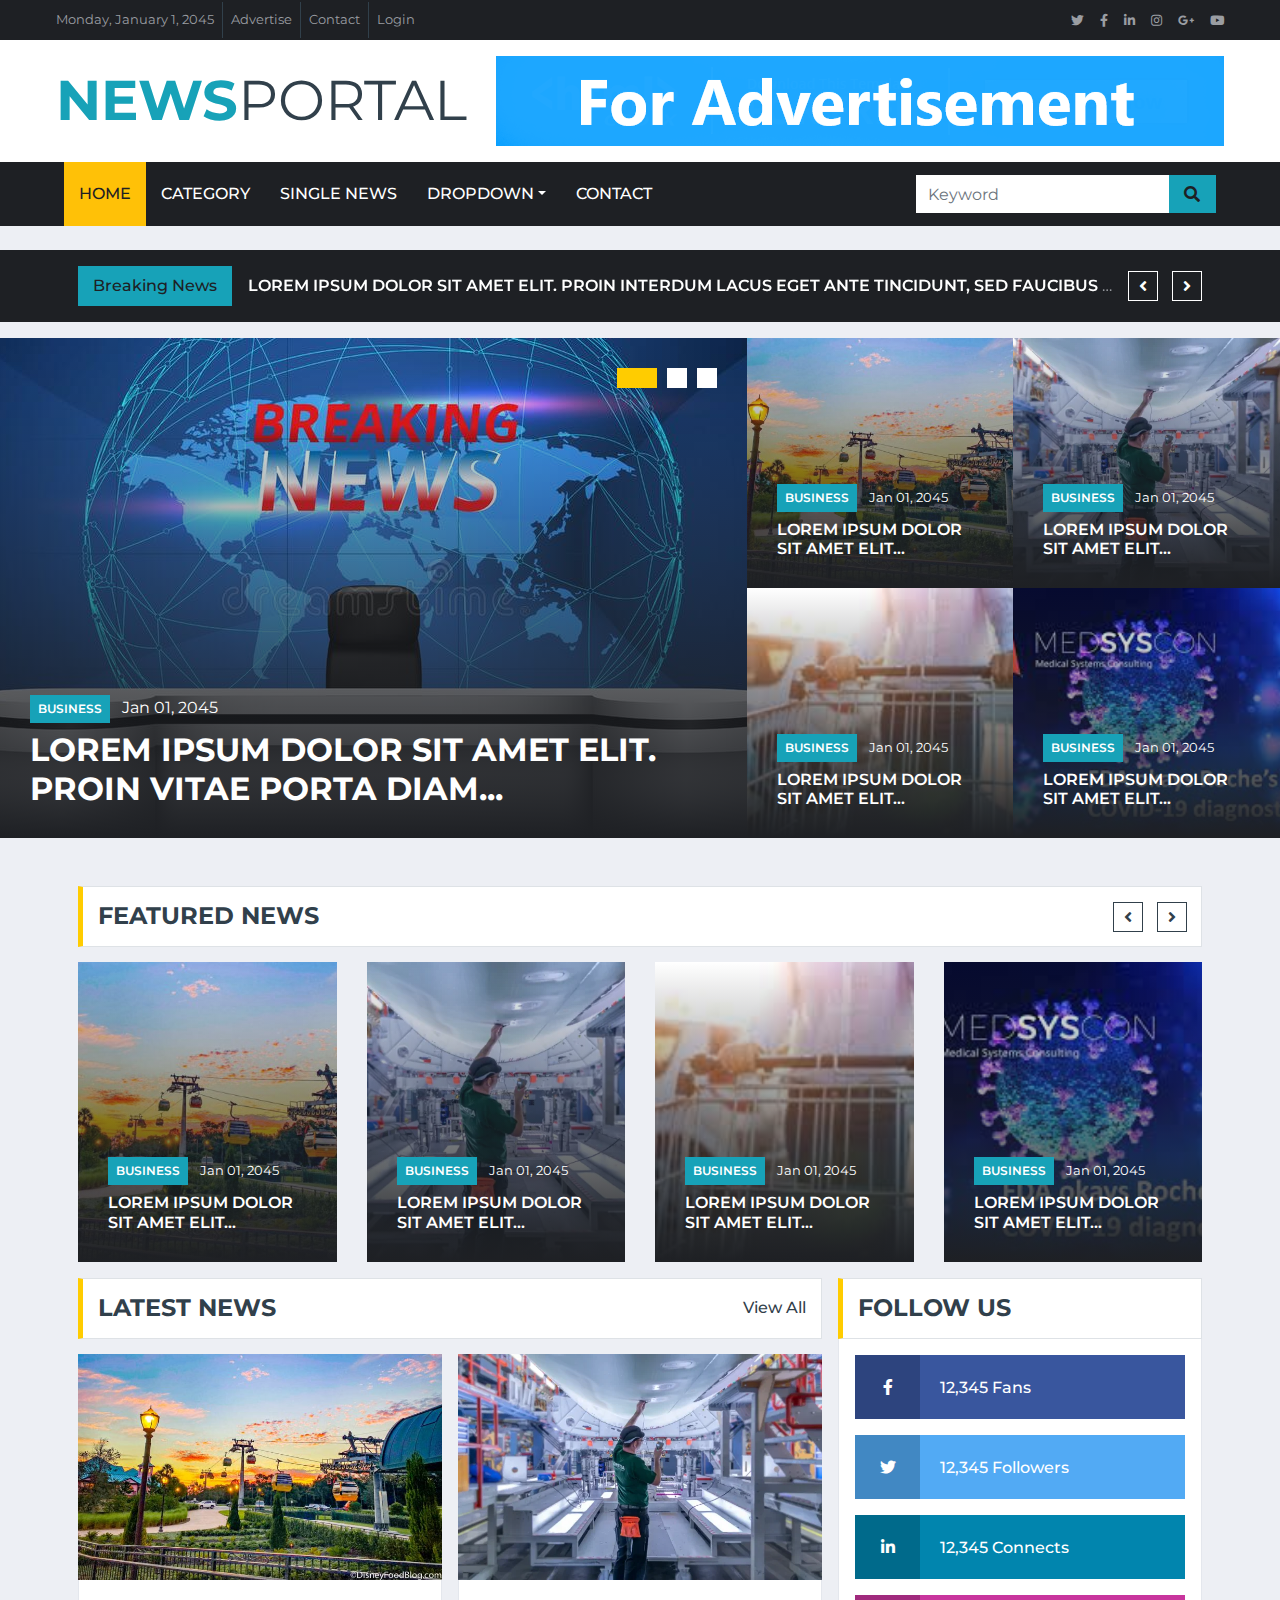
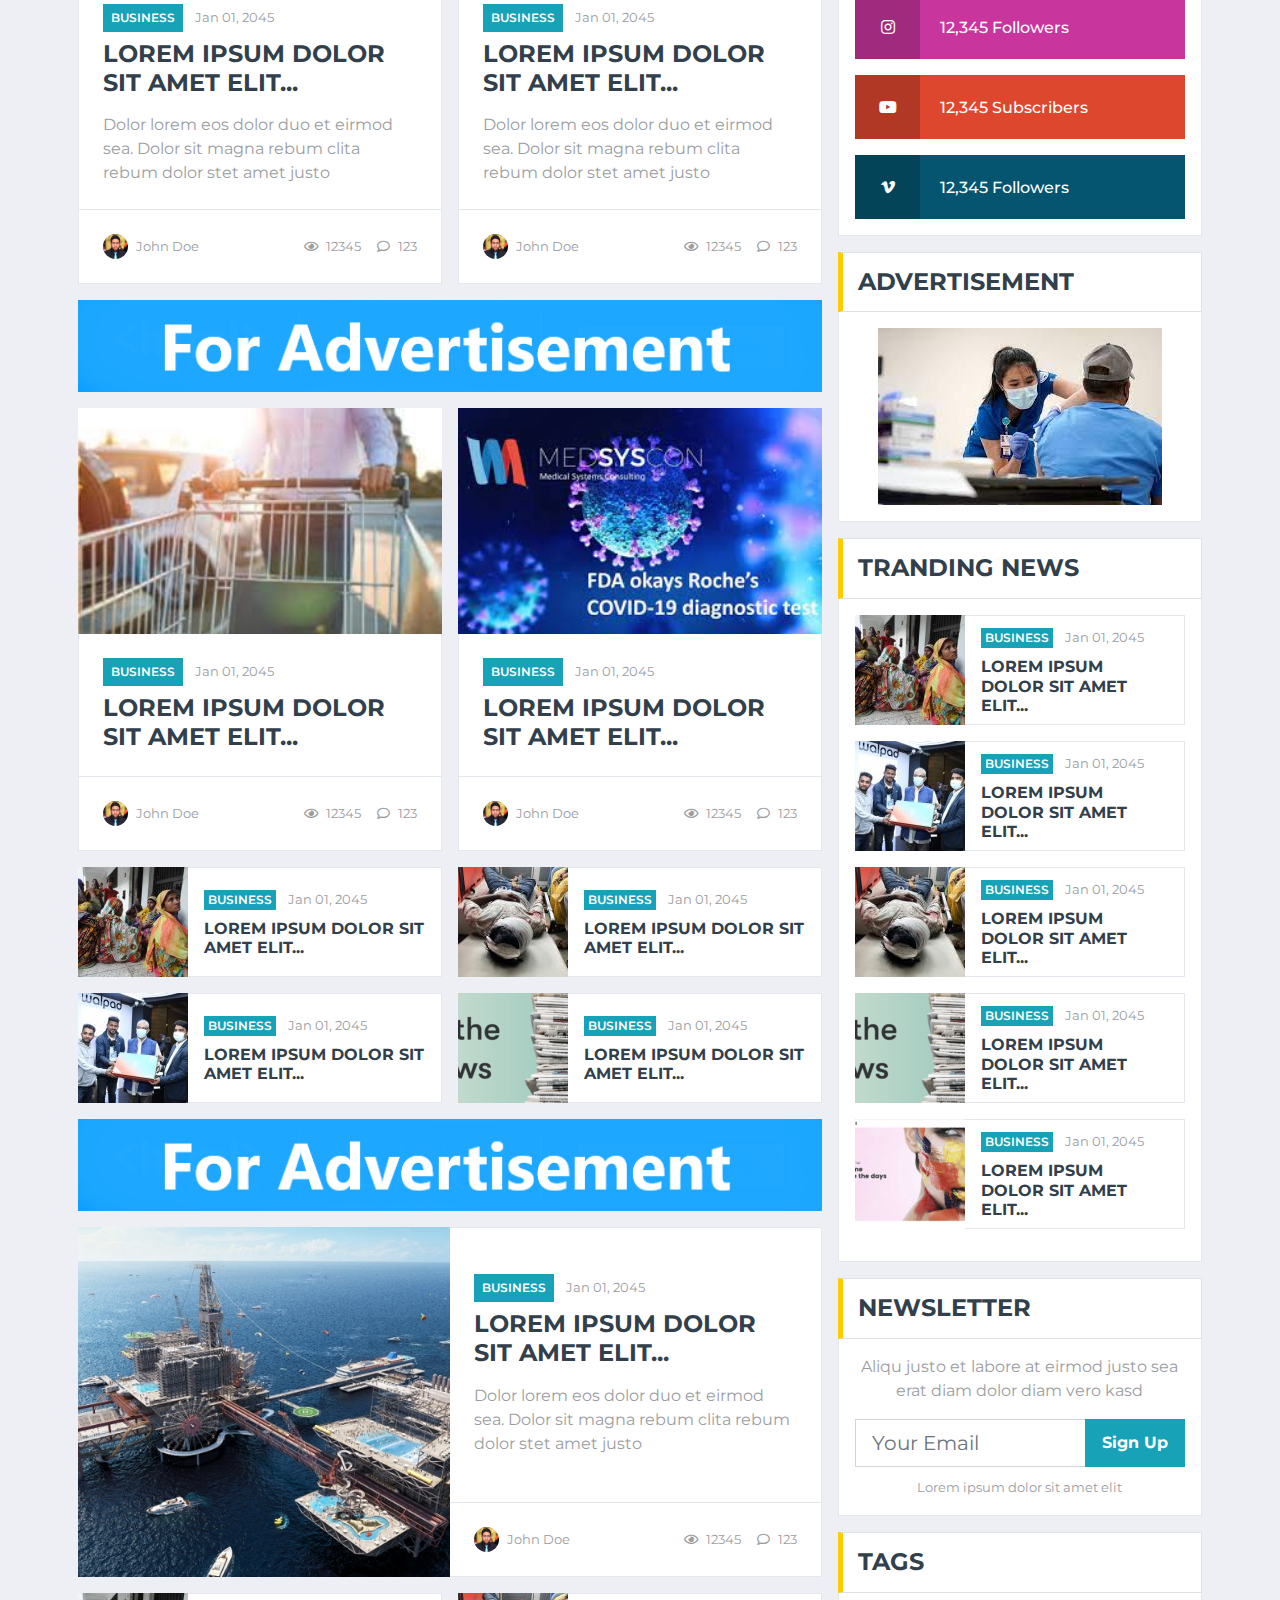
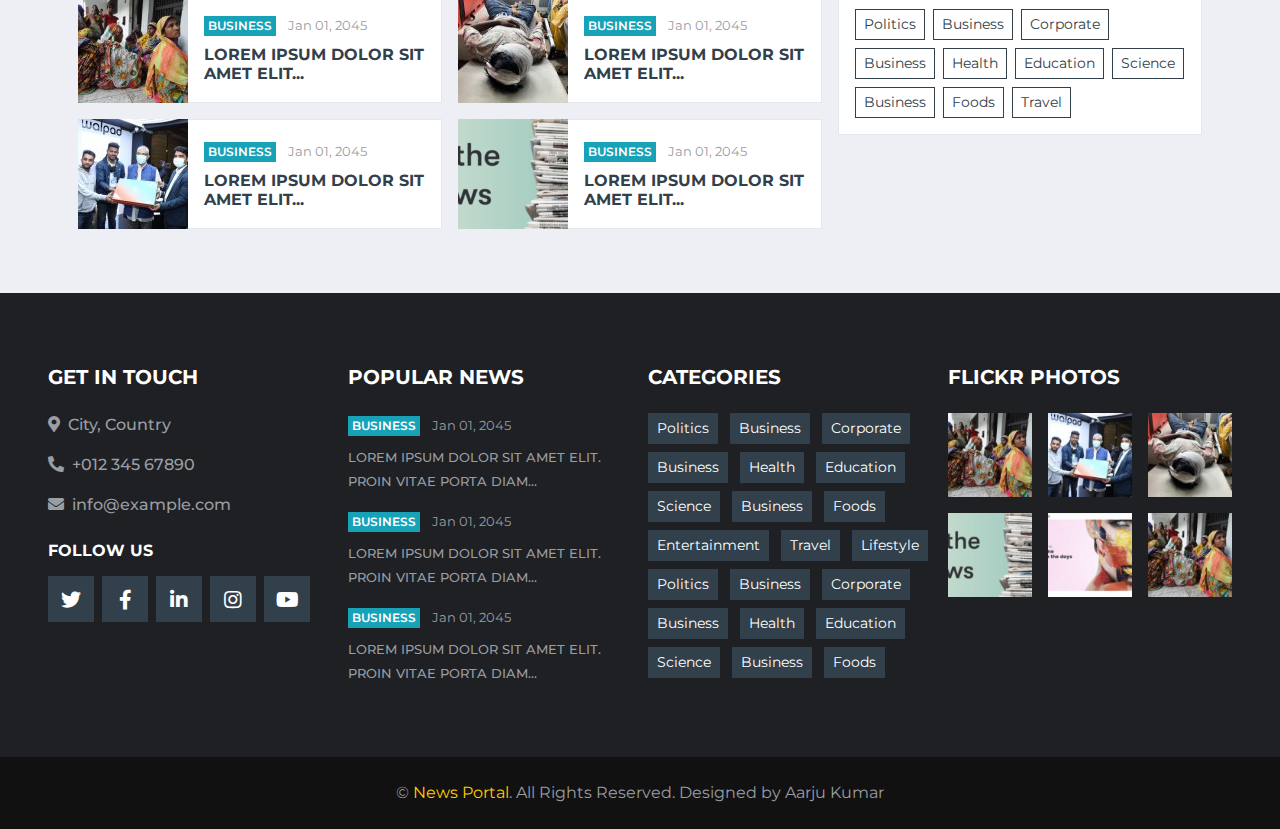
<file: index.html>
<!DOCTYPE html>
<html lang="en">

<head>
    <meta charset="utf-8">
    <title>News Portal by Aarju</title>
    <meta content="width=device-width, initial-scale=1.0" name="viewport">
    <meta content="Free HTML Templates" name="keywords">
    <meta content="Free HTML Templates" name="description">

    <!-- Favicon -->
    <link href="img/favicon.ico" rel="icon">

    <!-- Google Web Fonts -->
    <link rel="preconnect" href="https://fonts.gstatic.com">
    <link href="https://fonts.googleapis.com/css2?family=Montserrat:wght@400;500;600;700&display=swap" rel="stylesheet">

    <!-- Font Awesome -->
    <link href="https://cdnjs.cloudflare.com/ajax/libs/font-awesome/5.15.0/css/all.min.css" rel="stylesheet">

    <!-- Libraries Stylesheet -->
    <link href="lib/owlcarousel/assets/owl.carousel.min.css" rel="stylesheet">

    <!-- Customized Bootstrap Stylesheet -->
    <link href="css/style.css" rel="stylesheet">
</head>

<body>
    <!-- Topbar Start -->
    <div class="container-fluid d-none d-lg-block">
        <div class="row align-items-center bg-dark px-lg-5">
            <div class="col-lg-9">
                <nav class="navbar navbar-expand-sm bg-dark p-0">
                    <ul class="navbar-nav ml-n2">
                        <li class="nav-item border-right border-secondary">
                            <a class="nav-link text-body small" href="#">Monday, January 1, 2045</a>
                        </li>
                        <li class="nav-item border-right border-secondary">
                            <a class="nav-link text-body small" href="#">Advertise</a>
                        </li>
                        <li class="nav-item border-right border-secondary">
                            <a class="nav-link text-body small" href="#">Contact</a>
                        </li>
                        <li class="nav-item">
                            <a class="nav-link text-body small" href="#">Login</a>
                        </li>
                    </ul>
                </nav>
            </div>
            <div class="col-lg-3 text-right d-none d-md-block">
                <nav class="navbar navbar-expand-sm bg-dark p-0">
                    <ul class="navbar-nav ml-auto mr-n2">
                        <li class="nav-item">
                            <a class="nav-link text-body" href="#"><small class="fab fa-twitter"></small></a>
                        </li>
                        <li class="nav-item">
                            <a class="nav-link text-body" href="#"><small class="fab fa-facebook-f"></small></a>
                        </li>
                        <li class="nav-item">
                            <a class="nav-link text-body" href="#"><small class="fab fa-linkedin-in"></small></a>
                        </li>
                        <li class="nav-item">
                            <a class="nav-link text-body" href="#"><small class="fab fa-instagram"></small></a>
                        </li>
                        <li class="nav-item">
                            <a class="nav-link text-body" href="#"><small class="fab fa-google-plus-g"></small></a>
                        </li>
                        <li class="nav-item">
                            <a class="nav-link text-body" href="#"><small class="fab fa-youtube"></small></a>
                        </li>
                    </ul>
                </nav>
            </div>
        </div>
        <div class="row align-items-center bg-white py-3 px-lg-5">
            <div class="col-lg-4">
                <a href="index.html" class="navbar-brand p-0 d-none d-lg-block">
                    <h1 class="m-0 display-4 text-uppercase text-info">News<span class="text-secondary font-weight-normal">Portal</span></h1>
                </a>
            </div>
            <div class="col-lg-8 text-center text-lg-right">
                <a href="https://freewebsitecode.com"><img class="img-fluid" src="img/ads-728x90.png" alt=""></a>
            </div>
        </div>
    </div>
    <!-- Topbar End -->


    <!-- Navbar Start -->
    <div class="container-fluid p-0">
        <nav class="navbar navbar-expand-lg bg-dark navbar-dark py-2 py-lg-0 px-lg-5">
            <a href="index.html" class="navbar-brand d-block d-lg-none">
                <h1 class="m-0 display-4 text-uppercase text-info">Biz<span class="text-white font-weight-normal">News</span></h1>
            </a>
            <button type="button" class="navbar-toggler" data-toggle="collapse" data-target="#navbarCollapse">
                <span class="navbar-toggler-icon"></span>
            </button>
            <div class="collapse navbar-collapse justify-content-between px-0 px-lg-3" id="navbarCollapse">
                <div class="navbar-nav mr-auto py-0">
                    <a href="index.html" class="nav-item nav-link active">Home</a>
                    <a href="category.html" class="nav-item nav-link">Category</a>
                    <a href="single.html" class="nav-item nav-link">Single News</a>
                    <div class="nav-item dropdown">
                        <a href="#" class="nav-link dropdown-toggle" data-toggle="dropdown">Dropdown</a>
                        <div class="dropdown-menu rounded-0 m-0">
                            <a href="#" class="dropdown-item">National News</a>
                            <a href="#" class="dropdown-item">International News</a>
                            <a href="#" class="dropdown-item">Others News</a>
                        </div>
                    </div>
                    <a href="contact.html" class="nav-item nav-link">Contact</a>
                </div>
                <div class="input-group ml-auto d-none d-lg-flex" style="width: 100%; max-width: 300px;">
                    <input type="text" class="form-control border-0" placeholder="Keyword">
                    <div class="input-group-append">
                        <button class="input-group-text bg-info text-dark border-0 px-3"><i
                                class="fa fa-search"></i></button>
                    </div>
                </div>
            </div>
        </nav>
    </div>
    <!-- Navbar End -->

    <br>
    <!-- Breaking News Start -->
    <div class="container-fluid bg-dark py-3 mb-3">
        <div class="container">
            <div class="row align-items-center bg-dark">
                <div class="col-12">
                    <div class="d-flex justify-content-between">
                        <div class="bg-info text-dark text-center font-weight-medium py-2" style="width: 170px;">Breaking News</div>
                        <div class="owl-carousel tranding-carousel position-relative d-inline-flex align-items-center ml-3" style="width: calc(100% - 170px); padding-right: 90px;">
                            <div class="text-truncate"><a class="text-white text-uppercase font-weight-semi-bold" href="">Lorem ipsum dolor sit amet elit. Proin interdum lacus eget ante tincidunt, sed faucibus nisl sodales</a></div>
                            <div class="text-truncate"><a class="text-white text-uppercase font-weight-semi-bold" href="">Lorem ipsum dolor sit amet elit. Proin interdum lacus eget ante tincidunt, sed faucibus nisl sodales</a></div>
                        </div>
                    </div>
                </div>
            </div>
        </div>
    </div>
    <!-- Breaking News End -->

    <!-- Main News Slider Start -->
    <div class="container-fluid">
        <div class="row">
            <div class="col-lg-7 px-0">
                <div class="owl-carousel main-carousel position-relative">
                    <div class="position-relative overflow-hidden" style="height: 500px;">
                        <img class="img-fluid h-100" src="img/news-800x500-1.jpg" style="object-fit: cover;">
                        <div class="overlay">
                            <div class="mb-2">
                                <a class="badge badge-info text-uppercase font-weight-semi-bold p-2 mr-2" href="">Business</a>
                                <a class="text-white" href="">Jan 01, 2045</a>
                            </div>
                            <a class="h2 m-0 text-white text-uppercase font-weight-bold" href="">Lorem ipsum dolor sit amet elit. Proin vitae porta diam...</a>
                        </div>
                    </div>
                    <div class="position-relative overflow-hidden" style="height: 500px;">
                        <img class="img-fluid h-100" src="img/news-800x500-2.jpg" style="object-fit: cover;">
                        <div class="overlay">
                            <div class="mb-2">
                                <a class="badge badge-info text-uppercase font-weight-semi-bold p-2 mr-2" href="">Business</a>
                                <a class="text-white" href="">Jan 01, 2045</a>
                            </div>
                            <a class="h2 m-0 text-white text-uppercase font-weight-bold" href="">Lorem ipsum dolor sit amet elit. Proin vitae porta diam...</a>
                        </div>
                    </div>
                    <div class="position-relative overflow-hidden" style="height: 500px;">
                        <img class="img-fluid h-100" src="img/news-800x500-3.jpg" style="object-fit: cover;">
                        <div class="overlay">
                            <div class="mb-2">
                                <a class="badge badge-info text-uppercase font-weight-semi-bold p-2 mr-2" href="">Business</a>
                                <a class="text-white" href="">Jan 01, 2045</a>
                            </div>
                            <a class="h2 m-0 text-white text-uppercase font-weight-bold" href="">Lorem ipsum dolor sit amet elit. Proin vitae porta diam...</a>
                        </div>
                    </div>
                </div>
            </div>
            <div class="col-lg-5 px-0">
                <div class="row mx-0">
                    <div class="col-md-6 px-0">
                        <div class="position-relative overflow-hidden" style="height: 250px;">
                            <img class="img-fluid w-100 h-100" src="img/news-700x435-1.jpg" style="object-fit: cover;">
                            <div class="overlay">
                                <div class="mb-2">
                                    <a class="badge badge-info text-uppercase font-weight-semi-bold p-2 mr-2" href="">Business</a>
                                    <a class="text-white" href=""><small>Jan 01, 2045</small></a>
                                </div>
                                <a class="h6 m-0 text-white text-uppercase font-weight-semi-bold" href="">Lorem ipsum dolor sit amet elit...</a>
                            </div>
                        </div>
                    </div>
                    <div class="col-md-6 px-0">
                        <div class="position-relative overflow-hidden" style="height: 250px;">
                            <img class="img-fluid w-100 h-100" src="img/news-700x435-2.jpg" style="object-fit: cover;">
                            <div class="overlay">
                                <div class="mb-2">
                                    <a class="badge badge-info text-uppercase font-weight-semi-bold p-2 mr-2" href="">Business</a>
                                    <a class="text-white" href=""><small>Jan 01, 2045</small></a>
                                </div>
                                <a class="h6 m-0 text-white text-uppercase font-weight-semi-bold" href="">Lorem ipsum dolor sit amet elit...</a>
                            </div>
                        </div>
                    </div>
                    <div class="col-md-6 px-0">
                        <div class="position-relative overflow-hidden" style="height: 250px;">
                            <img class="img-fluid w-100 h-100" src="img/news-700x435-3.jpg" style="object-fit: cover;">
                            <div class="overlay">
                                <div class="mb-2">
                                    <a class="badge badge-info text-uppercase font-weight-semi-bold p-2 mr-2" href="">Business</a>
                                    <a class="text-white" href=""><small>Jan 01, 2045</small></a>
                                </div>
                                <a class="h6 m-0 text-white text-uppercase font-weight-semi-bold" href="">Lorem ipsum dolor sit amet elit...</a>
                            </div>
                        </div>
                    </div>
                    <div class="col-md-6 px-0">
                        <div class="position-relative overflow-hidden" style="height: 250px;">
                            <img class="img-fluid w-100 h-100" src="img/news-700x435-4.jpg" style="object-fit: cover;">
                            <div class="overlay">
                                <div class="mb-2">
                                    <a class="badge badge-info text-uppercase font-weight-semi-bold p-2 mr-2" href="">Business</a>
                                    <a class="text-white" href=""><small>Jan 01, 2045</small></a>
                                </div>
                                <a class="h6 m-0 text-white text-uppercase font-weight-semi-bold" href="">Lorem ipsum dolor sit amet elit...</a>
                            </div>
                        </div>
                    </div>
                </div>
            </div>
        </div>
    </div>
    <!-- Main News Slider End -->




    <!-- Featured News Slider Start -->
    <div class="container-fluid pt-5 mb-3">
        <div class="container">
            <div class="section-title">
                <h4 class="m-0 text-uppercase font-weight-bold">Featured News</h4>
            </div>
            <div class="owl-carousel news-carousel carousel-item-4 position-relative">
                <div class="position-relative overflow-hidden" style="height: 300px;">
                    <img class="img-fluid h-100" src="img/news-700x435-1.jpg" style="object-fit: cover;">
                    <div class="overlay">
                        <div class="mb-2">
                            <a class="badge badge-info text-uppercase font-weight-semi-bold p-2 mr-2" href="">Business</a>
                            <a class="text-white" href=""><small>Jan 01, 2045</small></a>
                        </div>
                        <a class="h6 m-0 text-white text-uppercase font-weight-semi-bold" href="">Lorem ipsum dolor sit amet elit...</a>
                    </div>
                </div>
                <div class="position-relative overflow-hidden" style="height: 300px;">
                    <img class="img-fluid h-100" src="img/news-700x435-2.jpg" style="object-fit: cover;">
                    <div class="overlay">
                        <div class="mb-2">
                            <a class="badge badge-info text-uppercase font-weight-semi-bold p-2 mr-2" href="">Business</a>
                            <a class="text-white" href=""><small>Jan 01, 2045</small></a>
                        </div>
                        <a class="h6 m-0 text-white text-uppercase font-weight-semi-bold" href="">Lorem ipsum dolor sit amet elit...</a>
                    </div>
                </div>
                <div class="position-relative overflow-hidden" style="height: 300px;">
                    <img class="img-fluid h-100" src="img/news-700x435-3.jpg" style="object-fit: cover;">
                    <div class="overlay">
                        <div class="mb-2">
                            <a class="badge badge-info text-uppercase font-weight-semi-bold p-2 mr-2" href="">Business</a>
                            <a class="text-white" href=""><small>Jan 01, 2045</small></a>
                        </div>
                        <a class="h6 m-0 text-white text-uppercase font-weight-semi-bold" href="">Lorem ipsum dolor sit amet elit...</a>
                    </div>
                </div>
                <div class="position-relative overflow-hidden" style="height: 300px;">
                    <img class="img-fluid h-100" src="img/news-700x435-4.jpg" style="object-fit: cover;">
                    <div class="overlay">
                        <div class="mb-2">
                            <a class="badge badge-info text-uppercase font-weight-semi-bold p-2 mr-2" href="">Business</a>
                            <a class="text-white" href=""><small>Jan 01, 2045</small></a>
                        </div>
                        <a class="h6 m-0 text-white text-uppercase font-weight-semi-bold" href="">Lorem ipsum dolor sit amet elit...</a>
                    </div>
                </div>
                <div class="position-relative overflow-hidden" style="height: 300px;">
                    <img class="img-fluid h-100" src="img/news-700x435-5.jpg" style="object-fit: cover;">
                    <div class="overlay">
                        <div class="mb-2">
                            <a class="badge badge-info text-uppercase font-weight-semi-bold p-2 mr-2" href="">Business</a>
                            <a class="text-white" href=""><small>Jan 01, 2045</small></a>
                        </div>
                        <a class="h6 m-0 text-white text-uppercase font-weight-semi-bold" href="">Lorem ipsum dolor sit amet elit...</a>
                    </div>
                </div>
            </div>
        </div>
    </div>
    <!-- Featured News Slider End -->


    <!-- News With Sidebar Start -->
    <div class="container-fluid">
        <div class="container">
            <div class="row">
                <div class="col-lg-8">
                    <div class="row">
                        <div class="col-12">
                            <div class="section-title">
                                <h4 class="m-0 text-uppercase font-weight-bold">Latest News</h4>
                                <a class="text-secondary font-weight-medium text-decoration-none" href="">View All</a>
                            </div>
                        </div>
                        <div class="col-lg-6">
                            <div class="position-relative mb-3">
                                <img class="img-fluid w-100" src="img/news-700x435-1.jpg" style="object-fit: cover;">
                                <div class="bg-white border border-top-0 p-4">
                                    <div class="mb-2">
                                        <a class="badge badge-info text-uppercase font-weight-semi-bold p-2 mr-2" href="">Business</a>
                                        <a class="text-body" href=""><small>Jan 01, 2045</small></a>
                                    </div>
                                    <a class="h4 d-block mb-3 text-secondary text-uppercase font-weight-bold" href="">Lorem ipsum dolor sit amet elit...</a>
                                    <p class="m-0">Dolor lorem eos dolor duo et eirmod sea. Dolor sit magna rebum clita rebum dolor stet amet justo</p>
                                </div>
                                <div class="d-flex justify-content-between bg-white border border-top-0 p-4">
                                    <div class="d-flex align-items-center">
                                        <img class="rounded-circle mr-2" src="img/user.jpg" width="25" height="25" alt="">
                                        <small>John Doe</small>
                                    </div>
                                    <div class="d-flex align-items-center">
                                        <small class="ml-3"><i class="far fa-eye mr-2"></i>12345</small>
                                        <small class="ml-3"><i class="far fa-comment mr-2"></i>123</small>
                                    </div>
                                </div>
                            </div>
                        </div>
                        <div class="col-lg-6">
                            <div class="position-relative mb-3">
                                <img class="img-fluid w-100" src="img/news-700x435-2.jpg" style="object-fit: cover;">
                                <div class="bg-white border border-top-0 p-4">
                                    <div class="mb-2">
                                        <a class="badge badge-info text-uppercase font-weight-semi-bold p-2 mr-2" href="">Business</a>
                                        <a class="text-body" href=""><small>Jan 01, 2045</small></a>
                                    </div>
                                    <a class="h4 d-block mb-3 text-secondary text-uppercase font-weight-bold" href="">Lorem ipsum dolor sit amet elit...</a>
                                    <p class="m-0">Dolor lorem eos dolor duo et eirmod sea. Dolor sit magna rebum clita rebum dolor stet amet justo</p>
                                </div>
                                <div class="d-flex justify-content-between bg-white border border-top-0 p-4">
                                    <div class="d-flex align-items-center">
                                        <img class="rounded-circle mr-2" src="img/user.jpg" width="25" height="25" alt="">
                                        <small>John Doe</small>
                                    </div>
                                    <div class="d-flex align-items-center">
                                        <small class="ml-3"><i class="far fa-eye mr-2"></i>12345</small>
                                        <small class="ml-3"><i class="far fa-comment mr-2"></i>123</small>
                                    </div>
                                </div>
                            </div>
                        </div>
                        <div class="col-lg-12 mb-3">
                            <a href=""><img class="img-fluid w-100" src="img/ads-728x90.png" alt=""></a>
                        </div>
                        <div class="col-lg-6">
                            <div class="position-relative mb-3">
                                <img class="img-fluid w-100" src="img/news-700x435-3.jpg" style="object-fit: cover;">
                                <div class="bg-white border border-top-0 p-4">
                                    <div class="mb-2">
                                        <a class="badge badge-info text-uppercase font-weight-semi-bold p-2 mr-2" href="">Business</a>
                                        <a class="text-body" href=""><small>Jan 01, 2045</small></a>
                                    </div>
                                    <a class="h4 d-block mb-0 text-secondary text-uppercase font-weight-bold" href="">Lorem ipsum dolor sit amet elit...</a>
                                </div>
                                <div class="d-flex justify-content-between bg-white border border-top-0 p-4">
                                    <div class="d-flex align-items-center">
                                        <img class="rounded-circle mr-2" src="img/user.jpg" width="25" height="25" alt="">
                                        <small>John Doe</small>
                                    </div>
                                    <div class="d-flex align-items-center">
                                        <small class="ml-3"><i class="far fa-eye mr-2"></i>12345</small>
                                        <small class="ml-3"><i class="far fa-comment mr-2"></i>123</small>
                                    </div>
                                </div>
                            </div>
                        </div>
                        <div class="col-lg-6">
                            <div class="position-relative mb-3">
                                <img class="img-fluid w-100" src="img/news-700x435-4.jpg" style="object-fit: cover;">
                                <div class="bg-white border border-top-0 p-4">
                                    <div class="mb-2">
                                        <a class="badge badge-info text-uppercase font-weight-semi-bold p-2 mr-2" href="">Business</a>
                                        <a class="text-body" href=""><small>Jan 01, 2045</small></a>
                                    </div>
                                    <a class="h4 d-block mb-0 text-secondary text-uppercase font-weight-bold" href="">Lorem ipsum dolor sit amet elit...</a>
                                </div>
                                <div class="d-flex justify-content-between bg-white border border-top-0 p-4">
                                    <div class="d-flex align-items-center">
                                        <img class="rounded-circle mr-2" src="img/user.jpg" width="25" height="25" alt="">
                                        <small>John Doe</small>
                                    </div>
                                    <div class="d-flex align-items-center">
                                        <small class="ml-3"><i class="far fa-eye mr-2"></i>12345</small>
                                        <small class="ml-3"><i class="far fa-comment mr-2"></i>123</small>
                                    </div>
                                </div>
                            </div>
                        </div>
                        <div class="col-lg-6">
                            <div class="d-flex align-items-center bg-white mb-3" style="height: 110px;">
                                <img class="img-fluid" src="img/news-110x110-1.jpg" alt="">
                                <div class="w-100 h-100 px-3 d-flex flex-column justify-content-center border border-left-0">
                                    <div class="mb-2">
                                        <a class="badge badge-info text-uppercase font-weight-semi-bold p-1 mr-2" href="">Business</a>
                                        <a class="text-body" href=""><small>Jan 01, 2045</small></a>
                                    </div>
                                    <a class="h6 m-0 text-secondary text-uppercase font-weight-bold" href="">Lorem ipsum dolor sit amet elit...</a>
                                </div>
                            </div>
                            <div class="d-flex align-items-center bg-white mb-3" style="height: 110px;">
                                <img class="img-fluid" src="img/news-110x110-2.jpg" alt="">
                                <div class="w-100 h-100 px-3 d-flex flex-column justify-content-center border border-left-0">
                                    <div class="mb-2">
                                        <a class="badge badge-info text-uppercase font-weight-semi-bold p-1 mr-2" href="">Business</a>
                                        <a class="text-body" href=""><small>Jan 01, 2045</small></a>
                                    </div>
                                    <a class="h6 m-0 text-secondary text-uppercase font-weight-bold" href="">Lorem ipsum dolor sit amet elit...</a>
                                </div>
                            </div>
                        </div>
                        <div class="col-lg-6">
                            <div class="d-flex align-items-center bg-white mb-3" style="height: 110px;">
                                <img class="img-fluid" src="img/news-110x110-3.jpg" alt="">
                                <div class="w-100 h-100 px-3 d-flex flex-column justify-content-center border border-left-0">
                                    <div class="mb-2">
                                        <a class="badge badge-info text-uppercase font-weight-semi-bold p-1 mr-2" href="">Business</a>
                                        <a class="text-body" href=""><small>Jan 01, 2045</small></a>
                                    </div>
                                    <a class="h6 m-0 text-secondary text-uppercase font-weight-bold" href="">Lorem ipsum dolor sit amet elit...</a>
                                </div>
                            </div>
                            <div class="d-flex align-items-center bg-white mb-3" style="height: 110px;">
                                <img class="img-fluid" src="img/news-110x110-4.jpg" alt="">
                                <div class="w-100 h-100 px-3 d-flex flex-column justify-content-center border border-left-0">
                                    <div class="mb-2">
                                        <a class="badge badge-info text-uppercase font-weight-semi-bold p-1 mr-2" href="">Business</a>
                                        <a class="text-body" href=""><small>Jan 01, 2045</small></a>
                                    </div>
                                    <a class="h6 m-0 text-secondary text-uppercase font-weight-bold" href="">Lorem ipsum dolor sit amet elit...</a>
                                </div>
                            </div>
                        </div>
                        <div class="col-lg-12 mb-3">
                            <a href=""><img class="img-fluid w-100" src="img/ads-728x90.png" alt=""></a>
                        </div>
                        <div class="col-lg-12">
                            <div class="row news-lg mx-0 mb-3">
                                <div class="col-md-6 h-100 px-0">
                                    <img class="img-fluid h-100" src="img/news-700x435-5.jpg" style="object-fit: cover;">
                                </div>
                                <div class="col-md-6 d-flex flex-column border bg-white h-100 px-0">
                                    <div class="mt-auto p-4">
                                        <div class="mb-2">
                                            <a class="badge badge-info text-uppercase font-weight-semi-bold p-2 mr-2" href="">Business</a>
                                            <a class="text-body" href=""><small>Jan 01, 2045</small></a>
                                        </div>
                                        <a class="h4 d-block mb-3 text-secondary text-uppercase font-weight-bold" href="">Lorem ipsum dolor sit amet elit...</a>
                                        <p class="m-0">Dolor lorem eos dolor duo et eirmod sea. Dolor sit magna rebum clita rebum dolor stet amet justo</p>
                                    </div>
                                    <div class="d-flex justify-content-between bg-white border-top mt-auto p-4">
                                        <div class="d-flex align-items-center">
                                            <img class="rounded-circle mr-2" src="img/user.jpg" width="25" height="25" alt="">
                                            <small>John Doe</small>
                                        </div>
                                        <div class="d-flex align-items-center">
                                            <small class="ml-3"><i class="far fa-eye mr-2"></i>12345</small>
                                            <small class="ml-3"><i class="far fa-comment mr-2"></i>123</small>
                                        </div>
                                    </div>
                                </div>
                            </div>
                        </div>
                        <div class="col-lg-6">
                            <div class="d-flex align-items-center bg-white mb-3" style="height: 110px;">
                                <img class="img-fluid" src="img/news-110x110-1.jpg" alt="">
                                <div class="w-100 h-100 px-3 d-flex flex-column justify-content-center border border-left-0">
                                    <div class="mb-2">
                                        <a class="badge badge-info text-uppercase font-weight-semi-bold p-1 mr-2" href="">Business</a>
                                        <a class="text-body" href=""><small>Jan 01, 2045</small></a>
                                    </div>
                                    <a class="h6 m-0 text-secondary text-uppercase font-weight-bold" href="">Lorem ipsum dolor sit amet elit...</a>
                                </div>
                            </div>
                            <div class="d-flex align-items-center bg-white mb-3" style="height: 110px;">
                                <img class="img-fluid" src="img/news-110x110-2.jpg" alt="">
                                <div class="w-100 h-100 px-3 d-flex flex-column justify-content-center border border-left-0">
                                    <div class="mb-2">
                                        <a class="badge badge-info text-uppercase font-weight-semi-bold p-1 mr-2" href="">Business</a>
                                        <a class="text-body" href=""><small>Jan 01, 2045</small></a>
                                    </div>
                                    <a class="h6 m-0 text-secondary text-uppercase font-weight-bold" href="">Lorem ipsum dolor sit amet elit...</a>
                                </div>
                            </div>
                        </div>
                        <div class="col-lg-6">
                            <div class="d-flex align-items-center bg-white mb-3" style="height: 110px;">
                                <img class="img-fluid" src="img/news-110x110-3.jpg" alt="">
                                <div class="w-100 h-100 px-3 d-flex flex-column justify-content-center border border-left-0">
                                    <div class="mb-2">
                                        <a class="badge badge-info text-uppercase font-weight-semi-bold p-1 mr-2" href="">Business</a>
                                        <a class="text-body" href=""><small>Jan 01, 2045</small></a>
                                    </div>
                                    <a class="h6 m-0 text-secondary text-uppercase font-weight-bold" href="">Lorem ipsum dolor sit amet elit...</a>
                                </div>
                            </div>
                            <div class="d-flex align-items-center bg-white mb-3" style="height: 110px;">
                                <img class="img-fluid" src="img/news-110x110-4.jpg" alt="">
                                <div class="w-100 h-100 px-3 d-flex flex-column justify-content-center border border-left-0">
                                    <div class="mb-2">
                                        <a class="badge badge-info text-uppercase font-weight-semi-bold p-1 mr-2" href="">Business</a>
                                        <a class="text-body" href=""><small>Jan 01, 2045</small></a>
                                    </div>
                                    <a class="h6 m-0 text-secondary text-uppercase font-weight-bold" href="">Lorem ipsum dolor sit amet elit...</a>
                                </div>
                            </div>
                        </div>
                    </div>
                </div>

                <div class="col-lg-4">
                    <!-- Social Follow Start -->
                    <div class="mb-3">
                        <div class="section-title mb-0">
                            <h4 class="m-0 text-uppercase font-weight-bold">Follow Us</h4>
                        </div>
                        <div class="bg-white border border-top-0 p-3">
                            <a href="" class="d-block w-100 text-white text-decoration-none mb-3" style="background: #39569E;">
                                <i class="fab fa-facebook-f text-center py-4 mr-3" style="width: 65px; background: rgba(0, 0, 0, .2);"></i>
                                <span class="font-weight-medium">12,345 Fans</span>
                            </a>
                            <a href="" class="d-block w-100 text-white text-decoration-none mb-3" style="background: #52AAF4;">
                                <i class="fab fa-twitter text-center py-4 mr-3" style="width: 65px; background: rgba(0, 0, 0, .2);"></i>
                                <span class="font-weight-medium">12,345 Followers</span>
                            </a>
                            <a href="" class="d-block w-100 text-white text-decoration-none mb-3" style="background: #0185AE;">
                                <i class="fab fa-linkedin-in text-center py-4 mr-3" style="width: 65px; background: rgba(0, 0, 0, .2);"></i>
                                <span class="font-weight-medium">12,345 Connects</span>
                            </a>
                            <a href="" class="d-block w-100 text-white text-decoration-none mb-3" style="background: #C8359D;">
                                <i class="fab fa-instagram text-center py-4 mr-3" style="width: 65px; background: rgba(0, 0, 0, .2);"></i>
                                <span class="font-weight-medium">12,345 Followers</span>
                            </a>
                            <a href="" class="d-block w-100 text-white text-decoration-none mb-3" style="background: #DC472E;">
                                <i class="fab fa-youtube text-center py-4 mr-3" style="width: 65px; background: rgba(0, 0, 0, .2);"></i>
                                <span class="font-weight-medium">12,345 Subscribers</span>
                            </a>
                            <a href="" class="d-block w-100 text-white text-decoration-none" style="background: #055570;">
                                <i class="fab fa-vimeo-v text-center py-4 mr-3" style="width: 65px; background: rgba(0, 0, 0, .2);"></i>
                                <span class="font-weight-medium">12,345 Followers</span>
                            </a>
                        </div>
                    </div>
                    <!-- Social Follow End -->

                    <!-- Ads Start -->
                    <div class="mb-3">
                        <div class="section-title mb-0">
                            <h4 class="m-0 text-uppercase font-weight-bold">Advertisement</h4>
                        </div>
                        <div class="bg-white text-center border border-top-0 p-3">
                            <a href=""><img class="img-fluid" src="img/news-800x500-2.jpg" alt=""></a>
                        </div>
                    </div>
                    <!-- Ads End -->

                    <!-- Popular News Start -->
                    <div class="mb-3">
                        <div class="section-title mb-0">
                            <h4 class="m-0 text-uppercase font-weight-bold">Tranding News</h4>
                        </div>
                        <div class="bg-white border border-top-0 p-3">
                            <div class="d-flex align-items-center bg-white mb-3" style="height: 110px;">
                                <img class="img-fluid" src="img/news-110x110-1.jpg" alt="">
                                <div class="w-100 h-100 px-3 d-flex flex-column justify-content-center border border-left-0">
                                    <div class="mb-2">
                                        <a class="badge badge-info text-uppercase font-weight-semi-bold p-1 mr-2" href="">Business</a>
                                        <a class="text-body" href=""><small>Jan 01, 2045</small></a>
                                    </div>
                                    <a class="h6 m-0 text-secondary text-uppercase font-weight-bold" href="">Lorem ipsum dolor sit amet elit...</a>
                                </div>
                            </div>
                            <div class="d-flex align-items-center bg-white mb-3" style="height: 110px;">
                                <img class="img-fluid" src="img/news-110x110-2.jpg" alt="">
                                <div class="w-100 h-100 px-3 d-flex flex-column justify-content-center border border-left-0">
                                    <div class="mb-2">
                                        <a class="badge badge-info text-uppercase font-weight-semi-bold p-1 mr-2" href="">Business</a>
                                        <a class="text-body" href=""><small>Jan 01, 2045</small></a>
                                    </div>
                                    <a class="h6 m-0 text-secondary text-uppercase font-weight-bold" href="">Lorem ipsum dolor sit amet elit...</a>
                                </div>
                            </div>
                            <div class="d-flex align-items-center bg-white mb-3" style="height: 110px;">
                                <img class="img-fluid" src="img/news-110x110-3.jpg" alt="">
                                <div class="w-100 h-100 px-3 d-flex flex-column justify-content-center border border-left-0">
                                    <div class="mb-2">
                                        <a class="badge badge-info text-uppercase font-weight-semi-bold p-1 mr-2" href="">Business</a>
                                        <a class="text-body" href=""><small>Jan 01, 2045</small></a>
                                    </div>
                                    <a class="h6 m-0 text-secondary text-uppercase font-weight-bold" href="">Lorem ipsum dolor sit amet elit...</a>
                                </div>
                            </div>
                            <div class="d-flex align-items-center bg-white mb-3" style="height: 110px;">
                                <img class="img-fluid" src="img/news-110x110-4.jpg" alt="">
                                <div class="w-100 h-100 px-3 d-flex flex-column justify-content-center border border-left-0">
                                    <div class="mb-2">
                                        <a class="badge badge-info text-uppercase font-weight-semi-bold p-1 mr-2" href="">Business</a>
                                        <a class="text-body" href=""><small>Jan 01, 2045</small></a>
                                    </div>
                                    <a class="h6 m-0 text-secondary text-uppercase font-weight-bold" href="">Lorem ipsum dolor sit amet elit...</a>
                                </div>
                            </div>
                            <div class="d-flex align-items-center bg-white mb-3" style="height: 110px;">
                                <img class="img-fluid" src="img/news-110x110-5.jpg" alt="">
                                <div class="w-100 h-100 px-3 d-flex flex-column justify-content-center border border-left-0">
                                    <div class="mb-2">
                                        <a class="badge badge-info text-uppercase font-weight-semi-bold p-1 mr-2" href="">Business</a>
                                        <a class="text-body" href=""><small>Jan 01, 2045</small></a>
                                    </div>
                                    <a class="h6 m-0 text-secondary text-uppercase font-weight-bold" href="">Lorem ipsum dolor sit amet elit...</a>
                                </div>
                            </div>
                        </div>
                    </div>
                    <!-- Popular News End -->

                    <!-- Newsletter Start -->
                    <div class="mb-3">
                        <div class="section-title mb-0">
                            <h4 class="m-0 text-uppercase font-weight-bold">Newsletter</h4>
                        </div>
                        <div class="bg-white text-center border border-top-0 p-3">
                            <p>Aliqu justo et labore at eirmod justo sea erat diam dolor diam vero kasd</p>
                            <div class="input-group mb-2" style="width: 100%;">
                                <input type="text" class="form-control form-control-lg" placeholder="Your Email">
                                <div class="input-group-append">
                                    <button class="btn btn-info font-weight-bold px-3">Sign Up</button>
                                </div>
                            </div>
                            <small>Lorem ipsum dolor sit amet elit</small>
                        </div>
                    </div>
                    <!-- Newsletter End -->

                    <!-- Tags Start -->
                    <div class="mb-3">
                        <div class="section-title mb-0">
                            <h4 class="m-0 text-uppercase font-weight-bold">Tags</h4>
                        </div>
                        <div class="bg-white border border-top-0 p-3">
                            <div class="d-flex flex-wrap m-n1">
                                <a href="" class="btn btn-sm btn-outline-secondary m-1">Politics</a>
                                <a href="" class="btn btn-sm btn-outline-secondary m-1">Business</a>
                                <a href="" class="btn btn-sm btn-outline-secondary m-1">Corporate</a>
                                <a href="" class="btn btn-sm btn-outline-secondary m-1">Business</a>
                                <a href="" class="btn btn-sm btn-outline-secondary m-1">Health</a>
                                <a href="" class="btn btn-sm btn-outline-secondary m-1">Education</a>
                                <a href="" class="btn btn-sm btn-outline-secondary m-1">Science</a>
                                <a href="" class="btn btn-sm btn-outline-secondary m-1">Business</a>
                                <a href="" class="btn btn-sm btn-outline-secondary m-1">Foods</a>
                                <a href="" class="btn btn-sm btn-outline-secondary m-1">Travel</a>
                            </div>
                        </div>
                    </div>
                    <!-- Tags End -->
                </div>
            </div>
        </div>
    </div>
    <!-- News With Sidebar End -->


    <!-- Footer Start -->
    <div class="container-fluid bg-dark pt-5 px-sm-3 px-md-5 mt-5">
        <div class="row py-4">
            <div class="col-lg-3 col-md-6 mb-5">
                <h5 class="mb-4 text-white text-uppercase font-weight-bold">Get In Touch</h5>
                <p class="font-weight-medium"><i class="fa fa-map-marker-alt mr-2"></i>City, Country</p>
                <p class="font-weight-medium"><i class="fa fa-phone-alt mr-2"></i>+012 345 67890</p>
                <p class="font-weight-medium"><i class="fa fa-envelope mr-2"></i>info@example.com</p>
                <h6 class="mt-4 mb-3 text-white text-uppercase font-weight-bold">Follow Us</h6>
                <div class="d-flex justify-content-start">
                    <a class="btn btn-lg btn-secondary btn-lg-square mr-2" href="wwww.freewebsitecode.com"><i class="fab fa-twitter"></i></a>
                    <a class="btn btn-lg btn-secondary btn-lg-square mr-2" href="https://www.facebook.com/FreeWebsiteCode/"><i class="fab fa-facebook-f"></i></a>
                    <a class="btn btn-lg btn-secondary btn-lg-square mr-2" href="wwww.freewebsitecode.com"><i class="fab fa-linkedin-in"></i></a>
                    <a class="btn btn-lg btn-secondary btn-lg-square mr-2" href="wwww.freewebsitecode.com"><i class="fab fa-instagram"></i></a>
                    <a class="btn btn-lg btn-secondary btn-lg-square" href="https://www.youtube.com/channel/UC9HlQRmKgG3jeVD_fBxj1Pw/videos"><i class="fab fa-youtube"></i></a>
                </div>
            </div>
            <div class="col-lg-3 col-md-6 mb-5">
                <h5 class="mb-4 text-white text-uppercase font-weight-bold">Popular News</h5>
                <div class="mb-3">
                    <div class="mb-2">
                        <a class="badge badge-info text-uppercase font-weight-semi-bold p-1 mr-2" href="">Business</a>
                        <a class="text-body" href=""><small>Jan 01, 2045</small></a>
                    </div>
                    <a class="small text-body text-uppercase font-weight-medium" href="">Lorem ipsum dolor sit amet elit. Proin vitae porta diam...</a>
                </div>
                <div class="mb-3">
                    <div class="mb-2">
                        <a class="badge badge-info text-uppercase font-weight-semi-bold p-1 mr-2" href="">Business</a>
                        <a class="text-body" href=""><small>Jan 01, 2045</small></a>
                    </div>
                    <a class="small text-body text-uppercase font-weight-medium" href="">Lorem ipsum dolor sit amet elit. Proin vitae porta diam...</a>
                </div>
                <div class="">
                    <div class="mb-2">
                        <a class="badge badge-info text-uppercase font-weight-semi-bold p-1 mr-2" href="">Business</a>
                        <a class="text-body" href=""><small>Jan 01, 2045</small></a>
                    </div>
                    <a class="small text-body text-uppercase font-weight-medium" href="">Lorem ipsum dolor sit amet elit. Proin vitae porta diam...</a>
                </div>
            </div>
            <div class="col-lg-3 col-md-6 mb-5">
                <h5 class="mb-4 text-white text-uppercase font-weight-bold">Categories</h5>
                <div class="m-n1">
                    <a href="" class="btn btn-sm btn-secondary m-1">Politics</a>
                    <a href="" class="btn btn-sm btn-secondary m-1">Business</a>
                    <a href="" class="btn btn-sm btn-secondary m-1">Corporate</a>
                    <a href="" class="btn btn-sm btn-secondary m-1">Business</a>
                    <a href="" class="btn btn-sm btn-secondary m-1">Health</a>
                    <a href="" class="btn btn-sm btn-secondary m-1">Education</a>
                    <a href="" class="btn btn-sm btn-secondary m-1">Science</a>
                    <a href="" class="btn btn-sm btn-secondary m-1">Business</a>
                    <a href="" class="btn btn-sm btn-secondary m-1">Foods</a>
                    <a href="" class="btn btn-sm btn-secondary m-1">Entertainment</a>
                    <a href="" class="btn btn-sm btn-secondary m-1">Travel</a>
                    <a href="" class="btn btn-sm btn-secondary m-1">Lifestyle</a>
                    <a href="" class="btn btn-sm btn-secondary m-1">Politics</a>
                    <a href="" class="btn btn-sm btn-secondary m-1">Business</a>
                    <a href="" class="btn btn-sm btn-secondary m-1">Corporate</a>
                    <a href="" class="btn btn-sm btn-secondary m-1">Business</a>
                    <a href="" class="btn btn-sm btn-secondary m-1">Health</a>
                    <a href="" class="btn btn-sm btn-secondary m-1">Education</a>
                    <a href="" class="btn btn-sm btn-secondary m-1">Science</a>
                    <a href="" class="btn btn-sm btn-secondary m-1">Business</a>
                    <a href="" class="btn btn-sm btn-secondary m-1">Foods</a>
                </div>
            </div>
            <div class="col-lg-3 col-md-6 mb-5">
                <h5 class="mb-4 text-white text-uppercase font-weight-bold">Flickr Photos</h5>
                <div class="row">
                    <div class="col-4 mb-3">
                        <a href=""><img class="w-100" src="img/news-110x110-1.jpg" alt=""></a>
                    </div>
                    <div class="col-4 mb-3">
                        <a href=""><img class="w-100" src="img/news-110x110-2.jpg" alt=""></a>
                    </div>
                    <div class="col-4 mb-3">
                        <a href=""><img class="w-100" src="img/news-110x110-3.jpg" alt=""></a>
                    </div>
                    <div class="col-4 mb-3">
                        <a href=""><img class="w-100" src="img/news-110x110-4.jpg" alt=""></a>
                    </div>
                    <div class="col-4 mb-3">
                        <a href=""><img class="w-100" src="img/news-110x110-5.jpg" alt=""></a>
                    </div>
                    <div class="col-4 mb-3">
                        <a href=""><img class="w-100" src="img/news-110x110-1.jpg" alt=""></a>
                    </div>
                </div>
            </div>
        </div>
    </div>
    <div class="container-fluid py-4 px-sm-3 px-md-5" style="background: #111111;">
        <p class="m-0 text-center">&copy; <a href="#">News Portal</a>. All Rights Reserved. Designed by Aarju Kumar<br>
        </p>
    </div>
    <!-- Footer End -->


    <!-- Back to Top -->
    <a href="#" class="btn btn-info btn-square back-to-top"><i class="fa fa-arrow-up"></i></a>


    <!-- JavaScript Libraries -->
    <script src="https://code.jquery.com/jquery-3.4.1.min.js"></script>
    <script src="https://stackpath.bootstrapcdn.com/bootstrap/4.4.1/js/bootstrap.bundle.min.js"></script>
    <script src="lib/easing/easing.min.js"></script>
    <script src="lib/owlcarousel/owl.carousel.min.js"></script>

    <!-- Template Javascript -->
    <script src="js/main.js"></script>
</body>

</html>
</file>
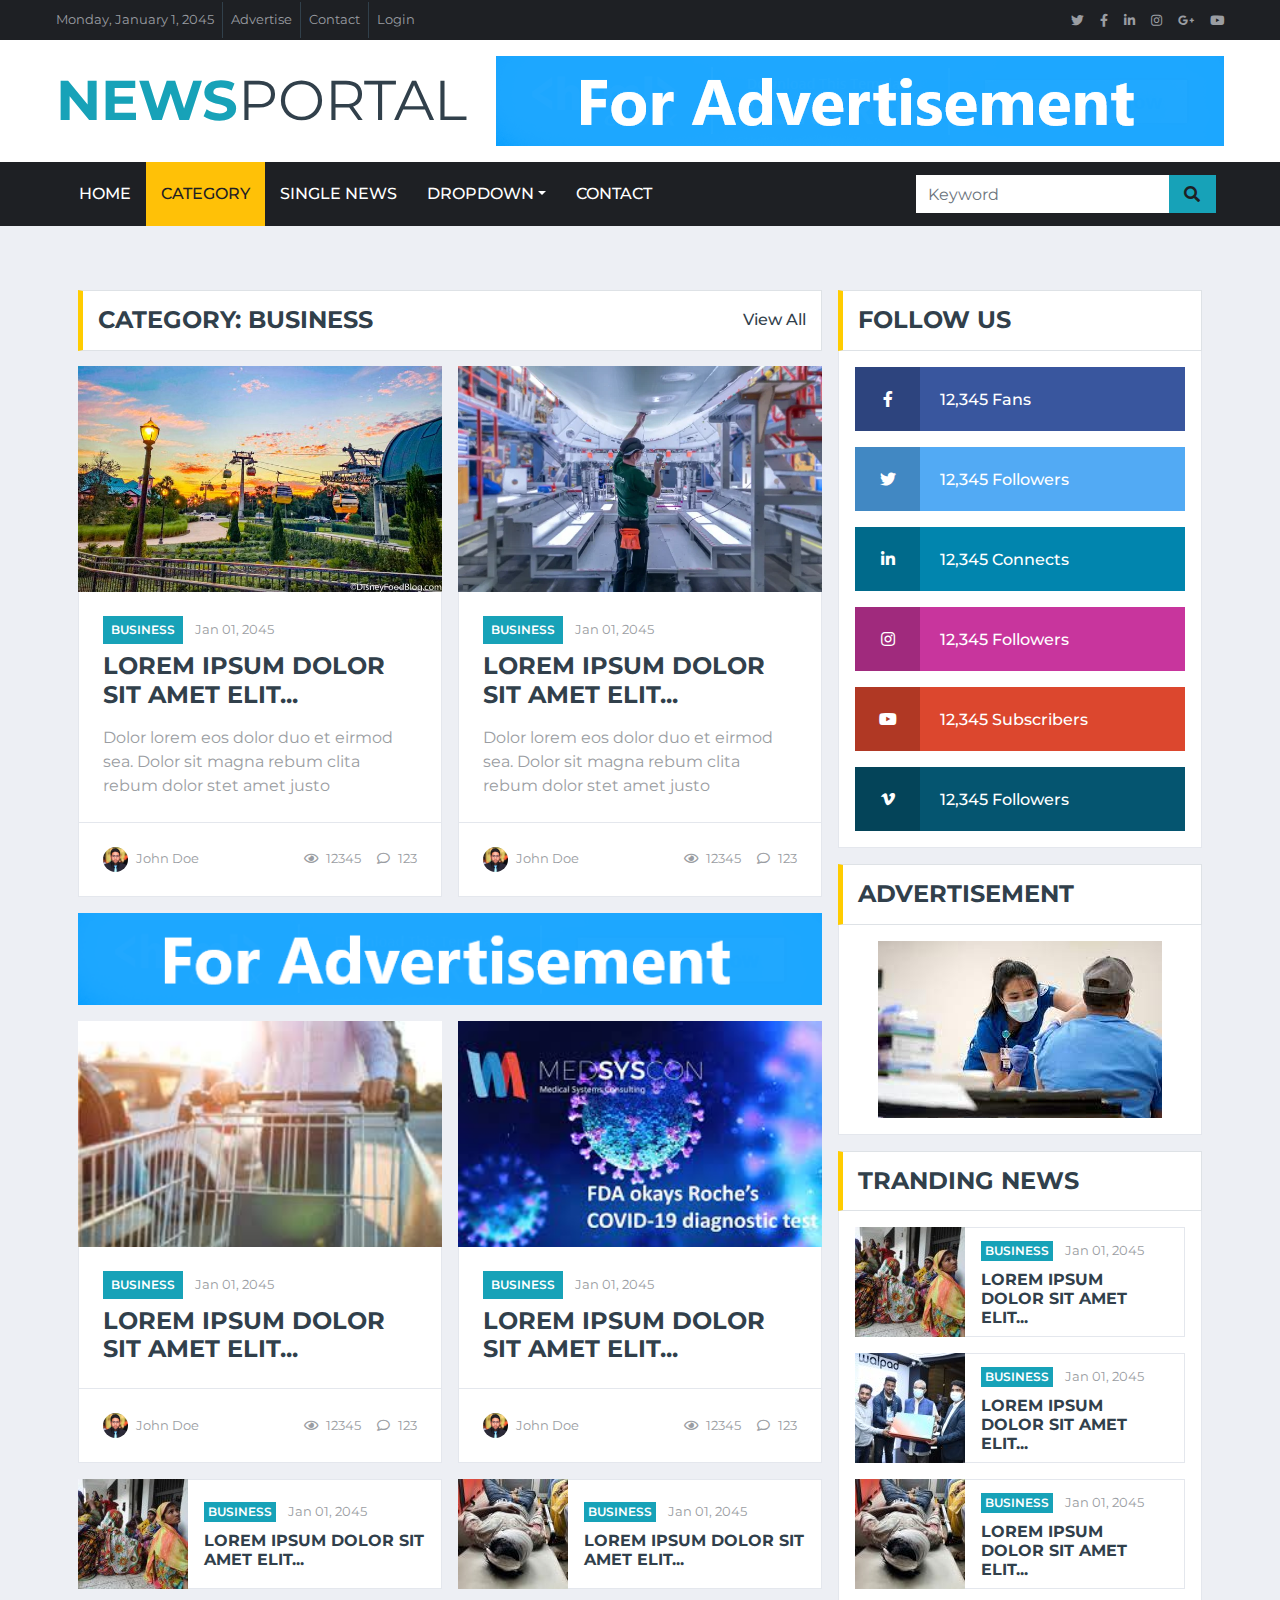
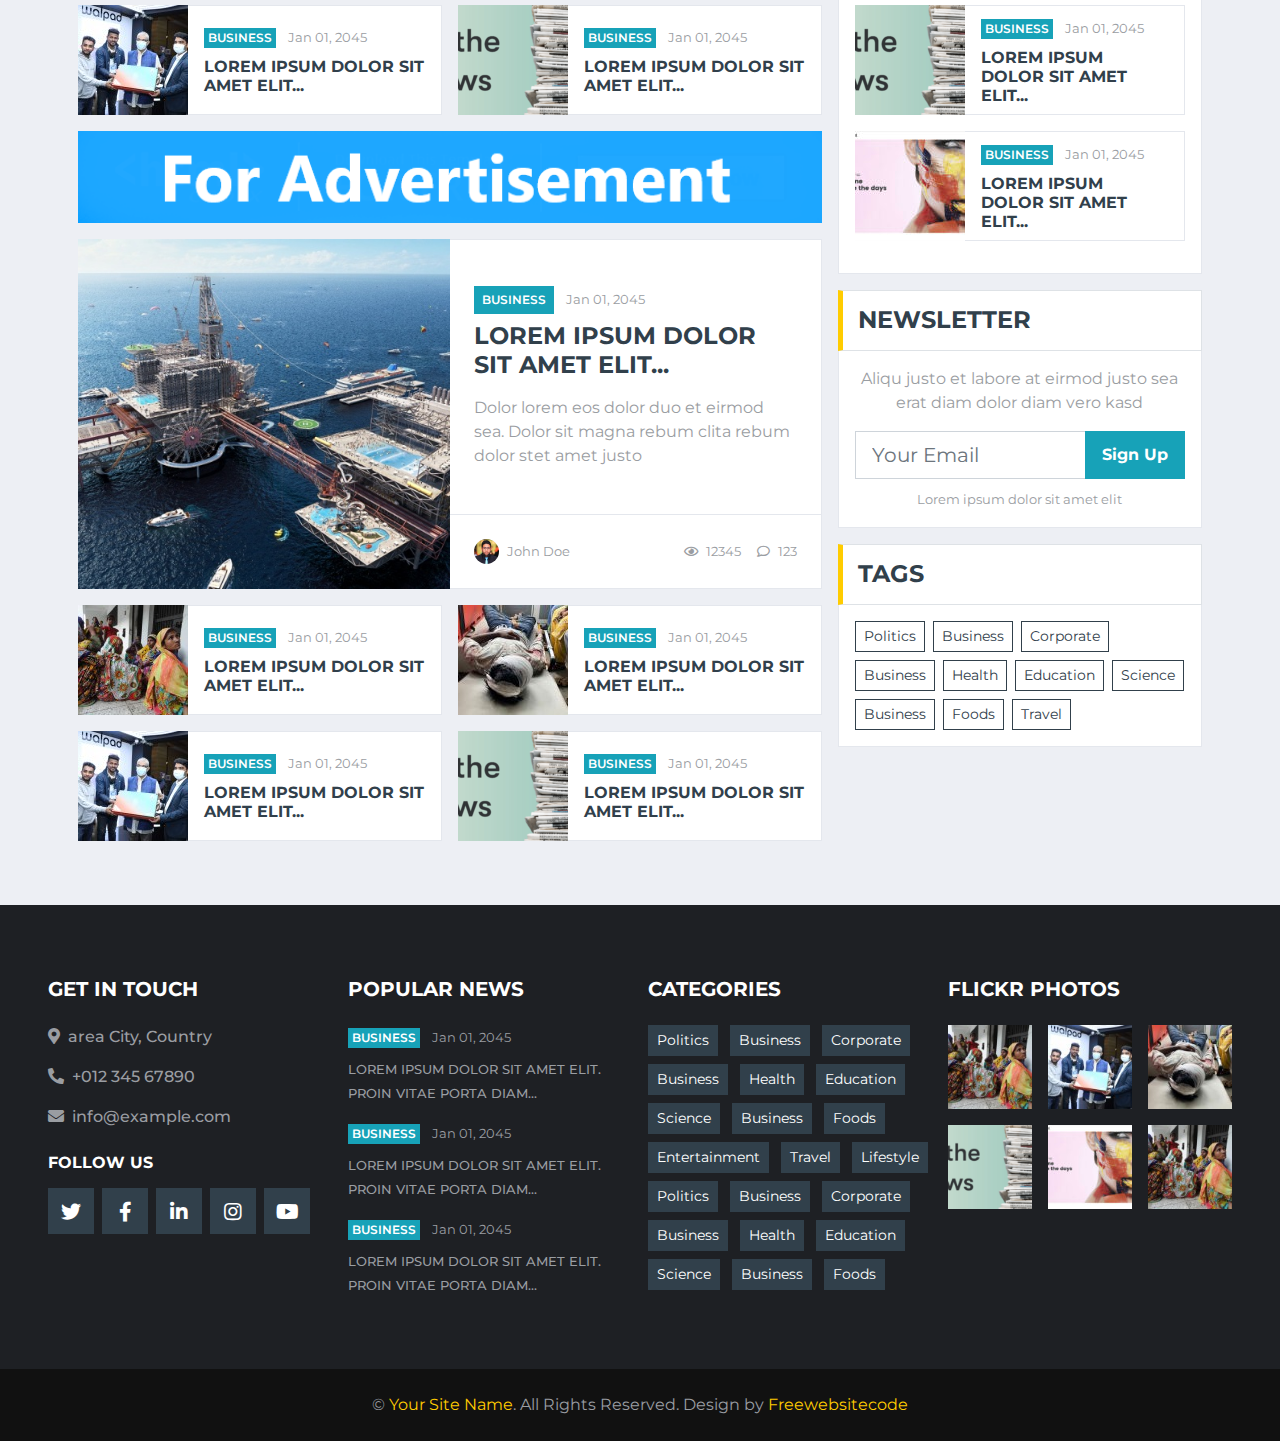
<file: category.html>
<!DOCTYPE html>
<html lang="en">

<head>
    <meta charset="utf-8">
    <title>News Agency Portal</title>
    <meta content="width=device-width, initial-scale=1.0" name="viewport">
    <meta content="Free HTML Templates" name="keywords">
    <meta content="Free HTML Templates" name="description">

    <!-- Favicon -->
    <link href="img/favicon.ico" rel="icon">

    <!-- Google Web Fonts -->
    <link rel="preconnect" href="https://fonts.gstatic.com">
    <link href="https://fonts.googleapis.com/css2?family=Montserrat:wght@400;500;600;700&display=swap" rel="stylesheet">  

    <!-- Font Awesome -->
    <link href="https://cdnjs.cloudflare.com/ajax/libs/font-awesome/5.15.0/css/all.min.css" rel="stylesheet">

    <!-- Libraries Stylesheet -->
    <link href="lib/owlcarousel/assets/owl.carousel.min.css" rel="stylesheet">

    <!-- Customized Bootstrap Stylesheet -->
    <link href="css/style.css" rel="stylesheet">
</head>

<body>
    <!-- Topbar Start -->
    <div class="container-fluid d-none d-lg-block">
        <div class="row align-items-center bg-dark px-lg-5">
            <div class="col-lg-9">
                <nav class="navbar navbar-expand-sm bg-dark p-0">
                    <ul class="navbar-nav ml-n2">
                        <li class="nav-item border-right border-secondary">
                            <a class="nav-link text-body small" href="#">Monday, January 1, 2045</a>
                        </li>
                        <li class="nav-item border-right border-secondary">
                            <a class="nav-link text-body small" href="#">Advertise</a>
                        </li>
                        <li class="nav-item border-right border-secondary">
                            <a class="nav-link text-body small" href="#">Contact</a>
                        </li>
                        <li class="nav-item">
                            <a class="nav-link text-body small" href="#">Login</a>
                        </li>
                    </ul>
                </nav>
            </div>
            <div class="col-lg-3 text-right d-none d-md-block">
                <nav class="navbar navbar-expand-sm bg-dark p-0">
                    <ul class="navbar-nav ml-auto mr-n2">
                        <li class="nav-item">
                            <a class="nav-link text-body" href="#"><small class="fab fa-twitter"></small></a>
                        </li>
                        <li class="nav-item">
                            <a class="nav-link text-body" href="#"><small class="fab fa-facebook-f"></small></a>
                        </li>
                        <li class="nav-item">
                            <a class="nav-link text-body" href="#"><small class="fab fa-linkedin-in"></small></a>
                        </li>
                        <li class="nav-item">
                            <a class="nav-link text-body" href="#"><small class="fab fa-instagram"></small></a>
                        </li>
                        <li class="nav-item">
                            <a class="nav-link text-body" href="#"><small class="fab fa-google-plus-g"></small></a>
                        </li>
                        <li class="nav-item">
                            <a class="nav-link text-body" href="#"><small class="fab fa-youtube"></small></a>
                        </li>
                    </ul>
                </nav>
            </div>
        </div>
        <div class="row align-items-center bg-white py-3 px-lg-5">
            <div class="col-lg-4">
                <a href="index.html" class="navbar-brand p-0 d-none d-lg-block">
                    <h1 class="m-0 display-4 text-uppercase text-info">News<span class="text-secondary font-weight-normal">Portal</span></h1>
                </a>
            </div>
            <div class="col-lg-8 text-center text-lg-right">
                <a href="https://freewebsitecode.com"><img class="img-fluid" src="img/ads-728x90.png" alt=""></a>
            </div>
        </div>
    </div>
    <!-- Topbar End -->


        <!-- Navbar Start -->
        <div class="container-fluid p-0">
            <nav class="navbar navbar-expand-lg bg-dark navbar-dark py-2 py-lg-0 px-lg-5">
                <a href="index.html" class="navbar-brand d-block d-lg-none">
                    <h1 class="m-0 display-4 text-uppercase text-info">News<span class="text-white font-weight-normal">Portal</span></h1>
                </a>
                <button type="button" class="navbar-toggler" data-toggle="collapse" data-target="#navbarCollapse">
                    <span class="navbar-toggler-icon"></span>
                </button>
                <div class="collapse navbar-collapse justify-content-between px-0 px-lg-3" id="navbarCollapse">
                    <div class="navbar-nav mr-auto py-0">
                        <a href="index.html" class="nav-item nav-link">Home</a>
                        <a href="category.html" class="nav-item nav-link active">Category</a>
                        <a href="single.html" class="nav-item nav-link">Single News</a>
                        <div class="nav-item dropdown">
                            <a href="#" class="nav-link dropdown-toggle" data-toggle="dropdown">Dropdown</a>
                            <div class="dropdown-menu rounded-0 m-0">
                                <a href="#" class="dropdown-item">National News</a>
                                <a href="#" class="dropdown-item">International News</a>
                                <a href="#" class="dropdown-item">Others News</a>
                            </div>
                        </div>
                        <a href="contact.html" class="nav-item nav-link">Contact</a>
                    </div>
                    <div class="input-group ml-auto d-none d-lg-flex" style="width: 100%; max-width: 300px;">
                        <input type="text" class="form-control border-0" placeholder="Keyword">
                        <div class="input-group-append">
                            <button class="input-group-text bg-info text-dark border-0 px-3"><i
                                    class="fa fa-search"></i></button>
                        </div>
                    </div>
                </div>
            </nav>
        </div>
        <!-- Navbar End -->


    <!-- News With Sidebar Start -->
    <div class="container-fluid mt-5 pt-3">
        <div class="container">
            <div class="row">
                <div class="col-lg-8">
                    <div class="row">
                        <div class="col-12">
                            <div class="section-title">
                                <h4 class="m-0 text-uppercase font-weight-bold">Category: Business</h4>
                                <a class="text-secondary font-weight-medium text-decoration-none" href="">View All</a>
                            </div>
                        </div>
                        <div class="col-lg-6">
                            <div class="position-relative mb-3">
                                <img class="img-fluid w-100" src="img/news-700x435-1.jpg" style="object-fit: cover;">
                                <div class="bg-white border border-top-0 p-4">
                                    <div class="mb-2">
                                        <a class="badge badge-info text-uppercase font-weight-semi-bold p-2 mr-2"
                                            href="">Business</a>
                                        <a class="text-body" href=""><small>Jan 01, 2045</small></a>
                                    </div>
                                    <a class="h4 d-block mb-3 text-secondary text-uppercase font-weight-bold" href="">Lorem ipsum dolor sit amet elit...</a>
                                    <p class="m-0">Dolor lorem eos dolor duo et eirmod sea. Dolor sit magna
                                        rebum clita rebum dolor stet amet justo</p>
                                </div>
                                <div class="d-flex justify-content-between bg-white border border-top-0 p-4">
                                    <div class="d-flex align-items-center">
                                        <img class="rounded-circle mr-2" src="img/user.jpg" width="25" height="25" alt="">
                                        <small>John Doe</small>
                                    </div>
                                    <div class="d-flex align-items-center">
                                        <small class="ml-3"><i class="far fa-eye mr-2"></i>12345</small>
                                        <small class="ml-3"><i class="far fa-comment mr-2"></i>123</small>
                                    </div>
                                </div>
                            </div>
                        </div>
                        <div class="col-lg-6">
                            <div class="position-relative mb-3">
                                <img class="img-fluid w-100" src="img/news-700x435-2.jpg" style="object-fit: cover;">
                                <div class="bg-white border border-top-0 p-4">
                                    <div class="mb-2">
                                        <a class="badge badge-info text-uppercase font-weight-semi-bold p-2 mr-2"
                                            href="">Business</a>
                                        <a class="text-body" href=""><small>Jan 01, 2045</small></a>
                                    </div>
                                    <a class="h4 d-block mb-3 text-secondary text-uppercase font-weight-bold" href="">Lorem ipsum dolor sit amet elit...</a>
                                    <p class="m-0">Dolor lorem eos dolor duo et eirmod sea. Dolor sit magna
                                        rebum clita rebum dolor stet amet justo</p>
                                </div>
                                <div class="d-flex justify-content-between bg-white border border-top-0 p-4">
                                    <div class="d-flex align-items-center">
                                        <img class="rounded-circle mr-2" src="img/user.jpg" width="25" height="25" alt="">
                                        <small>John Doe</small>
                                    </div>
                                    <div class="d-flex align-items-center">
                                        <small class="ml-3"><i class="far fa-eye mr-2"></i>12345</small>
                                        <small class="ml-3"><i class="far fa-comment mr-2"></i>123</small>
                                    </div>
                                </div>
                            </div>
                        </div>
                        <div class="col-lg-12 mb-3">
                            <a href=""><img class="img-fluid w-100" src="img/ads-728x90.png" alt=""></a>
                        </div>
                        <div class="col-lg-6">
                            <div class="position-relative mb-3">
                                <img class="img-fluid w-100" src="img/news-700x435-3.jpg" style="object-fit: cover;">
                                <div class="bg-white border border-top-0 p-4">
                                    <div class="mb-2">
                                        <a class="badge badge-info text-uppercase font-weight-semi-bold p-2 mr-2"
                                            href="">Business</a>
                                        <a class="text-body" href=""><small>Jan 01, 2045</small></a>
                                    </div>
                                    <a class="h4 d-block mb-0 text-secondary text-uppercase font-weight-bold" href="">Lorem ipsum dolor sit amet elit...</a>
                                </div>
                                <div class="d-flex justify-content-between bg-white border border-top-0 p-4">
                                    <div class="d-flex align-items-center">
                                        <img class="rounded-circle mr-2" src="img/user.jpg" width="25" height="25" alt="">
                                        <small>John Doe</small>
                                    </div>
                                    <div class="d-flex align-items-center">
                                        <small class="ml-3"><i class="far fa-eye mr-2"></i>12345</small>
                                        <small class="ml-3"><i class="far fa-comment mr-2"></i>123</small>
                                    </div>
                                </div>
                            </div>
                        </div>
                        <div class="col-lg-6">
                            <div class="position-relative mb-3">
                                <img class="img-fluid w-100" src="img/news-700x435-4.jpg" style="object-fit: cover;">
                                <div class="bg-white border border-top-0 p-4">
                                    <div class="mb-2">
                                        <a class="badge badge-info text-uppercase font-weight-semi-bold p-2 mr-2"
                                            href="">Business</a>
                                        <a class="text-body" href=""><small>Jan 01, 2045</small></a>
                                    </div>
                                    <a class="h4 d-block mb-0 text-secondary text-uppercase font-weight-bold" href="">Lorem ipsum dolor sit amet elit...</a>
                                </div>
                                <div class="d-flex justify-content-between bg-white border border-top-0 p-4">
                                    <div class="d-flex align-items-center">
                                        <img class="rounded-circle mr-2" src="img/user.jpg" width="25" height="25" alt="">
                                        <small>John Doe</small>
                                    </div>
                                    <div class="d-flex align-items-center">
                                        <small class="ml-3"><i class="far fa-eye mr-2"></i>12345</small>
                                        <small class="ml-3"><i class="far fa-comment mr-2"></i>123</small>
                                    </div>
                                </div>
                            </div>
                        </div>
                        <div class="col-lg-6">
                            <div class="d-flex align-items-center bg-white mb-3" style="height: 110px;">
                                <img class="img-fluid" src="img/news-110x110-1.jpg" alt="">
                                <div class="w-100 h-100 px-3 d-flex flex-column justify-content-center border border-left-0">
                                    <div class="mb-2">
                                        <a class="badge badge-info text-uppercase font-weight-semi-bold p-1 mr-2" href="">Business</a>
                                        <a class="text-body" href=""><small>Jan 01, 2045</small></a>
                                    </div>
                                    <a class="h6 m-0 text-secondary text-uppercase font-weight-bold" href="">Lorem ipsum dolor sit amet elit...</a>
                                </div>
                            </div>
                            <div class="d-flex align-items-center bg-white mb-3" style="height: 110px;">
                                <img class="img-fluid" src="img/news-110x110-2.jpg" alt="">
                                <div class="w-100 h-100 px-3 d-flex flex-column justify-content-center border border-left-0">
                                    <div class="mb-2">
                                        <a class="badge badge-info text-uppercase font-weight-semi-bold p-1 mr-2" href="">Business</a>
                                        <a class="text-body" href=""><small>Jan 01, 2045</small></a>
                                    </div>
                                    <a class="h6 m-0 text-secondary text-uppercase font-weight-bold" href="">Lorem ipsum dolor sit amet elit...</a>
                                </div>
                            </div>
                        </div>
                        <div class="col-lg-6">
                            <div class="d-flex align-items-center bg-white mb-3" style="height: 110px;">
                                <img class="img-fluid" src="img/news-110x110-3.jpg" alt="">
                                <div class="w-100 h-100 px-3 d-flex flex-column justify-content-center border border-left-0">
                                    <div class="mb-2">
                                        <a class="badge badge-info text-uppercase font-weight-semi-bold p-1 mr-2" href="">Business</a>
                                        <a class="text-body" href=""><small>Jan 01, 2045</small></a>
                                    </div>
                                    <a class="h6 m-0 text-secondary text-uppercase font-weight-bold" href="">Lorem ipsum dolor sit amet elit...</a>
                                </div>
                            </div>
                            <div class="d-flex align-items-center bg-white mb-3" style="height: 110px;">
                                <img class="img-fluid" src="img/news-110x110-4.jpg" alt="">
                                <div class="w-100 h-100 px-3 d-flex flex-column justify-content-center border border-left-0">
                                    <div class="mb-2">
                                        <a class="badge badge-info text-uppercase font-weight-semi-bold p-1 mr-2" href="">Business</a>
                                        <a class="text-body" href=""><small>Jan 01, 2045</small></a>
                                    </div>
                                    <a class="h6 m-0 text-secondary text-uppercase font-weight-bold" href="">Lorem ipsum dolor sit amet elit...</a>
                                </div>
                            </div>
                        </div>
                        <div class="col-lg-12 mb-3">
                            <a href=""><img class="img-fluid w-100" src="img/ads-728x90.png" alt=""></a>
                        </div>
                        <div class="col-lg-12">
                            <div class="row news-lg mx-0 mb-3">
                                <div class="col-md-6 h-100 px-0">
                                    <img class="img-fluid h-100" src="img/news-700x435-5.jpg" style="object-fit: cover;">
                                </div>
                                <div class="col-md-6 d-flex flex-column border bg-white h-100 px-0">
                                    <div class="mt-auto p-4">
                                        <div class="mb-2">
                                            <a class="badge badge-info text-uppercase font-weight-semi-bold p-2 mr-2"
                                                href="">Business</a>
                                            <a class="text-body" href=""><small>Jan 01, 2045</small></a>
                                        </div>
                                        <a class="h4 d-block mb-3 text-secondary text-uppercase font-weight-bold" href="">Lorem ipsum dolor sit amet elit...</a>
                                        <p class="m-0">Dolor lorem eos dolor duo et eirmod sea. Dolor sit magna
                                            rebum clita rebum dolor stet amet justo</p>
                                    </div>
                                    <div class="d-flex justify-content-between bg-white border-top mt-auto p-4">
                                        <div class="d-flex align-items-center">
                                            <img class="rounded-circle mr-2" src="img/user.jpg" width="25" height="25" alt="">
                                            <small>John Doe</small>
                                        </div>
                                        <div class="d-flex align-items-center">
                                            <small class="ml-3"><i class="far fa-eye mr-2"></i>12345</small>
                                            <small class="ml-3"><i class="far fa-comment mr-2"></i>123</small>
                                        </div>
                                    </div>
                                </div>
                            </div>
                        </div>
                        <div class="col-lg-6">
                            <div class="d-flex align-items-center bg-white mb-3" style="height: 110px;">
                                <img class="img-fluid" src="img/news-110x110-1.jpg" alt="">
                                <div class="w-100 h-100 px-3 d-flex flex-column justify-content-center border border-left-0">
                                    <div class="mb-2">
                                        <a class="badge badge-info text-uppercase font-weight-semi-bold p-1 mr-2" href="">Business</a>
                                        <a class="text-body" href=""><small>Jan 01, 2045</small></a>
                                    </div>
                                    <a class="h6 m-0 text-secondary text-uppercase font-weight-bold" href="">Lorem ipsum dolor sit amet elit...</a>
                                </div>
                            </div>
                            <div class="d-flex align-items-center bg-white mb-3" style="height: 110px;">
                                <img class="img-fluid" src="img/news-110x110-2.jpg" alt="">
                                <div class="w-100 h-100 px-3 d-flex flex-column justify-content-center border border-left-0">
                                    <div class="mb-2">
                                        <a class="badge badge-info text-uppercase font-weight-semi-bold p-1 mr-2" href="">Business</a>
                                        <a class="text-body" href=""><small>Jan 01, 2045</small></a>
                                    </div>
                                    <a class="h6 m-0 text-secondary text-uppercase font-weight-bold" href="">Lorem ipsum dolor sit amet elit...</a>
                                </div>
                            </div>
                        </div>
                        <div class="col-lg-6">
                            <div class="d-flex align-items-center bg-white mb-3" style="height: 110px;">
                                <img class="img-fluid" src="img/news-110x110-3.jpg" alt="">
                                <div class="w-100 h-100 px-3 d-flex flex-column justify-content-center border border-left-0">
                                    <div class="mb-2">
                                        <a class="badge badge-info text-uppercase font-weight-semi-bold p-1 mr-2" href="">Business</a>
                                        <a class="text-body" href=""><small>Jan 01, 2045</small></a>
                                    </div>
                                    <a class="h6 m-0 text-secondary text-uppercase font-weight-bold" href="">Lorem ipsum dolor sit amet elit...</a>
                                </div>
                            </div>
                            <div class="d-flex align-items-center bg-white mb-3" style="height: 110px;">
                                <img class="img-fluid" src="img/news-110x110-4.jpg" alt="">
                                <div class="w-100 h-100 px-3 d-flex flex-column justify-content-center border border-left-0">
                                    <div class="mb-2">
                                        <a class="badge badge-info text-uppercase font-weight-semi-bold p-1 mr-2" href="">Business</a>
                                        <a class="text-body" href=""><small>Jan 01, 2045</small></a>
                                    </div>
                                    <a class="h6 m-0 text-secondary text-uppercase font-weight-bold" href="">Lorem ipsum dolor sit amet elit...</a>
                                </div>
                            </div>
                        </div>
                    </div>
                </div>
                
                <div class="col-lg-4">
                    <!-- Social Follow Start -->
                    <div class="mb-3">
                        <div class="section-title mb-0">
                            <h4 class="m-0 text-uppercase font-weight-bold">Follow Us</h4>
                        </div>
                        <div class="bg-white border border-top-0 p-3">
                            <a href="" class="d-block w-100 text-white text-decoration-none mb-3" style="background: #39569E;">
                                <i class="fab fa-facebook-f text-center py-4 mr-3" style="width: 65px; background: rgba(0, 0, 0, .2);"></i>
                                <span class="font-weight-medium">12,345 Fans</span>
                            </a>
                            <a href="" class="d-block w-100 text-white text-decoration-none mb-3" style="background: #52AAF4;">
                                <i class="fab fa-twitter text-center py-4 mr-3" style="width: 65px; background: rgba(0, 0, 0, .2);"></i>
                                <span class="font-weight-medium">12,345 Followers</span>
                            </a>
                            <a href="" class="d-block w-100 text-white text-decoration-none mb-3" style="background: #0185AE;">
                                <i class="fab fa-linkedin-in text-center py-4 mr-3" style="width: 65px; background: rgba(0, 0, 0, .2);"></i>
                                <span class="font-weight-medium">12,345 Connects</span>
                            </a>
                            <a href="" class="d-block w-100 text-white text-decoration-none mb-3" style="background: #C8359D;">
                                <i class="fab fa-instagram text-center py-4 mr-3" style="width: 65px; background: rgba(0, 0, 0, .2);"></i>
                                <span class="font-weight-medium">12,345 Followers</span>
                            </a>
                            <a href="" class="d-block w-100 text-white text-decoration-none mb-3" style="background: #DC472E;">
                                <i class="fab fa-youtube text-center py-4 mr-3" style="width: 65px; background: rgba(0, 0, 0, .2);"></i>
                                <span class="font-weight-medium">12,345 Subscribers</span>
                            </a>
                            <a href="" class="d-block w-100 text-white text-decoration-none" style="background: #055570;">
                                <i class="fab fa-vimeo-v text-center py-4 mr-3" style="width: 65px; background: rgba(0, 0, 0, .2);"></i>
                                <span class="font-weight-medium">12,345 Followers</span>
                            </a>
                        </div>
                    </div>
                    <!-- Social Follow End -->

                    <!-- Ads Start -->
                    <div class="mb-3">
                        <div class="section-title mb-0">
                            <h4 class="m-0 text-uppercase font-weight-bold">Advertisement</h4>
                        </div>
                        <div class="bg-white text-center border border-top-0 p-3">
                            <a href=""><img class="img-fluid" src="img/news-800x500-2.jpg" alt=""></a>
                        </div>
                    </div>
                    <!-- Ads End -->

                    <!-- Popular News Start -->
                    <div class="mb-3">
                        <div class="section-title mb-0">
                            <h4 class="m-0 text-uppercase font-weight-bold">Tranding News</h4>
                        </div>
                        <div class="bg-white border border-top-0 p-3">
                            <div class="d-flex align-items-center bg-white mb-3" style="height: 110px;">
                                <img class="img-fluid" src="img/news-110x110-1.jpg" alt="">
                                <div class="w-100 h-100 px-3 d-flex flex-column justify-content-center border border-left-0">
                                    <div class="mb-2">
                                        <a class="badge badge-info text-uppercase font-weight-semi-bold p-1 mr-2" href="">Business</a>
                                        <a class="text-body" href=""><small>Jan 01, 2045</small></a>
                                    </div>
                                    <a class="h6 m-0 text-secondary text-uppercase font-weight-bold" href="">Lorem ipsum dolor sit amet elit...</a>
                                </div>
                            </div>
                            <div class="d-flex align-items-center bg-white mb-3" style="height: 110px;">
                                <img class="img-fluid" src="img/news-110x110-2.jpg" alt="">
                                <div class="w-100 h-100 px-3 d-flex flex-column justify-content-center border border-left-0">
                                    <div class="mb-2">
                                        <a class="badge badge-info text-uppercase font-weight-semi-bold p-1 mr-2" href="">Business</a>
                                        <a class="text-body" href=""><small>Jan 01, 2045</small></a>
                                    </div>
                                    <a class="h6 m-0 text-secondary text-uppercase font-weight-bold" href="">Lorem ipsum dolor sit amet elit...</a>
                                </div>
                            </div>
                            <div class="d-flex align-items-center bg-white mb-3" style="height: 110px;">
                                <img class="img-fluid" src="img/news-110x110-3.jpg" alt="">
                                <div class="w-100 h-100 px-3 d-flex flex-column justify-content-center border border-left-0">
                                    <div class="mb-2">
                                        <a class="badge badge-info text-uppercase font-weight-semi-bold p-1 mr-2" href="">Business</a>
                                        <a class="text-body" href=""><small>Jan 01, 2045</small></a>
                                    </div>
                                    <a class="h6 m-0 text-secondary text-uppercase font-weight-bold" href="">Lorem ipsum dolor sit amet elit...</a>
                                </div>
                            </div>
                            <div class="d-flex align-items-center bg-white mb-3" style="height: 110px;">
                                <img class="img-fluid" src="img/news-110x110-4.jpg" alt="">
                                <div class="w-100 h-100 px-3 d-flex flex-column justify-content-center border border-left-0">
                                    <div class="mb-2">
                                        <a class="badge badge-info text-uppercase font-weight-semi-bold p-1 mr-2" href="">Business</a>
                                        <a class="text-body" href=""><small>Jan 01, 2045</small></a>
                                    </div>
                                    <a class="h6 m-0 text-secondary text-uppercase font-weight-bold" href="">Lorem ipsum dolor sit amet elit...</a>
                                </div>
                            </div>
                            <div class="d-flex align-items-center bg-white mb-3" style="height: 110px;">
                                <img class="img-fluid" src="img/news-110x110-5.jpg" alt="">
                                <div class="w-100 h-100 px-3 d-flex flex-column justify-content-center border border-left-0">
                                    <div class="mb-2">
                                        <a class="badge badge-info text-uppercase font-weight-semi-bold p-1 mr-2" href="">Business</a>
                                        <a class="text-body" href=""><small>Jan 01, 2045</small></a>
                                    </div>
                                    <a class="h6 m-0 text-secondary text-uppercase font-weight-bold" href="">Lorem ipsum dolor sit amet elit...</a>
                                </div>
                            </div>
                        </div>
                    </div>
                    <!-- Popular News End -->

                    <!-- Newsletter Start -->
                    <div class="mb-3">
                        <div class="section-title mb-0">
                            <h4 class="m-0 text-uppercase font-weight-bold">Newsletter</h4>
                        </div>
                        <div class="bg-white text-center border border-top-0 p-3">
                            <p>Aliqu justo et labore at eirmod justo sea erat diam dolor diam vero kasd</p>
                            <div class="input-group mb-2" style="width: 100%;">
                                <input type="text" class="form-control form-control-lg" placeholder="Your Email">
                                <div class="input-group-append">
                                    <button class="btn btn-info font-weight-bold px-3">Sign Up</button>
                                </div>
                            </div>
                            <small>Lorem ipsum dolor sit amet elit</small>
                        </div>
                    </div>
                    <!-- Newsletter End -->

                    <!-- Tags Start -->
                    <div class="mb-3">
                        <div class="section-title mb-0">
                            <h4 class="m-0 text-uppercase font-weight-bold">Tags</h4>
                        </div>
                        <div class="bg-white border border-top-0 p-3">
                            <div class="d-flex flex-wrap m-n1">
                                <a href="" class="btn btn-sm btn-outline-secondary m-1">Politics</a>
                                <a href="" class="btn btn-sm btn-outline-secondary m-1">Business</a>
                                <a href="" class="btn btn-sm btn-outline-secondary m-1">Corporate</a>
                                <a href="" class="btn btn-sm btn-outline-secondary m-1">Business</a>
                                <a href="" class="btn btn-sm btn-outline-secondary m-1">Health</a>
                                <a href="" class="btn btn-sm btn-outline-secondary m-1">Education</a>
                                <a href="" class="btn btn-sm btn-outline-secondary m-1">Science</a>
                                <a href="" class="btn btn-sm btn-outline-secondary m-1">Business</a>
                                <a href="" class="btn btn-sm btn-outline-secondary m-1">Foods</a>
                                <a href="" class="btn btn-sm btn-outline-secondary m-1">Travel</a>
                            </div>
                        </div>
                    </div>
                    <!-- Tags End -->
                </div>
            </div>
        </div>
    </div>
    <!-- News With Sidebar End -->


    <!-- Footer Start -->
    <div class="container-fluid bg-dark pt-5 px-sm-3 px-md-5 mt-5">
        <div class="row py-4">
            <div class="col-lg-3 col-md-6 mb-5">
                <h5 class="mb-4 text-white text-uppercase font-weight-bold">Get In Touch</h5>
                <p class="font-weight-medium"><i class="fa fa-map-marker-alt mr-2"></i>area City, Country</p>
                <p class="font-weight-medium"><i class="fa fa-phone-alt mr-2"></i>+012 345 67890</p>
                <p class="font-weight-medium"><i class="fa fa-envelope mr-2"></i>info@example.com</p>
                <h6 class="mt-4 mb-3 text-white text-uppercase font-weight-bold">Follow Us</h6>
                <div class="d-flex justify-content-start">
                    <a class="btn btn-lg btn-secondary btn-lg-square mr-2" href="wwww.freewebsitecode.com"><i class="fab fa-twitter"></i></a>
                    <a class="btn btn-lg btn-secondary btn-lg-square mr-2" href="https://www.facebook.com/FreeWebsiteCode/"><i class="fab fa-facebook-f"></i></a>
                    <a class="btn btn-lg btn-secondary btn-lg-square mr-2" href="wwww.freewebsitecode.com"><i class="fab fa-linkedin-in"></i></a>
                    <a class="btn btn-lg btn-secondary btn-lg-square mr-2" href="wwww.freewebsitecode.com"><i class="fab fa-instagram"></i></a>
                    <a class="btn btn-lg btn-secondary btn-lg-square" href="https://www.youtube.com/channel/UC9HlQRmKgG3jeVD_fBxj1Pw/videos"><i class="fab fa-youtube"></i></a>
                </div>
            </div>
            <div class="col-lg-3 col-md-6 mb-5">
                <h5 class="mb-4 text-white text-uppercase font-weight-bold">Popular News</h5>
                <div class="mb-3">
                    <div class="mb-2">
                        <a class="badge badge-info text-uppercase font-weight-semi-bold p-1 mr-2" href="">Business</a>
                        <a class="text-body" href=""><small>Jan 01, 2045</small></a>
                    </div>
                    <a class="small text-body text-uppercase font-weight-medium" href="">Lorem ipsum dolor sit amet elit. Proin vitae porta diam...</a>
                </div>
                <div class="mb-3">
                    <div class="mb-2">
                        <a class="badge badge-info text-uppercase font-weight-semi-bold p-1 mr-2" href="">Business</a>
                        <a class="text-body" href=""><small>Jan 01, 2045</small></a>
                    </div>
                    <a class="small text-body text-uppercase font-weight-medium" href="">Lorem ipsum dolor sit amet elit. Proin vitae porta diam...</a>
                </div>
                <div class="">
                    <div class="mb-2">
                        <a class="badge badge-info text-uppercase font-weight-semi-bold p-1 mr-2" href="">Business</a>
                        <a class="text-body" href=""><small>Jan 01, 2045</small></a>
                    </div>
                    <a class="small text-body text-uppercase font-weight-medium" href="">Lorem ipsum dolor sit amet elit. Proin vitae porta diam...</a>
                </div>
            </div>
            <div class="col-lg-3 col-md-6 mb-5">
                <h5 class="mb-4 text-white text-uppercase font-weight-bold">Categories</h5>
                <div class="m-n1">
                    <a href="" class="btn btn-sm btn-secondary m-1">Politics</a>
                    <a href="" class="btn btn-sm btn-secondary m-1">Business</a>
                    <a href="" class="btn btn-sm btn-secondary m-1">Corporate</a>
                    <a href="" class="btn btn-sm btn-secondary m-1">Business</a>
                    <a href="" class="btn btn-sm btn-secondary m-1">Health</a>
                    <a href="" class="btn btn-sm btn-secondary m-1">Education</a>
                    <a href="" class="btn btn-sm btn-secondary m-1">Science</a>
                    <a href="" class="btn btn-sm btn-secondary m-1">Business</a>
                    <a href="" class="btn btn-sm btn-secondary m-1">Foods</a>
                    <a href="" class="btn btn-sm btn-secondary m-1">Entertainment</a>
                    <a href="" class="btn btn-sm btn-secondary m-1">Travel</a>
                    <a href="" class="btn btn-sm btn-secondary m-1">Lifestyle</a>
                    <a href="" class="btn btn-sm btn-secondary m-1">Politics</a>
                    <a href="" class="btn btn-sm btn-secondary m-1">Business</a>
                    <a href="" class="btn btn-sm btn-secondary m-1">Corporate</a>
                    <a href="" class="btn btn-sm btn-secondary m-1">Business</a>
                    <a href="" class="btn btn-sm btn-secondary m-1">Health</a>
                    <a href="" class="btn btn-sm btn-secondary m-1">Education</a>
                    <a href="" class="btn btn-sm btn-secondary m-1">Science</a>
                    <a href="" class="btn btn-sm btn-secondary m-1">Business</a>
                    <a href="" class="btn btn-sm btn-secondary m-1">Foods</a>
                </div>
            </div>
            <div class="col-lg-3 col-md-6 mb-5">
                <h5 class="mb-4 text-white text-uppercase font-weight-bold">Flickr Photos</h5>
                <div class="row">
                    <div class="col-4 mb-3">
                        <a href=""><img class="w-100" src="img/news-110x110-1.jpg" alt=""></a>
                    </div>
                    <div class="col-4 mb-3">
                        <a href=""><img class="w-100" src="img/news-110x110-2.jpg" alt=""></a>
                    </div>
                    <div class="col-4 mb-3">
                        <a href=""><img class="w-100" src="img/news-110x110-3.jpg" alt=""></a>
                    </div>
                    <div class="col-4 mb-3">
                        <a href=""><img class="w-100" src="img/news-110x110-4.jpg" alt=""></a>
                    </div>
                    <div class="col-4 mb-3">
                        <a href=""><img class="w-100" src="img/news-110x110-5.jpg" alt=""></a>
                    </div>
                    <div class="col-4 mb-3">
                        <a href=""><img class="w-100" src="img/news-110x110-1.jpg" alt=""></a>
                    </div>
                </div>
            </div>
        </div>
    </div>
    <div class="container-fluid py-4 px-sm-3 px-md-5" style="background: #111111;">
        <p class="m-0 text-center">&copy; <a href="#">Your Site Name</a>. All Rights Reserved. 
		

		Design by <a href="https://freewebsitecode.com">Freewebsitecode</a><br>
    </p>
    </div>
    <!-- Footer End -->


    <!-- Back to Top -->
    <a href="#" class="btn btn-info btn-square back-to-top"><i class="fa fa-arrow-up"></i></a>


    <!-- JavaScript Libraries -->
    <script src="https://code.jquery.com/jquery-3.4.1.min.js"></script>
    <script src="https://stackpath.bootstrapcdn.com/bootstrap/4.4.1/js/bootstrap.bundle.min.js"></script>
    <script src="lib/easing/easing.min.js"></script>
    <script src="lib/owlcarousel/owl.carousel.min.js"></script>

    <!-- Template Javascript -->
    <script src="js/main.js"></script>
</body>

</html>
</file>
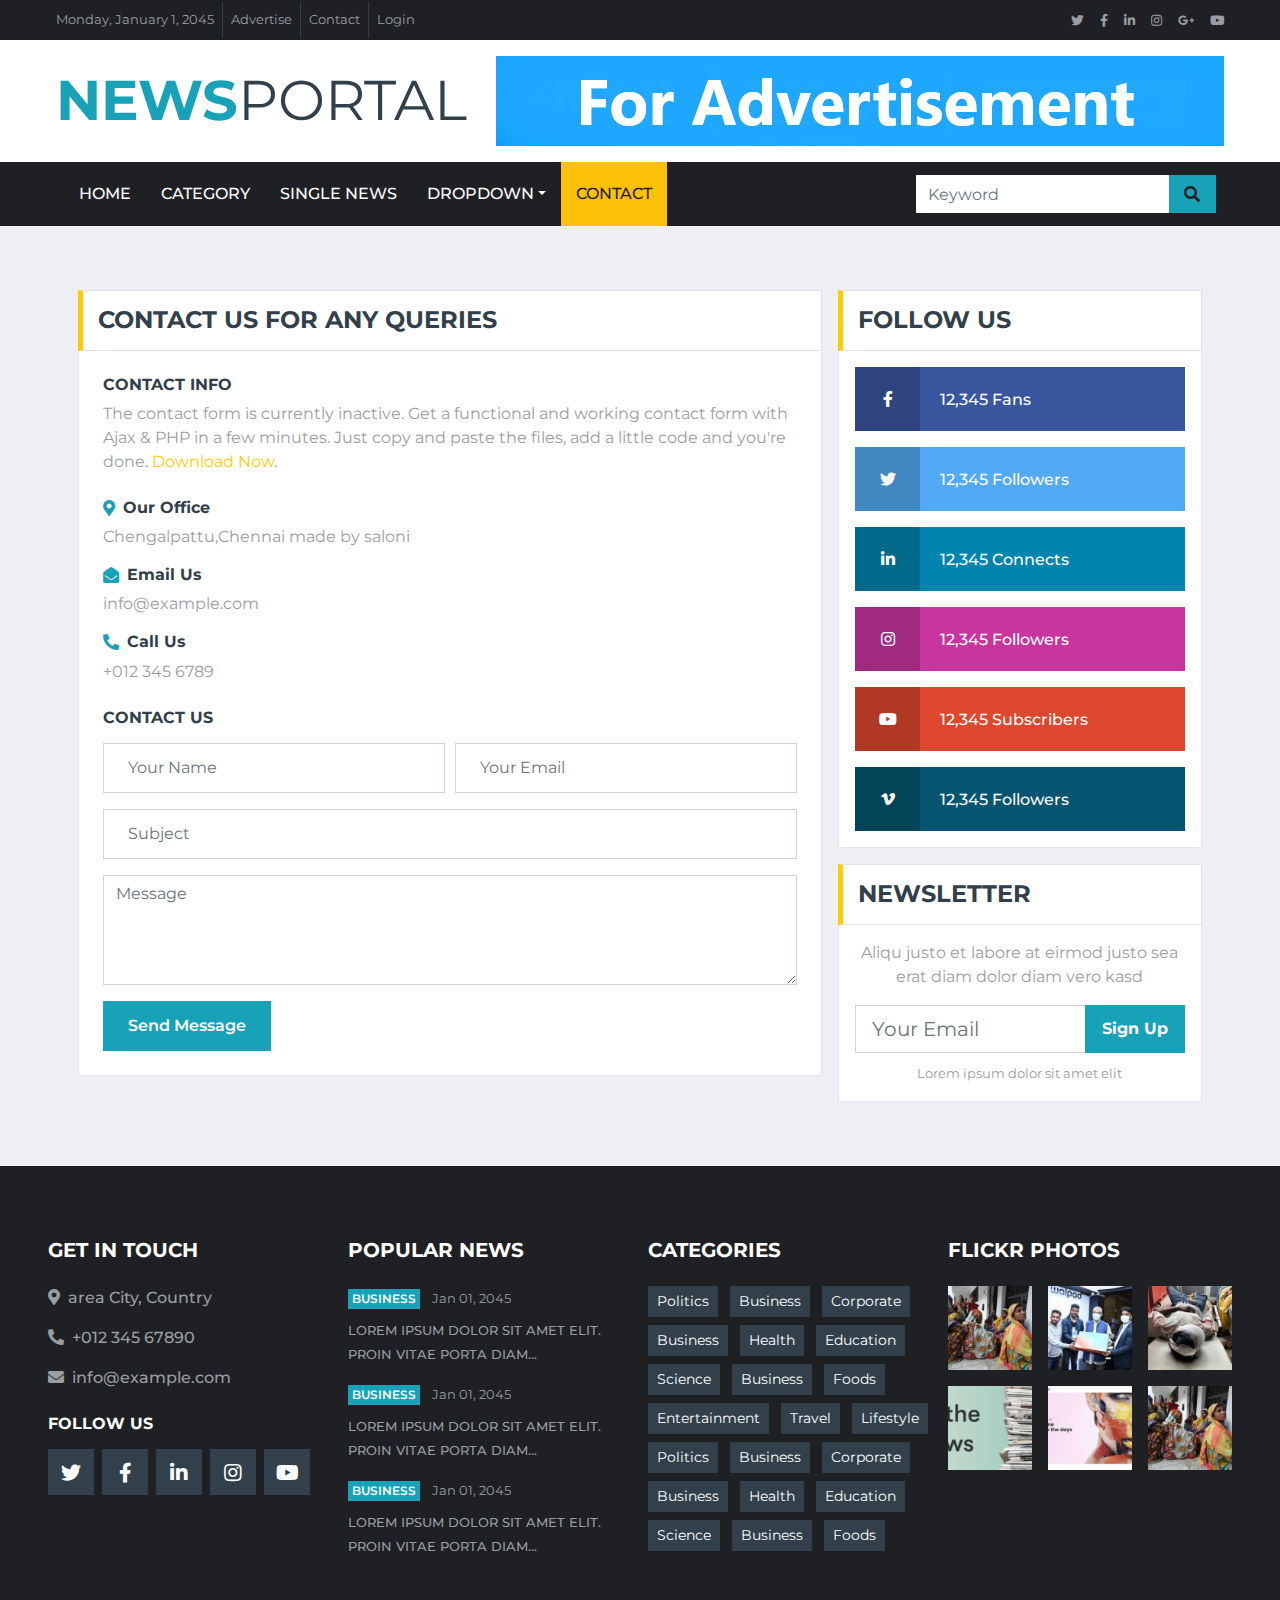
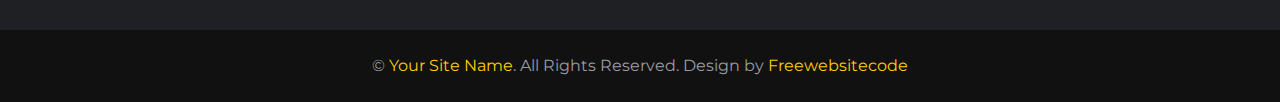
<file: contact.html>
<!DOCTYPE html>
<html lang="en">

<head>
    <meta charset="utf-8">
    <title>NewsPortal - Free News Website Template</title>
    <meta content="width=device-width, initial-scale=1.0" name="viewport">
    <meta content="Free HTML Templates" name="keywords">
    <meta content="Free HTML Templates" name="description">

    <!-- Favicon -->
    <link href="img/favicon.ico" rel="icon">

    <!-- Google Web Fonts -->
    <link rel="preconnect" href="https://fonts.gstatic.com">
    <link href="https://fonts.googleapis.com/css2?family=Montserrat:wght@400;500;600;700&display=swap" rel="stylesheet">

    <!-- Font Awesome -->
    <link href="https://cdnjs.cloudflare.com/ajax/libs/font-awesome/5.15.0/css/all.min.css" rel="stylesheet">

    <!-- Libraries Stylesheet -->
    <link href="lib/owlcarousel/assets/owl.carousel.min.css" rel="stylesheet">

    <!-- Customized Bootstrap Stylesheet -->
    <link href="css/style.css" rel="stylesheet">
</head>

<body>
    <!-- Topbar Start -->
    <div class="container-fluid d-none d-lg-block">
        <div class="row align-items-center bg-dark px-lg-5">
            <div class="col-lg-9">
                <nav class="navbar navbar-expand-sm bg-dark p-0">
                    <ul class="navbar-nav ml-n2">
                        <li class="nav-item border-right border-secondary">
                            <a class="nav-link text-body small" href="#">Monday, January 1, 2045</a>
                        </li>
                        <li class="nav-item border-right border-secondary">
                            <a class="nav-link text-body small" href="#">Advertise</a>
                        </li>
                        <li class="nav-item border-right border-secondary">
                            <a class="nav-link text-body small" href="#">Contact</a>
                        </li>
                        <li class="nav-item">
                            <a class="nav-link text-body small" href="#">Login</a>
                        </li>
                    </ul>
                </nav>
            </div>
            <div class="col-lg-3 text-right d-none d-md-block">
                <nav class="navbar navbar-expand-sm bg-dark p-0">
                    <ul class="navbar-nav ml-auto mr-n2">
                        <li class="nav-item">
                            <a class="nav-link text-body" href="#"><small class="fab fa-twitter"></small></a>
                        </li>
                        <li class="nav-item">
                            <a class="nav-link text-body" href="#"><small class="fab fa-facebook-f"></small></a>
                        </li>
                        <li class="nav-item">
                            <a class="nav-link text-body" href="#"><small class="fab fa-linkedin-in"></small></a>
                        </li>
                        <li class="nav-item">
                            <a class="nav-link text-body" href="#"><small class="fab fa-instagram"></small></a>
                        </li>
                        <li class="nav-item">
                            <a class="nav-link text-body" href="#"><small class="fab fa-google-plus-g"></small></a>
                        </li>
                        <li class="nav-item">
                            <a class="nav-link text-body" href="#"><small class="fab fa-youtube"></small></a>
                        </li>
                    </ul>
                </nav>
            </div>
        </div>
        <div class="row align-items-center bg-white py-3 px-lg-5">
            <div class="col-lg-4">
                <a href="index.html" class="navbar-brand p-0 d-none d-lg-block">
                    <h1 class="m-0 display-4 text-uppercase text-info">News<span class="text-secondary font-weight-normal">Portal</span></h1>
                </a>
            </div>
            <div class="col-lg-8 text-center text-lg-right">
                <a href="https://freewebsitecode.com"><img class="img-fluid" src="img/ads-728x90.png" alt=""></a>
            </div>
        </div>
    </div>
    <!-- Topbar End -->


    <!-- Navbar Start -->
    <div class="container-fluid p-0">
        <nav class="navbar navbar-expand-lg bg-dark navbar-dark py-2 py-lg-0 px-lg-5">
            <a href="index.html" class="navbar-brand d-block d-lg-none">
                <h1 class="m-0 display-4 text-uppercase text-info">Biz<span class="text-white font-weight-normal">News</span></h1>
            </a>
            <button type="button" class="navbar-toggler" data-toggle="collapse" data-target="#navbarCollapse">
                    <span class="navbar-toggler-icon"></span>
                </button>
            <div class="collapse navbar-collapse justify-content-between px-0 px-lg-3" id="navbarCollapse">
                <div class="navbar-nav mr-auto py-0">
                    <a href="index.html" class="nav-item nav-link">Home</a>
                    <a href="category.html" class="nav-item nav-link">Category</a>
                    <a href="single.html" class="nav-item nav-link">Single News</a>
                    <div class="nav-item dropdown">
                        <a href="#" class="nav-link dropdown-toggle" data-toggle="dropdown">Dropdown</a>
                        <div class="dropdown-menu rounded-0 m-0">
                            <a href="#" class="dropdown-item">National News</a>
                            <a href="#" class="dropdown-item">International News</a>
                            <a href="#" class="dropdown-item">Others News</a>
                        </div>
                    </div>
                    <a href="contact.html" class="nav-item nav-link active">Contact</a>
                </div>
                <div class="input-group ml-auto d-none d-lg-flex" style="width: 100%; max-width: 300px;">
                    <input type="text" class="form-control border-0" placeholder="Keyword">
                    <div class="input-group-append">
                        <button class="input-group-text bg-info text-dark border-0 px-3"><i
                                    class="fa fa-search"></i></button>
                    </div>
                </div>
            </div>
        </nav>
    </div>
    <!-- Navbar End -->


    <!-- Contact Start -->
    <div class="container-fluid mt-5 pt-3">
        <div class="container">
            <div class="row">
                <div class="col-lg-8">
                    <div class="section-title mb-0">
                        <h4 class="m-0 text-uppercase font-weight-bold">Contact Us For Any Queries</h4>
                    </div>
                    <div class="bg-white border border-top-0 p-4 mb-3">
                        <div class="mb-4">
                            <h6 class="text-uppercase font-weight-bold">Contact Info</h6>
                            <p class="mb-4">The contact form is currently inactive. Get a functional and working contact form with Ajax & PHP in a few minutes. Just copy and paste the files, add a little code and you're done. <a href="https://freewebsitecode.com">Download Now</a>.</p>
                            <div class="mb-3">
                                <div class="d-flex align-items-center mb-2">
                                    <i class="fa fa-map-marker-alt text-info mr-2"></i>
                                    <h6 class="font-weight-bold mb-0">Our Office</h6>
                                </div>
                                <p class="m-0">Chengalpattu,Chennai made by saloni</p>
                            </div>
                            <div class="mb-3">
                                <div class="d-flex align-items-center mb-2">
                                    <i class="fa fa-envelope-open text-info mr-2"></i>
                                    <h6 class="font-weight-bold mb-0">Email Us</h6>
                                </div>
                                <p class="m-0">info@example.com</p>
                            </div>
                            <div class="mb-3">
                                <div class="d-flex align-items-center mb-2">
                                    <i class="fa fa-phone-alt text-info mr-2"></i>
                                    <h6 class="font-weight-bold mb-0">Call Us</h6>
                                </div>
                                <p class="m-0">+012 345 6789</p>
                            </div>
                        </div>
                        <h6 class="text-uppercase font-weight-bold mb-3">Contact Us</h6>
                        <form>
                            <div class="form-row">
                                <div class="col-md-6">
                                    <div class="form-group">
                                        <input type="text" class="form-control p-4" placeholder="Your Name" required="required" />
                                    </div>
                                </div>
                                <div class="col-md-6">
                                    <div class="form-group">
                                        <input type="email" class="form-control p-4" placeholder="Your Email" required="required" />
                                    </div>
                                </div>
                            </div>
                            <div class="form-group">
                                <input type="text" class="form-control p-4" placeholder="Subject" required="required" />
                            </div>
                            <div class="form-group">
                                <textarea class="form-control" rows="4" placeholder="Message" required="required"></textarea>
                            </div>
                            <div>
                                <button class="btn btn-info font-weight-semi-bold px-4" style="height: 50px;" type="submit">Send Message</button>
                            </div>
                        </form>
                    </div>
                </div>
                <div class="col-lg-4">
                    <!-- Social Follow Start -->
                    <div class="mb-3">
                        <div class="section-title mb-0">
                            <h4 class="m-0 text-uppercase font-weight-bold">Follow Us</h4>
                        </div>
                        <div class="bg-white border border-top-0 p-3">
                            <a href="" class="d-block w-100 text-white text-decoration-none mb-3" style="background: #39569E;">
                                <i class="fab fa-facebook-f text-center py-4 mr-3" style="width: 65px; background: rgba(0, 0, 0, .2);"></i>
                                <span class="font-weight-medium">12,345 Fans</span>
                            </a>
                            <a href="" class="d-block w-100 text-white text-decoration-none mb-3" style="background: #52AAF4;">
                                <i class="fab fa-twitter text-center py-4 mr-3" style="width: 65px; background: rgba(0, 0, 0, .2);"></i>
                                <span class="font-weight-medium">12,345 Followers</span>
                            </a>
                            <a href="" class="d-block w-100 text-white text-decoration-none mb-3" style="background: #0185AE;">
                                <i class="fab fa-linkedin-in text-center py-4 mr-3" style="width: 65px; background: rgba(0, 0, 0, .2);"></i>
                                <span class="font-weight-medium">12,345 Connects</span>
                            </a>
                            <a href="" class="d-block w-100 text-white text-decoration-none mb-3" style="background: #C8359D;">
                                <i class="fab fa-instagram text-center py-4 mr-3" style="width: 65px; background: rgba(0, 0, 0, .2);"></i>
                                <span class="font-weight-medium">12,345 Followers</span>
                            </a>
                            <a href="" class="d-block w-100 text-white text-decoration-none mb-3" style="background: #DC472E;">
                                <i class="fab fa-youtube text-center py-4 mr-3" style="width: 65px; background: rgba(0, 0, 0, .2);"></i>
                                <span class="font-weight-medium">12,345 Subscribers</span>
                            </a>
                            <a href="" class="d-block w-100 text-white text-decoration-none" style="background: #055570;">
                                <i class="fab fa-vimeo-v text-center py-4 mr-3" style="width: 65px; background: rgba(0, 0, 0, .2);"></i>
                                <span class="font-weight-medium">12,345 Followers</span>
                            </a>
                        </div>
                    </div>
                    <!-- Social Follow End -->

                    <!-- Newsletter Start -->
                    <div class="mb-3">
                        <div class="section-title mb-0">
                            <h4 class="m-0 text-uppercase font-weight-bold">Newsletter</h4>
                        </div>
                        <div class="bg-white text-center border border-top-0 p-3">
                            <p>Aliqu justo et labore at eirmod justo sea erat diam dolor diam vero kasd</p>
                            <div class="input-group mb-2" style="width: 100%;">
                                <input type="text" class="form-control form-control-lg" placeholder="Your Email">
                                <div class="input-group-append">
                                    <button class="btn btn-info font-weight-bold px-3">Sign Up</button>
                                </div>
                            </div>
                            <small>Lorem ipsum dolor sit amet elit</small>
                        </div>
                    </div>
                    <!-- Newsletter End -->
                </div>
            </div>
        </div>
    </div>
    <!-- Contact End -->

    <!-- Footer Start -->
    <div class="container-fluid bg-dark pt-5 px-sm-3 px-md-5 mt-5">
        <div class="row py-4">
            <div class="col-lg-3 col-md-6 mb-5">
                <h5 class="mb-4 text-white text-uppercase font-weight-bold">Get In Touch</h5>
                <p class="font-weight-medium"><i class="fa fa-map-marker-alt mr-2"></i>area City, Country</p>
                <p class="font-weight-medium"><i class="fa fa-phone-alt mr-2"></i>+012 345 67890</p>
                <p class="font-weight-medium"><i class="fa fa-envelope mr-2"></i>info@example.com</p>
                <h6 class="mt-4 mb-3 text-white text-uppercase font-weight-bold">Follow Us</h6>
                <div class="d-flex justify-content-start">
                    <a class="btn btn-lg btn-secondary btn-lg-square mr-2" href="wwww.freewebsitecode.com"><i class="fab fa-twitter"></i></a>
                    <a class="btn btn-lg btn-secondary btn-lg-square mr-2" href="https://www.facebook.com/FreeWebsiteCode/"><i class="fab fa-facebook-f"></i></a>
                    <a class="btn btn-lg btn-secondary btn-lg-square mr-2" href="wwww.freewebsitecode.com"><i class="fab fa-linkedin-in"></i></a>
                    <a class="btn btn-lg btn-secondary btn-lg-square mr-2" href="wwww.freewebsitecode.com"><i class="fab fa-instagram"></i></a>
                    <a class="btn btn-lg btn-secondary btn-lg-square" href="https://www.youtube.com/channel/UC9HlQRmKgG3jeVD_fBxj1Pw/videos"><i class="fab fa-youtube"></i></a>
                </div>
            </div>
            <div class="col-lg-3 col-md-6 mb-5">
                <h5 class="mb-4 text-white text-uppercase font-weight-bold">Popular News</h5>
                <div class="mb-3">
                    <div class="mb-2">
                        <a class="badge badge-info text-uppercase font-weight-semi-bold p-1 mr-2" href="">Business</a>
                        <a class="text-body" href=""><small>Jan 01, 2045</small></a>
                    </div>
                    <a class="small text-body text-uppercase font-weight-medium" href="">Lorem ipsum dolor sit amet elit. Proin vitae porta diam...</a>
                </div>
                <div class="mb-3">
                    <div class="mb-2">
                        <a class="badge badge-info text-uppercase font-weight-semi-bold p-1 mr-2" href="">Business</a>
                        <a class="text-body" href=""><small>Jan 01, 2045</small></a>
                    </div>
                    <a class="small text-body text-uppercase font-weight-medium" href="">Lorem ipsum dolor sit amet elit. Proin vitae porta diam...</a>
                </div>
                <div class="">
                    <div class="mb-2">
                        <a class="badge badge-info text-uppercase font-weight-semi-bold p-1 mr-2" href="">Business</a>
                        <a class="text-body" href=""><small>Jan 01, 2045</small></a>
                    </div>
                    <a class="small text-body text-uppercase font-weight-medium" href="">Lorem ipsum dolor sit amet elit. Proin vitae porta diam...</a>
                </div>
            </div>
            <div class="col-lg-3 col-md-6 mb-5">
                <h5 class="mb-4 text-white text-uppercase font-weight-bold">Categories</h5>
                <div class="m-n1">
                    <a href="" class="btn btn-sm btn-secondary m-1">Politics</a>
                    <a href="" class="btn btn-sm btn-secondary m-1">Business</a>
                    <a href="" class="btn btn-sm btn-secondary m-1">Corporate</a>
                    <a href="" class="btn btn-sm btn-secondary m-1">Business</a>
                    <a href="" class="btn btn-sm btn-secondary m-1">Health</a>
                    <a href="" class="btn btn-sm btn-secondary m-1">Education</a>
                    <a href="" class="btn btn-sm btn-secondary m-1">Science</a>
                    <a href="" class="btn btn-sm btn-secondary m-1">Business</a>
                    <a href="" class="btn btn-sm btn-secondary m-1">Foods</a>
                    <a href="" class="btn btn-sm btn-secondary m-1">Entertainment</a>
                    <a href="" class="btn btn-sm btn-secondary m-1">Travel</a>
                    <a href="" class="btn btn-sm btn-secondary m-1">Lifestyle</a>
                    <a href="" class="btn btn-sm btn-secondary m-1">Politics</a>
                    <a href="" class="btn btn-sm btn-secondary m-1">Business</a>
                    <a href="" class="btn btn-sm btn-secondary m-1">Corporate</a>
                    <a href="" class="btn btn-sm btn-secondary m-1">Business</a>
                    <a href="" class="btn btn-sm btn-secondary m-1">Health</a>
                    <a href="" class="btn btn-sm btn-secondary m-1">Education</a>
                    <a href="" class="btn btn-sm btn-secondary m-1">Science</a>
                    <a href="" class="btn btn-sm btn-secondary m-1">Business</a>
                    <a href="" class="btn btn-sm btn-secondary m-1">Foods</a>
                </div>
            </div>
            <div class="col-lg-3 col-md-6 mb-5">
                <h5 class="mb-4 text-white text-uppercase font-weight-bold">Flickr Photos</h5>
                <div class="row">
                    <div class="col-4 mb-3">
                        <a href=""><img class="w-100" src="img/news-110x110-1.jpg" alt=""></a>
                    </div>
                    <div class="col-4 mb-3">
                        <a href=""><img class="w-100" src="img/news-110x110-2.jpg" alt=""></a>
                    </div>
                    <div class="col-4 mb-3">
                        <a href=""><img class="w-100" src="img/news-110x110-3.jpg" alt=""></a>
                    </div>
                    <div class="col-4 mb-3">
                        <a href=""><img class="w-100" src="img/news-110x110-4.jpg" alt=""></a>
                    </div>
                    <div class="col-4 mb-3">
                        <a href=""><img class="w-100" src="img/news-110x110-5.jpg" alt=""></a>
                    </div>
                    <div class="col-4 mb-3">
                        <a href=""><img class="w-100" src="img/news-110x110-1.jpg" alt=""></a>
                    </div>
                </div>
            </div>
        </div>
    </div>
    <div class="container-fluid py-4 px-sm-3 px-md-5" style="background: #111111;">
        <p class="m-0 text-center">&copy; <a href="#">Your Site Name</a>. All Rights Reserved. Design by <a href="https://freewebsitecode.com">Freewebsitecode</a><br>
        </p>
    </div>
    <!-- Footer End -->


    <!-- Back to Top -->
    <a href="#" class="btn btn-info btn-square back-to-top"><i class="fa fa-arrow-up"></i></a>


    <!-- JavaScript Libraries -->
    <script src="https://code.jquery.com/jquery-3.4.1.min.js"></script>
    <script src="https://stackpath.bootstrapcdn.com/bootstrap/4.4.1/js/bootstrap.bundle.min.js"></script>
    <script src="lib/easing/easing.min.js"></script>
    <script src="lib/owlcarousel/owl.carousel.min.js"></script>

    <!-- Template Javascript -->
    <script src="js/main.js"></script>
</body>

</html>
</file>
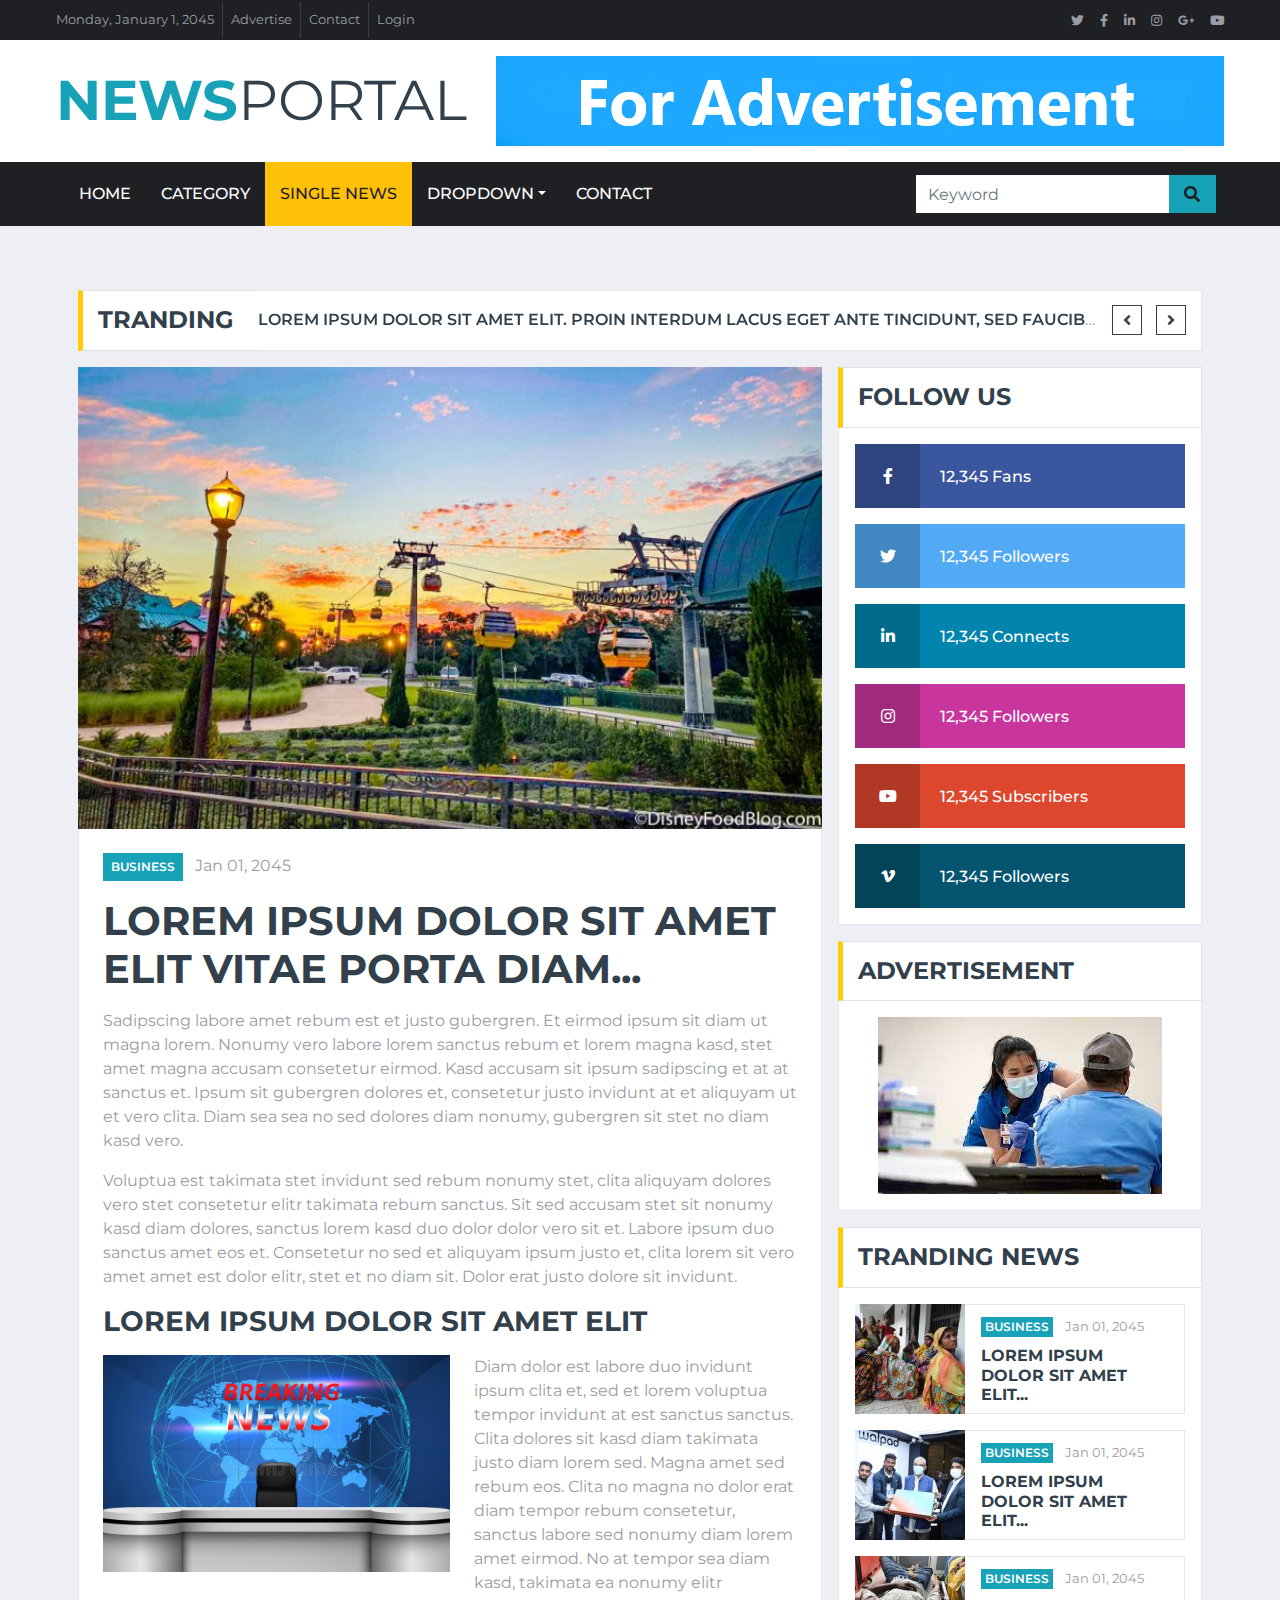
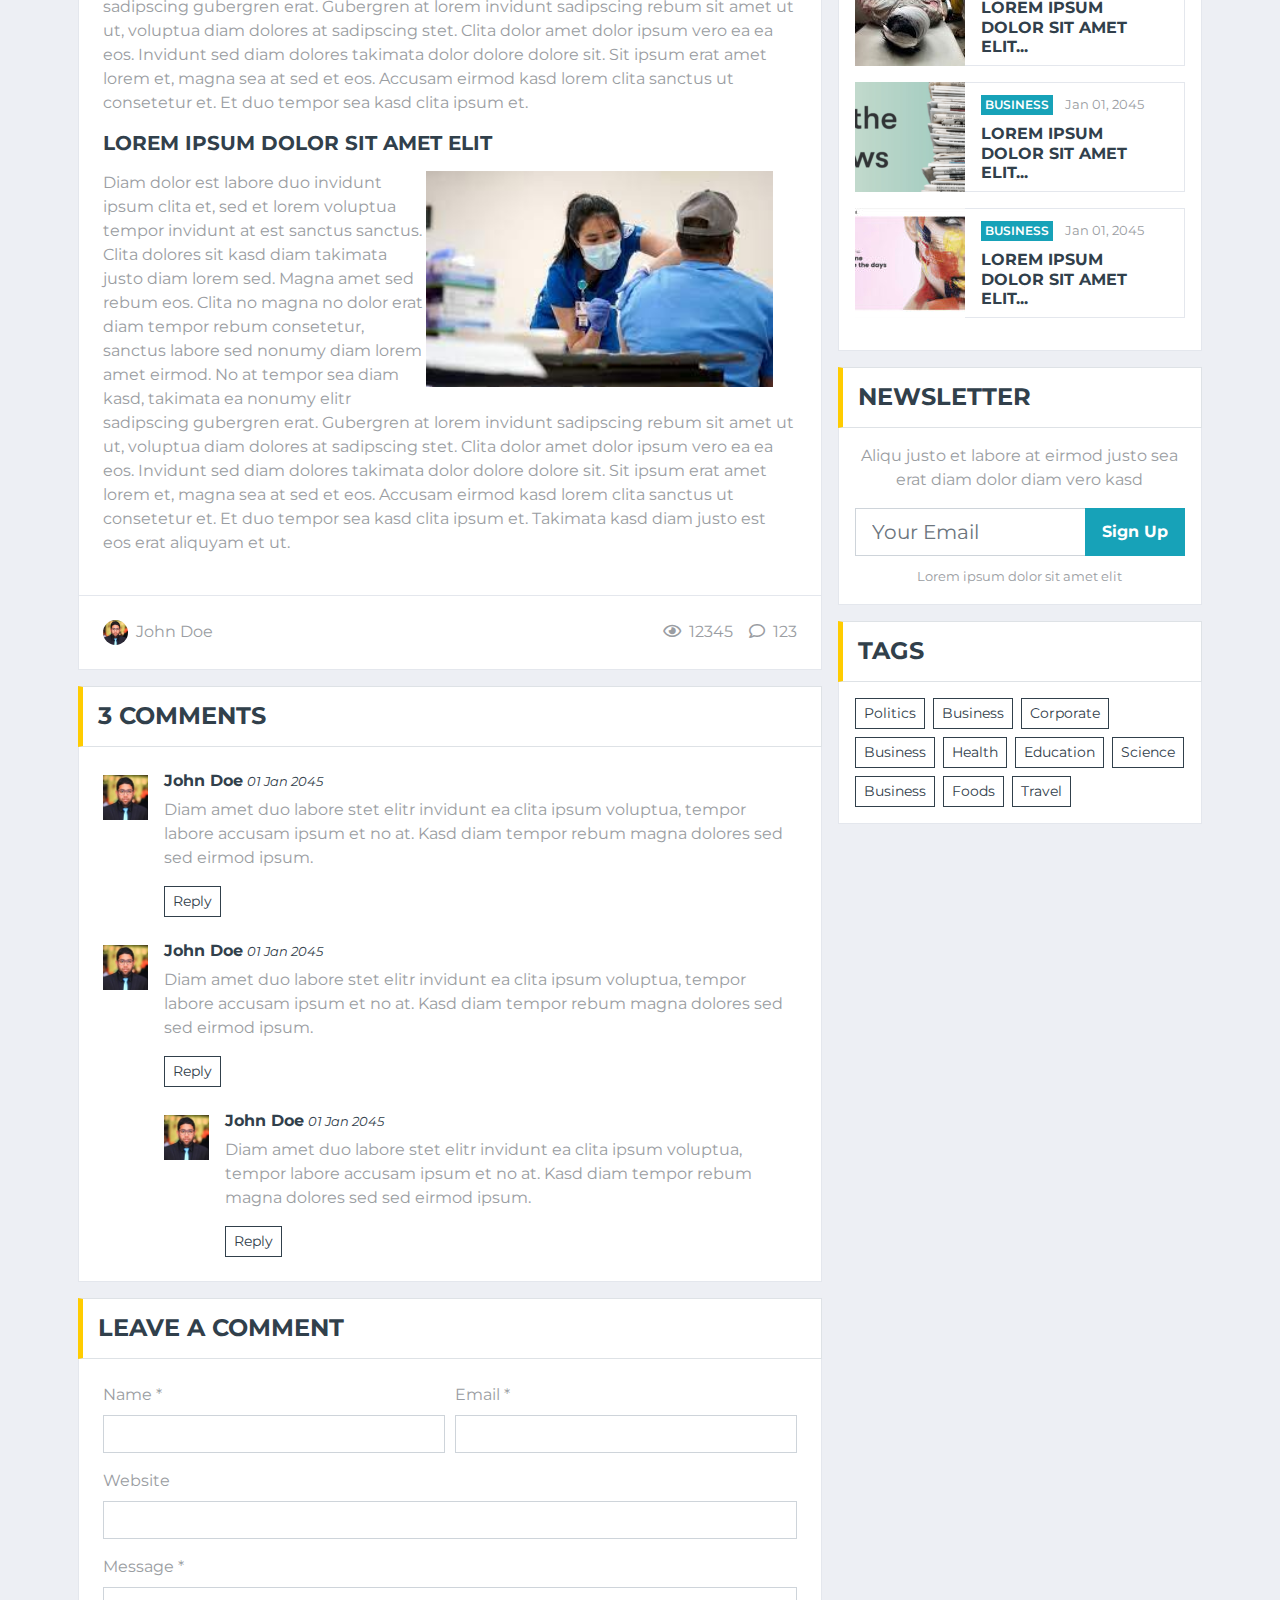
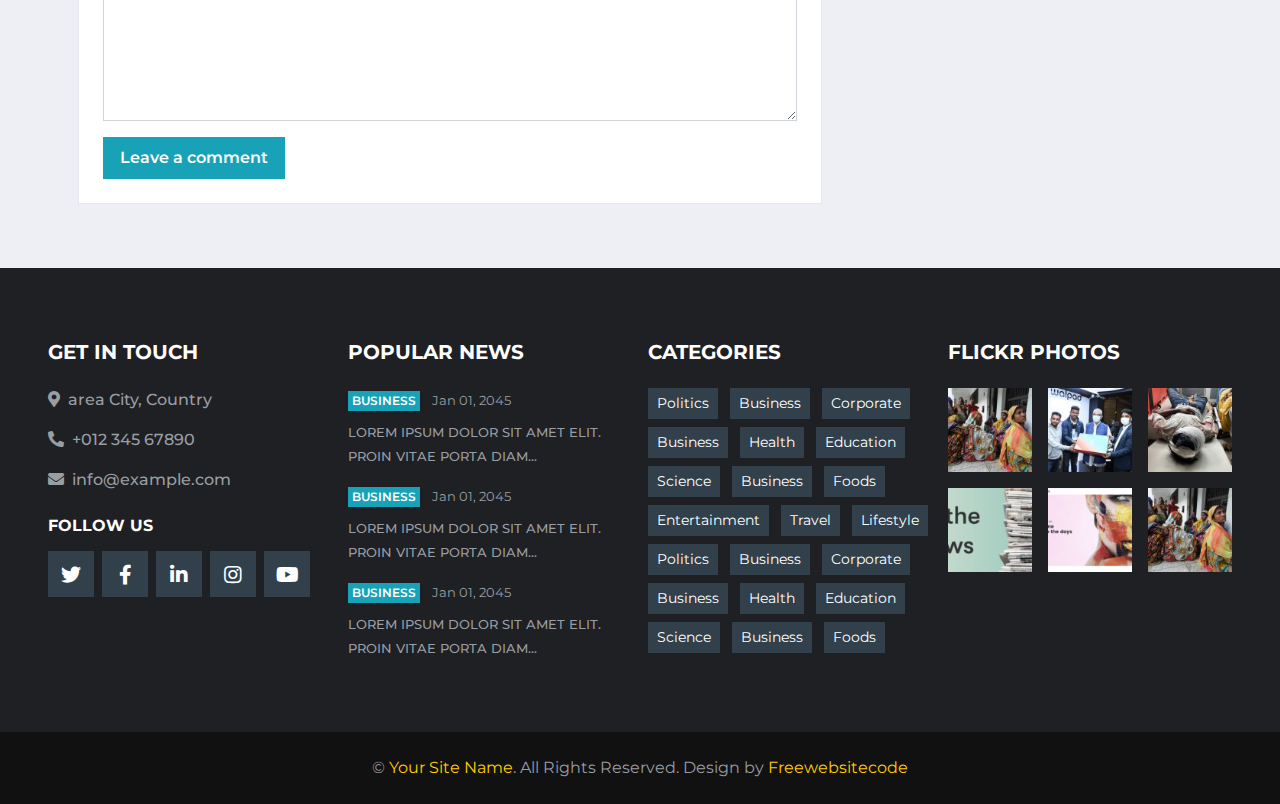
<file: single.html>
<!DOCTYPE html>
<html lang="en">

<head>
    <meta charset="utf-8">
    <title>NewsPortal - Free News Website Template</title>
    <meta content="width=device-width, initial-scale=1.0" name="viewport">
    <meta content="Free HTML Templates" name="keywords">
    <meta content="Free HTML Templates" name="description">

    <!-- Favicon -->
    <link href="img/favicon.ico" rel="icon">

    <!-- Google Web Fonts -->
    <link rel="preconnect" href="https://fonts.gstatic.com">
    <link href="https://fonts.googleapis.com/css2?family=Montserrat:wght@400;500;600;700&display=swap" rel="stylesheet">  

    <!-- Font Awesome -->
    <link href="https://cdnjs.cloudflare.com/ajax/libs/font-awesome/5.15.0/css/all.min.css" rel="stylesheet">

    <!-- Libraries Stylesheet -->
    <link href="lib/owlcarousel/assets/owl.carousel.min.css" rel="stylesheet">

    <!-- Customized Bootstrap Stylesheet -->
    <link href="css/style.css" rel="stylesheet">
</head>

<body>
    <!-- Topbar Start -->
    <div class="container-fluid d-none d-lg-block">
        <div class="row align-items-center bg-dark px-lg-5">
            <div class="col-lg-9">
                <nav class="navbar navbar-expand-sm bg-dark p-0">
                    <ul class="navbar-nav ml-n2">
                        <li class="nav-item border-right border-secondary">
                            <a class="nav-link text-body small" href="#">Monday, January 1, 2045</a>
                        </li>
                        <li class="nav-item border-right border-secondary">
                            <a class="nav-link text-body small" href="#">Advertise</a>
                        </li>
                        <li class="nav-item border-right border-secondary">
                            <a class="nav-link text-body small" href="#">Contact</a>
                        </li>
                        <li class="nav-item">
                            <a class="nav-link text-body small" href="#">Login</a>
                        </li>
                    </ul>
                </nav>
            </div>
            <div class="col-lg-3 text-right d-none d-md-block">
                <nav class="navbar navbar-expand-sm bg-dark p-0">
                    <ul class="navbar-nav ml-auto mr-n2">
                        <li class="nav-item">
                            <a class="nav-link text-body" href="#"><small class="fab fa-twitter"></small></a>
                        </li>
                        <li class="nav-item">
                            <a class="nav-link text-body" href="#"><small class="fab fa-facebook-f"></small></a>
                        </li>
                        <li class="nav-item">
                            <a class="nav-link text-body" href="#"><small class="fab fa-linkedin-in"></small></a>
                        </li>
                        <li class="nav-item">
                            <a class="nav-link text-body" href="#"><small class="fab fa-instagram"></small></a>
                        </li>
                        <li class="nav-item">
                            <a class="nav-link text-body" href="#"><small class="fab fa-google-plus-g"></small></a>
                        </li>
                        <li class="nav-item">
                            <a class="nav-link text-body" href="#"><small class="fab fa-youtube"></small></a>
                        </li>
                    </ul>
                </nav>
            </div>
        </div>
        <div class="row align-items-center bg-white py-3 px-lg-5">
            <div class="col-lg-4">
                <a href="index.html" class="navbar-brand p-0 d-none d-lg-block">
                    <h1 class="m-0 display-4 text-uppercase text-info">News<span class="text-secondary font-weight-normal">Portal</span></h1>
                </a>
            </div>
            <div class="col-lg-8 text-center text-lg-right">
                <a href="https://freewebsitecode.com"><img class="img-fluid" src="img/ads-728x90.png" alt=""></a>
            </div>
        </div>
    </div>
    <!-- Topbar End -->


        <!-- Navbar Start -->
        <div class="container-fluid p-0">
            <nav class="navbar navbar-expand-lg bg-dark navbar-dark py-2 py-lg-0 px-lg-5">
                <a href="index.html" class="navbar-brand d-block d-lg-none">
                    <h1 class="m-0 display-4 text-uppercase text-info">Biz<span class="text-white font-weight-normal">News</span></h1>
                </a>
                <button type="button" class="navbar-toggler" data-toggle="collapse" data-target="#navbarCollapse">
                    <span class="navbar-toggler-icon"></span>
                </button>
                <div class="collapse navbar-collapse justify-content-between px-0 px-lg-3" id="navbarCollapse">
                    <div class="navbar-nav mr-auto py-0">
                        <a href="index.html" class="nav-item nav-link">Home</a>
                        <a href="category.html" class="nav-item nav-link">Category</a>
                        <a href="single.html" class="nav-item nav-link active">Single News</a>
                        <div class="nav-item dropdown">
                            <a href="#" class="nav-link dropdown-toggle" data-toggle="dropdown">Dropdown</a>
                            <div class="dropdown-menu rounded-0 m-0">
                                <a href="#" class="dropdown-item">National News</a>
                                <a href="#" class="dropdown-item">International News</a>
                                <a href="#" class="dropdown-item">Others News</a>
                            </div>
                        </div>
                        <a href="contact.html" class="nav-item nav-link">Contact</a>
                    </div>
                    <div class="input-group ml-auto d-none d-lg-flex" style="width: 100%; max-width: 300px;">
                        <input type="text" class="form-control border-0" placeholder="Keyword">
                        <div class="input-group-append">
                            <button class="input-group-text bg-info text-dark border-0 px-3"><i
                                    class="fa fa-search"></i></button>
                        </div>
                    </div>
                </div>
            </nav>
        </div>
        <!-- Navbar End -->

    <!-- Breaking News Start -->
    <div class="container-fluid mt-5 mb-3 pt-3">
        <div class="container">
            <div class="row align-items-center">
                <div class="col-12">
                    <div class="d-flex justify-content-between">
                        <div class="section-title border-right-0 mb-0" style="width: 180px;">
                            <h4 class="m-0 text-uppercase font-weight-bold">Tranding</h4>
                        </div>
                        <div class="owl-carousel tranding-carousel position-relative d-inline-flex align-items-center bg-white border border-left-0"
                            style="width: calc(100% - 180px); padding-right: 100px;">
                            <div class="text-truncate"><a class="text-secondary text-uppercase font-weight-semi-bold" href="">Lorem ipsum dolor sit amet elit. Proin interdum lacus eget ante tincidunt, sed faucibus nisl sodales</a></div>
                            <div class="text-truncate"><a class="text-secondary text-uppercase font-weight-semi-bold" href="">Lorem ipsum dolor sit amet elit. Proin interdum lacus eget ante tincidunt, sed faucibus nisl sodales</a></div>
                        </div>
                    </div>
                </div>
            </div>
        </div>
    </div>
    <!-- Breaking News End -->


    <!-- News With Sidebar Start -->
    <div class="container-fluid">
        <div class="container">
            <div class="row">
                <div class="col-lg-8">
                    <!-- News Detail Start -->
                    <div class="position-relative mb-3">
                        <img class="img-fluid w-100" src="img/news-700x435-1.jpg" style="object-fit: cover;">
                        <div class="bg-white border border-top-0 p-4">
                            <div class="mb-3">
                                <a class="badge badge-info text-uppercase font-weight-semi-bold p-2 mr-2"
                                    href="">Business</a>
                                <a class="text-body" href="">Jan 01, 2045</a>
                            </div>
                            <h1 class="mb-3 text-secondary text-uppercase font-weight-bold">Lorem ipsum dolor sit amet elit vitae porta diam...</h1>
                            <p>Sadipscing labore amet rebum est et justo gubergren. Et eirmod ipsum sit diam ut
                                magna lorem. Nonumy vero labore lorem sanctus rebum et lorem magna kasd, stet
                                amet magna accusam consetetur eirmod. Kasd accusam sit ipsum sadipscing et at at
                                sanctus et. Ipsum sit gubergren dolores et, consetetur justo invidunt at et
                                aliquyam ut et vero clita. Diam sea sea no sed dolores diam nonumy, gubergren
                                sit stet no diam kasd vero.</p>
                            <p>Voluptua est takimata stet invidunt sed rebum nonumy stet, clita aliquyam dolores
                                vero stet consetetur elitr takimata rebum sanctus. Sit sed accusam stet sit
                                nonumy kasd diam dolores, sanctus lorem kasd duo dolor dolor vero sit et. Labore
                                ipsum duo sanctus amet eos et. Consetetur no sed et aliquyam ipsum justo et,
                                clita lorem sit vero amet amet est dolor elitr, stet et no diam sit. Dolor erat
                                justo dolore sit invidunt.</p>
                            <h3 class="text-uppercase font-weight-bold mb-3">Lorem ipsum dolor sit amet elit</h3>
                            <img class="img-fluid w-50 float-left mr-4 mb-2" src="img/news-800x500-1.jpg">
                            <p>Diam dolor est labore duo invidunt ipsum clita et, sed et lorem voluptua tempor
                                invidunt at est sanctus sanctus. Clita dolores sit kasd diam takimata justo diam
                                lorem sed. Magna amet sed rebum eos. Clita no magna no dolor erat diam tempor
                                rebum consetetur, sanctus labore sed nonumy diam lorem amet eirmod. No at tempor
                                sea diam kasd, takimata ea nonumy elitr sadipscing gubergren erat. Gubergren at
                                lorem invidunt sadipscing rebum sit amet ut ut, voluptua diam dolores at
                                sadipscing stet. Clita dolor amet dolor ipsum vero ea ea eos. Invidunt sed diam
                                dolores takimata dolor dolore dolore sit. Sit ipsum erat amet lorem et, magna
                                sea at sed et eos. Accusam eirmod kasd lorem clita sanctus ut consetetur et. Et
                                duo tempor sea kasd clita ipsum et.</p>
                            <h5 class="text-uppercase font-weight-bold mb-3">Lorem ipsum dolor sit amet elit</h5>
                            <img class="img-fluid w-50 float-right mr-4 mb-2" src="img/news-800x500-2.jpg">
                            <p>Diam dolor est labore duo invidunt ipsum clita et, sed et lorem voluptua tempor
                                invidunt at est sanctus sanctus. Clita dolores sit kasd diam takimata justo diam
                                lorem sed. Magna amet sed rebum eos. Clita no magna no dolor erat diam tempor
                                rebum consetetur, sanctus labore sed nonumy diam lorem amet eirmod. No at tempor
                                sea diam kasd, takimata ea nonumy elitr sadipscing gubergren erat. Gubergren at
                                lorem invidunt sadipscing rebum sit amet ut ut, voluptua diam dolores at
                                sadipscing stet. Clita dolor amet dolor ipsum vero ea ea eos. Invidunt sed diam
                                dolores takimata dolor dolore dolore sit. Sit ipsum erat amet lorem et, magna
                                sea at sed et eos. Accusam eirmod kasd lorem clita sanctus ut consetetur et. Et
                                duo tempor sea kasd clita ipsum et. Takimata kasd diam justo est eos erat
                                aliquyam et ut.</p>
                        </div>
                        <div class="d-flex justify-content-between bg-white border border-top-0 p-4">
                            <div class="d-flex align-items-center">
                                <img class="rounded-circle mr-2" src="img/user.jpg" width="25" height="25" alt="">
                                <span>John Doe</span>
                            </div>
                            <div class="d-flex align-items-center">
                                <span class="ml-3"><i class="far fa-eye mr-2"></i>12345</span>
                                <span class="ml-3"><i class="far fa-comment mr-2"></i>123</span>
                            </div>
                        </div>
                    </div>
                    <!-- News Detail End -->

                    <!-- Comment List Start -->
                    <div class="mb-3">
                        <div class="section-title mb-0">
                            <h4 class="m-0 text-uppercase font-weight-bold">3 Comments</h4>
                        </div>
                        <div class="bg-white border border-top-0 p-4">
                            <div class="media mb-4">
                                <img src="img/user.jpg" alt="Image" class="img-fluid mr-3 mt-1" style="width: 45px;">
                                <div class="media-body">
                                    <h6><a class="text-secondary font-weight-bold" href="">John Doe</a> <small><i>01 Jan 2045</i></small></h6>
                                    <p>Diam amet duo labore stet elitr invidunt ea clita ipsum voluptua, tempor labore
                                        accusam ipsum et no at. Kasd diam tempor rebum magna dolores sed sed eirmod ipsum.</p>
                                    <button class="btn btn-sm btn-outline-secondary">Reply</button>
                                </div>
                            </div>
                            <div class="media">
                                <img src="img/user.jpg" alt="Image" class="img-fluid mr-3 mt-1" style="width: 45px;">
                                <div class="media-body">
                                    <h6><a class="text-secondary font-weight-bold" href="">John Doe</a> <small><i>01 Jan 2045</i></small></h6>
                                    <p>Diam amet duo labore stet elitr invidunt ea clita ipsum voluptua, tempor labore
                                        accusam ipsum et no at. Kasd diam tempor rebum magna dolores sed sed eirmod ipsum.</p>
                                    <button class="btn btn-sm btn-outline-secondary">Reply</button>
                                    <div class="media mt-4">
                                        <img src="img/user.jpg" alt="Image" class="img-fluid mr-3 mt-1"
                                            style="width: 45px;">
                                        <div class="media-body">
                                            <h6><a class="text-secondary font-weight-bold" href="">John Doe</a> <small><i>01 Jan 2045</i></small></h6>
                                            <p>Diam amet duo labore stet elitr invidunt ea clita ipsum voluptua, tempor
                                                labore accusam ipsum et no at. Kasd diam tempor rebum magna dolores sed sed
                                                eirmod ipsum.</p>
                                            <button class="btn btn-sm btn-outline-secondary">Reply</button>
                                        </div>
                                    </div>
                                </div>
                            </div>
                        </div>
                    </div>
                    <!-- Comment List End -->

                    <!-- Comment Form Start -->
                    <div class="mb-3">
                        <div class="section-title mb-0">
                            <h4 class="m-0 text-uppercase font-weight-bold">Leave a comment</h4>
                        </div>
                        <div class="bg-white border border-top-0 p-4">
                            <form>
                                <div class="form-row">
                                    <div class="col-sm-6">
                                        <div class="form-group">
                                            <label for="name">Name *</label>
                                            <input type="text" class="form-control" id="name">
                                        </div>
                                    </div>
                                    <div class="col-sm-6">
                                        <div class="form-group">
                                            <label for="email">Email *</label>
                                            <input type="email" class="form-control" id="email">
                                        </div>
                                    </div>
                                </div>
                                <div class="form-group">
                                    <label for="website">Website</label>
                                    <input type="url" class="form-control" id="website">
                                </div>

                                <div class="form-group">
                                    <label for="message">Message *</label>
                                    <textarea id="message" cols="30" rows="5" class="form-control"></textarea>
                                </div>
                                <div class="form-group mb-0">
                                    <input type="submit" value="Leave a comment"
                                        class="btn btn-info font-weight-semi-bold py-2 px-3">
                                </div>
                            </form>
                        </div>
                    </div>
                    <!-- Comment Form End -->
                </div>

                <div class="col-lg-4">
                    <!-- Social Follow Start -->
                    <div class="mb-3">
                        <div class="section-title mb-0">
                            <h4 class="m-0 text-uppercase font-weight-bold">Follow Us</h4>
                        </div>
                        <div class="bg-white border border-top-0 p-3">
                            <a href="" class="d-block w-100 text-white text-decoration-none mb-3" style="background: #39569E;">
                                <i class="fab fa-facebook-f text-center py-4 mr-3" style="width: 65px; background: rgba(0, 0, 0, .2);"></i>
                                <span class="font-weight-medium">12,345 Fans</span>
                            </a>
                            <a href="" class="d-block w-100 text-white text-decoration-none mb-3" style="background: #52AAF4;">
                                <i class="fab fa-twitter text-center py-4 mr-3" style="width: 65px; background: rgba(0, 0, 0, .2);"></i>
                                <span class="font-weight-medium">12,345 Followers</span>
                            </a>
                            <a href="" class="d-block w-100 text-white text-decoration-none mb-3" style="background: #0185AE;">
                                <i class="fab fa-linkedin-in text-center py-4 mr-3" style="width: 65px; background: rgba(0, 0, 0, .2);"></i>
                                <span class="font-weight-medium">12,345 Connects</span>
                            </a>
                            <a href="" class="d-block w-100 text-white text-decoration-none mb-3" style="background: #C8359D;">
                                <i class="fab fa-instagram text-center py-4 mr-3" style="width: 65px; background: rgba(0, 0, 0, .2);"></i>
                                <span class="font-weight-medium">12,345 Followers</span>
                            </a>
                            <a href="" class="d-block w-100 text-white text-decoration-none mb-3" style="background: #DC472E;">
                                <i class="fab fa-youtube text-center py-4 mr-3" style="width: 65px; background: rgba(0, 0, 0, .2);"></i>
                                <span class="font-weight-medium">12,345 Subscribers</span>
                            </a>
                            <a href="" class="d-block w-100 text-white text-decoration-none" style="background: #055570;">
                                <i class="fab fa-vimeo-v text-center py-4 mr-3" style="width: 65px; background: rgba(0, 0, 0, .2);"></i>
                                <span class="font-weight-medium">12,345 Followers</span>
                            </a>
                        </div>
                    </div>
                    <!-- Social Follow End -->

                    <!-- Ads Start -->
                    <div class="mb-3">
                        <div class="section-title mb-0">
                            <h4 class="m-0 text-uppercase font-weight-bold">Advertisement</h4>
                        </div>
                        <div class="bg-white text-center border border-top-0 p-3">
                            <a href=""><img class="img-fluid" src="img/news-800x500-2.jpg" alt=""></a>
                        </div>
                    </div>
                    <!-- Ads End -->

                    <!-- Popular News Start -->
                    <div class="mb-3">
                        <div class="section-title mb-0">
                            <h4 class="m-0 text-uppercase font-weight-bold">Tranding News</h4>
                        </div>
                        <div class="bg-white border border-top-0 p-3">
                            <div class="d-flex align-items-center bg-white mb-3" style="height: 110px;">
                                <img class="img-fluid" src="img/news-110x110-1.jpg" alt="">
                                <div class="w-100 h-100 px-3 d-flex flex-column justify-content-center border border-left-0">
                                    <div class="mb-2">
                                        <a class="badge badge-info text-uppercase font-weight-semi-bold p-1 mr-2" href="">Business</a>
                                        <a class="text-body" href=""><small>Jan 01, 2045</small></a>
                                    </div>
                                    <a class="h6 m-0 text-secondary text-uppercase font-weight-bold" href="">Lorem ipsum dolor sit amet elit...</a>
                                </div>
                            </div>
                            <div class="d-flex align-items-center bg-white mb-3" style="height: 110px;">
                                <img class="img-fluid" src="img/news-110x110-2.jpg" alt="">
                                <div class="w-100 h-100 px-3 d-flex flex-column justify-content-center border border-left-0">
                                    <div class="mb-2">
                                        <a class="badge badge-info text-uppercase font-weight-semi-bold p-1 mr-2" href="">Business</a>
                                        <a class="text-body" href=""><small>Jan 01, 2045</small></a>
                                    </div>
                                    <a class="h6 m-0 text-secondary text-uppercase font-weight-bold" href="">Lorem ipsum dolor sit amet elit...</a>
                                </div>
                            </div>
                            <div class="d-flex align-items-center bg-white mb-3" style="height: 110px;">
                                <img class="img-fluid" src="img/news-110x110-3.jpg" alt="">
                                <div class="w-100 h-100 px-3 d-flex flex-column justify-content-center border border-left-0">
                                    <div class="mb-2">
                                        <a class="badge badge-info text-uppercase font-weight-semi-bold p-1 mr-2" href="">Business</a>
                                        <a class="text-body" href=""><small>Jan 01, 2045</small></a>
                                    </div>
                                    <a class="h6 m-0 text-secondary text-uppercase font-weight-bold" href="">Lorem ipsum dolor sit amet elit...</a>
                                </div>
                            </div>
                            <div class="d-flex align-items-center bg-white mb-3" style="height: 110px;">
                                <img class="img-fluid" src="img/news-110x110-4.jpg" alt="">
                                <div class="w-100 h-100 px-3 d-flex flex-column justify-content-center border border-left-0">
                                    <div class="mb-2">
                                        <a class="badge badge-info text-uppercase font-weight-semi-bold p-1 mr-2" href="">Business</a>
                                        <a class="text-body" href=""><small>Jan 01, 2045</small></a>
                                    </div>
                                    <a class="h6 m-0 text-secondary text-uppercase font-weight-bold" href="">Lorem ipsum dolor sit amet elit...</a>
                                </div>
                            </div>
                            <div class="d-flex align-items-center bg-white mb-3" style="height: 110px;">
                                <img class="img-fluid" src="img/news-110x110-5.jpg" alt="">
                                <div class="w-100 h-100 px-3 d-flex flex-column justify-content-center border border-left-0">
                                    <div class="mb-2">
                                        <a class="badge badge-info text-uppercase font-weight-semi-bold p-1 mr-2" href="">Business</a>
                                        <a class="text-body" href=""><small>Jan 01, 2045</small></a>
                                    </div>
                                    <a class="h6 m-0 text-secondary text-uppercase font-weight-bold" href="">Lorem ipsum dolor sit amet elit...</a>
                                </div>
                            </div>
                        </div>
                    </div>
                    <!-- Popular News End -->

                    <!-- Newsletter Start -->
                    <div class="mb-3">
                        <div class="section-title mb-0">
                            <h4 class="m-0 text-uppercase font-weight-bold">Newsletter</h4>
                        </div>
                        <div class="bg-white text-center border border-top-0 p-3">
                            <p>Aliqu justo et labore at eirmod justo sea erat diam dolor diam vero kasd</p>
                            <div class="input-group mb-2" style="width: 100%;">
                                <input type="text" class="form-control form-control-lg" placeholder="Your Email">
                                <div class="input-group-append">
                                    <button class="btn btn-info font-weight-bold px-3">Sign Up</button>
                                </div>
                            </div>
                            <small>Lorem ipsum dolor sit amet elit</small>
                        </div>
                    </div>
                    <!-- Newsletter End -->

                    <!-- Tags Start -->
                    <div class="mb-3">
                        <div class="section-title mb-0">
                            <h4 class="m-0 text-uppercase font-weight-bold">Tags</h4>
                        </div>
                        <div class="bg-white border border-top-0 p-3">
                            <div class="d-flex flex-wrap m-n1">
                                <a href="" class="btn btn-sm btn-outline-secondary m-1">Politics</a>
                                <a href="" class="btn btn-sm btn-outline-secondary m-1">Business</a>
                                <a href="" class="btn btn-sm btn-outline-secondary m-1">Corporate</a>
                                <a href="" class="btn btn-sm btn-outline-secondary m-1">Business</a>
                                <a href="" class="btn btn-sm btn-outline-secondary m-1">Health</a>
                                <a href="" class="btn btn-sm btn-outline-secondary m-1">Education</a>
                                <a href="" class="btn btn-sm btn-outline-secondary m-1">Science</a>
                                <a href="" class="btn btn-sm btn-outline-secondary m-1">Business</a>
                                <a href="" class="btn btn-sm btn-outline-secondary m-1">Foods</a>
                                <a href="" class="btn btn-sm btn-outline-secondary m-1">Travel</a>
                            </div>
                        </div>
                    </div>
                    <!-- Tags End -->
                </div>
            </div>
        </div>
    </div>
    <!-- News With Sidebar End -->


<!-- Footer Start -->
<div class="container-fluid bg-dark pt-5 px-sm-3 px-md-5 mt-5">
    <div class="row py-4">
        <div class="col-lg-3 col-md-6 mb-5">
            <h5 class="mb-4 text-white text-uppercase font-weight-bold">Get In Touch</h5>
            <p class="font-weight-medium"><i class="fa fa-map-marker-alt mr-2"></i>area City, Country</p>
            <p class="font-weight-medium"><i class="fa fa-phone-alt mr-2"></i>+012 345 67890</p>
            <p class="font-weight-medium"><i class="fa fa-envelope mr-2"></i>info@example.com</p>
            <h6 class="mt-4 mb-3 text-white text-uppercase font-weight-bold">Follow Us</h6>
            <div class="d-flex justify-content-start">
                <a class="btn btn-lg btn-secondary btn-lg-square mr-2" href="wwww.freewebsitecode.com"><i class="fab fa-twitter"></i></a>
                <a class="btn btn-lg btn-secondary btn-lg-square mr-2" href="https://www.facebook.com/FreeWebsiteCode/"><i class="fab fa-facebook-f"></i></a>
                <a class="btn btn-lg btn-secondary btn-lg-square mr-2" href="wwww.freewebsitecode.com"><i class="fab fa-linkedin-in"></i></a>
                <a class="btn btn-lg btn-secondary btn-lg-square mr-2" href="wwww.freewebsitecode.com"><i class="fab fa-instagram"></i></a>
                <a class="btn btn-lg btn-secondary btn-lg-square" href="https://www.youtube.com/channel/UC9HlQRmKgG3jeVD_fBxj1Pw/videos"><i class="fab fa-youtube"></i></a>
            </div>
        </div>
        <div class="col-lg-3 col-md-6 mb-5">
            <h5 class="mb-4 text-white text-uppercase font-weight-bold">Popular News</h5>
            <div class="mb-3">
                <div class="mb-2">
                    <a class="badge badge-info text-uppercase font-weight-semi-bold p-1 mr-2" href="">Business</a>
                    <a class="text-body" href=""><small>Jan 01, 2045</small></a>
                </div>
                <a class="small text-body text-uppercase font-weight-medium" href="">Lorem ipsum dolor sit amet elit. Proin vitae porta diam...</a>
            </div>
            <div class="mb-3">
                <div class="mb-2">
                    <a class="badge badge-info text-uppercase font-weight-semi-bold p-1 mr-2" href="">Business</a>
                    <a class="text-body" href=""><small>Jan 01, 2045</small></a>
                </div>
                <a class="small text-body text-uppercase font-weight-medium" href="">Lorem ipsum dolor sit amet elit. Proin vitae porta diam...</a>
            </div>
            <div class="">
                <div class="mb-2">
                    <a class="badge badge-info text-uppercase font-weight-semi-bold p-1 mr-2" href="">Business</a>
                    <a class="text-body" href=""><small>Jan 01, 2045</small></a>
                </div>
                <a class="small text-body text-uppercase font-weight-medium" href="">Lorem ipsum dolor sit amet elit. Proin vitae porta diam...</a>
            </div>
        </div>
        <div class="col-lg-3 col-md-6 mb-5">
            <h5 class="mb-4 text-white text-uppercase font-weight-bold">Categories</h5>
            <div class="m-n1">
                <a href="" class="btn btn-sm btn-secondary m-1">Politics</a>
                <a href="" class="btn btn-sm btn-secondary m-1">Business</a>
                <a href="" class="btn btn-sm btn-secondary m-1">Corporate</a>
                <a href="" class="btn btn-sm btn-secondary m-1">Business</a>
                <a href="" class="btn btn-sm btn-secondary m-1">Health</a>
                <a href="" class="btn btn-sm btn-secondary m-1">Education</a>
                <a href="" class="btn btn-sm btn-secondary m-1">Science</a>
                <a href="" class="btn btn-sm btn-secondary m-1">Business</a>
                <a href="" class="btn btn-sm btn-secondary m-1">Foods</a>
                <a href="" class="btn btn-sm btn-secondary m-1">Entertainment</a>
                <a href="" class="btn btn-sm btn-secondary m-1">Travel</a>
                <a href="" class="btn btn-sm btn-secondary m-1">Lifestyle</a>
                <a href="" class="btn btn-sm btn-secondary m-1">Politics</a>
                <a href="" class="btn btn-sm btn-secondary m-1">Business</a>
                <a href="" class="btn btn-sm btn-secondary m-1">Corporate</a>
                <a href="" class="btn btn-sm btn-secondary m-1">Business</a>
                <a href="" class="btn btn-sm btn-secondary m-1">Health</a>
                <a href="" class="btn btn-sm btn-secondary m-1">Education</a>
                <a href="" class="btn btn-sm btn-secondary m-1">Science</a>
                <a href="" class="btn btn-sm btn-secondary m-1">Business</a>
                <a href="" class="btn btn-sm btn-secondary m-1">Foods</a>
            </div>
        </div>
        <div class="col-lg-3 col-md-6 mb-5">
            <h5 class="mb-4 text-white text-uppercase font-weight-bold">Flickr Photos</h5>
            <div class="row">
                <div class="col-4 mb-3">
                    <a href=""><img class="w-100" src="img/news-110x110-1.jpg" alt=""></a>
                </div>
                <div class="col-4 mb-3">
                    <a href=""><img class="w-100" src="img/news-110x110-2.jpg" alt=""></a>
                </div>
                <div class="col-4 mb-3">
                    <a href=""><img class="w-100" src="img/news-110x110-3.jpg" alt=""></a>
                </div>
                <div class="col-4 mb-3">
                    <a href=""><img class="w-100" src="img/news-110x110-4.jpg" alt=""></a>
                </div>
                <div class="col-4 mb-3">
                    <a href=""><img class="w-100" src="img/news-110x110-5.jpg" alt=""></a>
                </div>
                <div class="col-4 mb-3">
                    <a href=""><img class="w-100" src="img/news-110x110-1.jpg" alt=""></a>
                </div>
            </div>
        </div>
    </div>
</div>
<div class="container-fluid py-4 px-sm-3 px-md-5" style="background: #111111;">
    <p class="m-0 text-center">&copy; <a href="#">Your Site Name</a>. All Rights Reserved. 
    
    Design by <a href="https://freewebsitecode.com">Freewebsitecode</a><br>
</p>
</div>
<!-- Footer End -->


    <!-- Back to Top -->
    <a href="#" class="btn btn-info btn-square back-to-top"><i class="fa fa-arrow-up"></i></a>


    <!-- JavaScript Libraries -->
    <script src="https://code.jquery.com/jquery-3.4.1.min.js"></script>
    <script src="https://stackpath.bootstrapcdn.com/bootstrap/4.4.1/js/bootstrap.bundle.min.js"></script>
    <script src="lib/easing/easing.min.js"></script>
    <script src="lib/owlcarousel/owl.carousel.min.js"></script>

    <!-- Template Javascript -->
    <script src="js/main.js"></script>
</body>

</html>
</file>
<file: css/style.css>
/******* Bootstrap Theming ********/


/*!
 * Bootstrap v4.5.3 (https://getbootstrap.com/)
 * Copyright 2011-2020 The Bootstrap Authors
 * Copyright 2011-2020 Twitter, Inc.
 * Licensed under MIT (https://github.com/twbs/bootstrap/blob/main/LICENSE)
 */
:root {
  --blue: #007bff;
  --indigo: #6610f2;
  --purple: #6f42c1;
  --pink: #e83e8c;
  --red: #dc3545;
  --orange: #fd7e14;
  --yellow: #ffc107;
  --green: #28a745;
  --teal: #20c997;
  --cyan: #17a2b8;
  --white: #fff;
  --gray: #6c757d;
  --gray-dark: #343a40;
  --info: #FFCC00;
  --secondary: #31404B;
  --success: #28a745;
  --info: #17a2b8;
  --warning: #ffc107;
  --danger: #dc3545;
  --light: #FFFFFF;
  --dark: #1E2024;
  --breakpoint-xs: 0;
  --breakpoint-sm: 576px;
  --breakpoint-md: 768px;
  --breakpoint-lg: 992px;
  --breakpoint-xl: 1200px;
  --font-family-sans-serif: "Montserrat", sans-serif;
  --font-family-monospace: SFMono-Regular, Menlo, Monaco, Consolas, "Liberation Mono", "Courier New", monospace;
}

*,
*::before,
*::after {
  box-sizing: border-box;
}

html {
  font-family: sans-serif;
  line-height: 1.15;
  -webkit-text-size-adjust: 100%;
  -webkit-tap-highlight-color: rgba(0, 0, 0, 0);
}

article, aside, figcaption, figure, footer, header, hgroup, main, nav, section {
  display: block;
}

body {
  margin: 0;
  font-family: "Montserrat", sans-serif;
  font-size: 1rem;
  font-weight: 400;
  line-height: 1.5;
  color: #9A9DA2;
  text-align: left;
  background-color: #EDEFF4;
}

[tabindex="-1"]:focus:not(:focus-visible) {
  outline: 0 !important;
}

hr {
  box-sizing: content-box;
  height: 0;
  overflow: visible;
}

h1, h2, h3, h4, h5, h6 {
  margin-top: 0;
  margin-bottom: 0.5rem;
}

p {
  margin-top: 0;
  margin-bottom: 1rem;
}

abbr[title],
abbr[data-original-title] {
  text-decoration: underline;
  text-decoration: underline dotted;
  cursor: help;
  border-bottom: 0;
  text-decoration-skip-ink: none;
}

address {
  margin-bottom: 1rem;
  font-style: normal;
  line-height: inherit;
}

ol,
ul,
dl {
  margin-top: 0;
  margin-bottom: 1rem;
}

ol ol,
ul ul,
ol ul,
ul ol {
  margin-bottom: 0;
}

dt {
  font-weight: 700;
}

dd {
  margin-bottom: .5rem;
  margin-left: 0;
}

blockquote {
  margin: 0 0 1rem;
}

b,
strong {
  font-weight: bolder;
}

small {
  font-size: 80%;
}

sub,
sup {
  position: relative;
  font-size: 75%;
  line-height: 0;
  vertical-align: baseline;
}

sub {
  bottom: -.25em;
}

sup {
  top: -.5em;
}

a {
  color: #FFCC00;
  text-decoration: none;
  background-color: transparent;
}

a:hover {
  color: #b38f00;
  text-decoration: underline;
}

a:not([href]):not([class]) {
  color: inherit;
  text-decoration: none;
}

a:not([href]):not([class]):hover {
  color: inherit;
  text-decoration: none;
}

pre,
code,
kbd,
samp {
  font-family: SFMono-Regular, Menlo, Monaco, Consolas, "Liberation Mono", "Courier New", monospace;
  font-size: 1em;
}

pre {
  margin-top: 0;
  margin-bottom: 1rem;
  overflow: auto;
  -ms-overflow-style: scrollbar;
}

figure {
  margin: 0 0 1rem;
}

img {
  vertical-align: middle;
  border-style: none;
}

svg {
  overflow: hidden;
  vertical-align: middle;
}

table {
  border-collapse: collapse;
}

caption {
  padding-top: 0.75rem;
  padding-bottom: 0.75rem;
  color: #6c757d;
  text-align: left;
  caption-side: bottom;
}

th {
  text-align: inherit;
  text-align: -webkit-match-parent;
}

label {
  display: inline-block;
  margin-bottom: 0.5rem;
}

button {
  border-radius: 0;
}

button:focus {
  outline: 1px dotted;
  outline: 5px auto -webkit-focus-ring-color;
}

input,
button,
select,
optgroup,
textarea {
  margin: 0;
  font-family: inherit;
  font-size: inherit;
  line-height: inherit;
}

button,
input {
  overflow: visible;
}

button,
select {
  text-transform: none;
}

[role="button"] {
  cursor: pointer;
}

select {
  word-wrap: normal;
}

button,
[type="button"],
[type="reset"],
[type="submit"] {
  -webkit-appearance: button;
}

button:not(:disabled),
[type="button"]:not(:disabled),
[type="reset"]:not(:disabled),
[type="submit"]:not(:disabled) {
  cursor: pointer;
}

button::-moz-focus-inner,
[type="button"]::-moz-focus-inner,
[type="reset"]::-moz-focus-inner,
[type="submit"]::-moz-focus-inner {
  padding: 0;
  border-style: none;
}

input[type="radio"],
input[type="checkbox"] {
  box-sizing: border-box;
  padding: 0;
}

textarea {
  overflow: auto;
  resize: vertical;
}

fieldset {
  min-width: 0;
  padding: 0;
  margin: 0;
  border: 0;
}

legend {
  display: block;
  width: 100%;
  max-width: 100%;
  padding: 0;
  margin-bottom: .5rem;
  font-size: 1.5rem;
  line-height: inherit;
  color: inherit;
  white-space: normal;
}

@media (max-width: 1200px) {
  legend {
    font-size: calc(1.275rem + 0.3vw) ;
  }
}

progress {
  vertical-align: baseline;
}

[type="number"]::-webkit-inner-spin-button,
[type="number"]::-webkit-outer-spin-button {
  height: auto;
}

[type="search"] {
  outline-offset: -2px;
  -webkit-appearance: none;
}

[type="search"]::-webkit-search-decoration {
  -webkit-appearance: none;
}

::-webkit-file-upload-button {
  font: inherit;
  -webkit-appearance: button;
}

output {
  display: inline-block;
}

summary {
  display: list-item;
  cursor: pointer;
}

template {
  display: none;
}

[hidden] {
  display: none !important;
}

h1, h2, h3, h4, h5, h6,
.h1, .h2, .h3, .h4, .h5, .h6 {
  margin-bottom: 0.5rem;
  font-weight: 500;
  line-height: 1.2;
  color: #31404B;
}

h1, .h1 {
  font-size: 2.5rem;
}

@media (max-width: 1200px) {
  h1, .h1 {
    font-size: calc(1.375rem + 1.5vw) ;
  }
}

h2, .h2 {
  font-size: 2rem;
}

@media (max-width: 1200px) {
  h2, .h2 {
    font-size: calc(1.325rem + 0.9vw) ;
  }
}

h3, .h3 {
  font-size: 1.75rem;
}

@media (max-width: 1200px) {
  h3, .h3 {
    font-size: calc(1.3rem + 0.6vw) ;
  }
}

h4, .h4 {
  font-size: 1.5rem;
}

@media (max-width: 1200px) {
  h4, .h4 {
    font-size: calc(1.275rem + 0.3vw) ;
  }
}

h5, .h5 {
  font-size: 1.25rem;
}

h6, .h6 {
  font-size: 1rem;
}

.lead {
  font-size: 1.25rem;
  font-weight: 300;
}

.display-1 {
  font-size: 6rem;
  font-weight: 300;
  line-height: 1.2;
}

@media (max-width: 1200px) {
  .display-1 {
    font-size: calc(1.725rem + 5.7vw) ;
  }
}

.display-2 {
  font-size: 5.5rem;
  font-weight: 300;
  line-height: 1.2;
}

@media (max-width: 1200px) {
  .display-2 {
    font-size: calc(1.675rem + 5.1vw) ;
  }
}

.display-3 {
  font-size: 4.5rem;
  font-weight: 300;
  line-height: 1.2;
}

@media (max-width: 1200px) {
  .display-3 {
    font-size: calc(1.575rem + 3.9vw) ;
  }
}

.display-4 {
  font-size: 3.5rem;
  font-weight: 300;
  line-height: 1.2;
}

@media (max-width: 1200px) {
  .display-4 {
    font-size: calc(1.475rem + 2.7vw) ;
  }
}

hr {
  margin-top: 1rem;
  margin-bottom: 1rem;
  border: 0;
  border-top: 1px solid rgba(0, 0, 0, 0.1);
}

small,
.small {
  font-size: 80%;
  font-weight: 400;
}

mark,
.mark {
  padding: 0.2em;
  background-color: #fcf8e3;
}

.list-unstyled {
  padding-left: 0;
  list-style: none;
}

.list-inline {
  padding-left: 0;
  list-style: none;
}

.list-inline-item {
  display: inline-block;
}

.list-inline-item:not(:last-child) {
  margin-right: 0.5rem;
}

.initialism {
  font-size: 90%;
  text-transform: uppercase;
}

.blockquote {
  margin-bottom: 1rem;
  font-size: 1.25rem;
}

.blockquote-footer {
  display: block;
  font-size: 80%;
  color: #6c757d;
}

.blockquote-footer::before {
  content: "\2014\00A0";
}

.img-fluid {
  max-width: 100%;
  height: auto;
}

.img-thumbnail {
  padding: 0.25rem;
  background-color: #EDEFF4;
  border: 1px solid #dee2e6;
  max-width: 100%;
  height: auto;
}

.figure {
  display: inline-block;
}

.figure-img {
  margin-bottom: 0.5rem;
  line-height: 1;
}

.figure-caption {
  font-size: 90%;
  color: #6c757d;
}

code {
  font-size: 87.5%;
  color: #e83e8c;
  word-wrap: break-word;
}

a > code {
  color: inherit;
}

kbd {
  padding: 0.2rem 0.4rem;
  font-size: 87.5%;
  color: #fff;
  background-color: #212529;
}

kbd kbd {
  padding: 0;
  font-size: 100%;
  font-weight: 700;
}

pre {
  display: block;
  font-size: 87.5%;
  color: #212529;
}

pre code {
  font-size: inherit;
  color: inherit;
  word-break: normal;
}

.pre-scrollable {
  max-height: 340px;
  overflow-y: scroll;
}

.container,
.container-fluid,
.container-sm,
.container-md,
.container-lg,
.container-xl {
  width: 100%;
  padding-right: 0.5rem;
  padding-left: 0.5rem;
  margin-right: auto;
  margin-left: auto;
}

@media (min-width: 576px) {
  .container, .container-sm {
    max-width: 540px;
  }
}

@media (min-width: 768px) {
  .container, .container-sm, .container-md {
    max-width: 720px;
  }
}

@media (min-width: 992px) {
  .container, .container-sm, .container-md, .container-lg {
    max-width: 960px;
  }
}

@media (min-width: 1200px) {
  .container, .container-sm, .container-md, .container-lg, .container-xl {
    max-width: 1140px;
  }
}

.row {
  display: flex;
  flex-wrap: wrap;
  margin-right: -0.5rem;
  margin-left: -0.5rem;
}

.no-gutters {
  margin-right: 0;
  margin-left: 0;
}

.no-gutters > .col,
.no-gutters > [class*="col-"] {
  padding-right: 0;
  padding-left: 0;
}

.col-1, .col-2, .col-3, .col-4, .col-5, .col-6, .col-7, .col-8, .col-9, .col-10, .col-11, .col-12, .col,
.col-auto, .col-sm-1, .col-sm-2, .col-sm-3, .col-sm-4, .col-sm-5, .col-sm-6, .col-sm-7, .col-sm-8, .col-sm-9, .col-sm-10, .col-sm-11, .col-sm-12, .col-sm,
.col-sm-auto, .col-md-1, .col-md-2, .col-md-3, .col-md-4, .col-md-5, .col-md-6, .col-md-7, .col-md-8, .col-md-9, .col-md-10, .col-md-11, .col-md-12, .col-md,
.col-md-auto, .col-lg-1, .col-lg-2, .col-lg-3, .col-lg-4, .col-lg-5, .col-lg-6, .col-lg-7, .col-lg-8, .col-lg-9, .col-lg-10, .col-lg-11, .col-lg-12, .col-lg,
.col-lg-auto, .col-xl-1, .col-xl-2, .col-xl-3, .col-xl-4, .col-xl-5, .col-xl-6, .col-xl-7, .col-xl-8, .col-xl-9, .col-xl-10, .col-xl-11, .col-xl-12, .col-xl,
.col-xl-auto {
  position: relative;
  width: 100%;
  padding-right: 0.5rem;
  padding-left: 0.5rem;
}

.col {
  flex-basis: 0;
  flex-grow: 1;
  max-width: 100%;
}

.row-cols-1 > * {
  flex: 0 0 100%;
  max-width: 100%;
}

.row-cols-2 > * {
  flex: 0 0 50%;
  max-width: 50%;
}

.row-cols-3 > * {
  flex: 0 0 33.33333%;
  max-width: 33.33333%;
}

.row-cols-4 > * {
  flex: 0 0 25%;
  max-width: 25%;
}

.row-cols-5 > * {
  flex: 0 0 20%;
  max-width: 20%;
}

.row-cols-6 > * {
  flex: 0 0 16.66667%;
  max-width: 16.66667%;
}

.col-auto {
  flex: 0 0 auto;
  width: auto;
  max-width: 100%;
}

.col-1 {
  flex: 0 0 8.33333%;
  max-width: 8.33333%;
}

.col-2 {
  flex: 0 0 16.66667%;
  max-width: 16.66667%;
}

.col-3 {
  flex: 0 0 25%;
  max-width: 25%;
}

.col-4 {
  flex: 0 0 33.33333%;
  max-width: 33.33333%;
}

.col-5 {
  flex: 0 0 41.66667%;
  max-width: 41.66667%;
}

.col-6 {
  flex: 0 0 50%;
  max-width: 50%;
}

.col-7 {
  flex: 0 0 58.33333%;
  max-width: 58.33333%;
}

.col-8 {
  flex: 0 0 66.66667%;
  max-width: 66.66667%;
}

.col-9 {
  flex: 0 0 75%;
  max-width: 75%;
}

.col-10 {
  flex: 0 0 83.33333%;
  max-width: 83.33333%;
}

.col-11 {
  flex: 0 0 91.66667%;
  max-width: 91.66667%;
}

.col-12 {
  flex: 0 0 100%;
  max-width: 100%;
}

.order-first {
  order: -1;
}

.order-last {
  order: 13;
}

.order-0 {
  order: 0;
}

.order-1 {
  order: 1;
}

.order-2 {
  order: 2;
}

.order-3 {
  order: 3;
}

.order-4 {
  order: 4;
}

.order-5 {
  order: 5;
}

.order-6 {
  order: 6;
}

.order-7 {
  order: 7;
}

.order-8 {
  order: 8;
}

.order-9 {
  order: 9;
}

.order-10 {
  order: 10;
}

.order-11 {
  order: 11;
}

.order-12 {
  order: 12;
}

.offset-1 {
  margin-left: 8.33333%;
}

.offset-2 {
  margin-left: 16.66667%;
}

.offset-3 {
  margin-left: 25%;
}

.offset-4 {
  margin-left: 33.33333%;
}

.offset-5 {
  margin-left: 41.66667%;
}

.offset-6 {
  margin-left: 50%;
}

.offset-7 {
  margin-left: 58.33333%;
}

.offset-8 {
  margin-left: 66.66667%;
}

.offset-9 {
  margin-left: 75%;
}

.offset-10 {
  margin-left: 83.33333%;
}

.offset-11 {
  margin-left: 91.66667%;
}

@media (min-width: 576px) {
  .col-sm {
    flex-basis: 0;
    flex-grow: 1;
    max-width: 100%;
  }
  .row-cols-sm-1 > * {
    flex: 0 0 100%;
    max-width: 100%;
  }
  .row-cols-sm-2 > * {
    flex: 0 0 50%;
    max-width: 50%;
  }
  .row-cols-sm-3 > * {
    flex: 0 0 33.33333%;
    max-width: 33.33333%;
  }
  .row-cols-sm-4 > * {
    flex: 0 0 25%;
    max-width: 25%;
  }
  .row-cols-sm-5 > * {
    flex: 0 0 20%;
    max-width: 20%;
  }
  .row-cols-sm-6 > * {
    flex: 0 0 16.66667%;
    max-width: 16.66667%;
  }
  .col-sm-auto {
    flex: 0 0 auto;
    width: auto;
    max-width: 100%;
  }
  .col-sm-1 {
    flex: 0 0 8.33333%;
    max-width: 8.33333%;
  }
  .col-sm-2 {
    flex: 0 0 16.66667%;
    max-width: 16.66667%;
  }
  .col-sm-3 {
    flex: 0 0 25%;
    max-width: 25%;
  }
  .col-sm-4 {
    flex: 0 0 33.33333%;
    max-width: 33.33333%;
  }
  .col-sm-5 {
    flex: 0 0 41.66667%;
    max-width: 41.66667%;
  }
  .col-sm-6 {
    flex: 0 0 50%;
    max-width: 50%;
  }
  .col-sm-7 {
    flex: 0 0 58.33333%;
    max-width: 58.33333%;
  }
  .col-sm-8 {
    flex: 0 0 66.66667%;
    max-width: 66.66667%;
  }
  .col-sm-9 {
    flex: 0 0 75%;
    max-width: 75%;
  }
  .col-sm-10 {
    flex: 0 0 83.33333%;
    max-width: 83.33333%;
  }
  .col-sm-11 {
    flex: 0 0 91.66667%;
    max-width: 91.66667%;
  }
  .col-sm-12 {
    flex: 0 0 100%;
    max-width: 100%;
  }
  .order-sm-first {
    order: -1;
  }
  .order-sm-last {
    order: 13;
  }
  .order-sm-0 {
    order: 0;
  }
  .order-sm-1 {
    order: 1;
  }
  .order-sm-2 {
    order: 2;
  }
  .order-sm-3 {
    order: 3;
  }
  .order-sm-4 {
    order: 4;
  }
  .order-sm-5 {
    order: 5;
  }
  .order-sm-6 {
    order: 6;
  }
  .order-sm-7 {
    order: 7;
  }
  .order-sm-8 {
    order: 8;
  }
  .order-sm-9 {
    order: 9;
  }
  .order-sm-10 {
    order: 10;
  }
  .order-sm-11 {
    order: 11;
  }
  .order-sm-12 {
    order: 12;
  }
  .offset-sm-0 {
    margin-left: 0;
  }
  .offset-sm-1 {
    margin-left: 8.33333%;
  }
  .offset-sm-2 {
    margin-left: 16.66667%;
  }
  .offset-sm-3 {
    margin-left: 25%;
  }
  .offset-sm-4 {
    margin-left: 33.33333%;
  }
  .offset-sm-5 {
    margin-left: 41.66667%;
  }
  .offset-sm-6 {
    margin-left: 50%;
  }
  .offset-sm-7 {
    margin-left: 58.33333%;
  }
  .offset-sm-8 {
    margin-left: 66.66667%;
  }
  .offset-sm-9 {
    margin-left: 75%;
  }
  .offset-sm-10 {
    margin-left: 83.33333%;
  }
  .offset-sm-11 {
    margin-left: 91.66667%;
  }
}

@media (min-width: 768px) {
  .col-md {
    flex-basis: 0;
    flex-grow: 1;
    max-width: 100%;
  }
  .row-cols-md-1 > * {
    flex: 0 0 100%;
    max-width: 100%;
  }
  .row-cols-md-2 > * {
    flex: 0 0 50%;
    max-width: 50%;
  }
  .row-cols-md-3 > * {
    flex: 0 0 33.33333%;
    max-width: 33.33333%;
  }
  .row-cols-md-4 > * {
    flex: 0 0 25%;
    max-width: 25%;
  }
  .row-cols-md-5 > * {
    flex: 0 0 20%;
    max-width: 20%;
  }
  .row-cols-md-6 > * {
    flex: 0 0 16.66667%;
    max-width: 16.66667%;
  }
  .col-md-auto {
    flex: 0 0 auto;
    width: auto;
    max-width: 100%;
  }
  .col-md-1 {
    flex: 0 0 8.33333%;
    max-width: 8.33333%;
  }
  .col-md-2 {
    flex: 0 0 16.66667%;
    max-width: 16.66667%;
  }
  .col-md-3 {
    flex: 0 0 25%;
    max-width: 25%;
  }
  .col-md-4 {
    flex: 0 0 33.33333%;
    max-width: 33.33333%;
  }
  .col-md-5 {
    flex: 0 0 41.66667%;
    max-width: 41.66667%;
  }
  .col-md-6 {
    flex: 0 0 50%;
    max-width: 50%;
  }
  .col-md-7 {
    flex: 0 0 58.33333%;
    max-width: 58.33333%;
  }
  .col-md-8 {
    flex: 0 0 66.66667%;
    max-width: 66.66667%;
  }
  .col-md-9 {
    flex: 0 0 75%;
    max-width: 75%;
  }
  .col-md-10 {
    flex: 0 0 83.33333%;
    max-width: 83.33333%;
  }
  .col-md-11 {
    flex: 0 0 91.66667%;
    max-width: 91.66667%;
  }
  .col-md-12 {
    flex: 0 0 100%;
    max-width: 100%;
  }
  .order-md-first {
    order: -1;
  }
  .order-md-last {
    order: 13;
  }
  .order-md-0 {
    order: 0;
  }
  .order-md-1 {
    order: 1;
  }
  .order-md-2 {
    order: 2;
  }
  .order-md-3 {
    order: 3;
  }
  .order-md-4 {
    order: 4;
  }
  .order-md-5 {
    order: 5;
  }
  .order-md-6 {
    order: 6;
  }
  .order-md-7 {
    order: 7;
  }
  .order-md-8 {
    order: 8;
  }
  .order-md-9 {
    order: 9;
  }
  .order-md-10 {
    order: 10;
  }
  .order-md-11 {
    order: 11;
  }
  .order-md-12 {
    order: 12;
  }
  .offset-md-0 {
    margin-left: 0;
  }
  .offset-md-1 {
    margin-left: 8.33333%;
  }
  .offset-md-2 {
    margin-left: 16.66667%;
  }
  .offset-md-3 {
    margin-left: 25%;
  }
  .offset-md-4 {
    margin-left: 33.33333%;
  }
  .offset-md-5 {
    margin-left: 41.66667%;
  }
  .offset-md-6 {
    margin-left: 50%;
  }
  .offset-md-7 {
    margin-left: 58.33333%;
  }
  .offset-md-8 {
    margin-left: 66.66667%;
  }
  .offset-md-9 {
    margin-left: 75%;
  }
  .offset-md-10 {
    margin-left: 83.33333%;
  }
  .offset-md-11 {
    margin-left: 91.66667%;
  }
}

@media (min-width: 992px) {
  .col-lg {
    flex-basis: 0;
    flex-grow: 1;
    max-width: 100%;
  }
  .row-cols-lg-1 > * {
    flex: 0 0 100%;
    max-width: 100%;
  }
  .row-cols-lg-2 > * {
    flex: 0 0 50%;
    max-width: 50%;
  }
  .row-cols-lg-3 > * {
    flex: 0 0 33.33333%;
    max-width: 33.33333%;
  }
  .row-cols-lg-4 > * {
    flex: 0 0 25%;
    max-width: 25%;
  }
  .row-cols-lg-5 > * {
    flex: 0 0 20%;
    max-width: 20%;
  }
  .row-cols-lg-6 > * {
    flex: 0 0 16.66667%;
    max-width: 16.66667%;
  }
  .col-lg-auto {
    flex: 0 0 auto;
    width: auto;
    max-width: 100%;
  }
  .col-lg-1 {
    flex: 0 0 8.33333%;
    max-width: 8.33333%;
  }
  .col-lg-2 {
    flex: 0 0 16.66667%;
    max-width: 16.66667%;
  }
  .col-lg-3 {
    flex: 0 0 25%;
    max-width: 25%;
  }
  .col-lg-4 {
    flex: 0 0 33.33333%;
    max-width: 33.33333%;
  }
  .col-lg-5 {
    flex: 0 0 41.66667%;
    max-width: 41.66667%;
  }
  .col-lg-6 {
    flex: 0 0 50%;
    max-width: 50%;
  }
  .col-lg-7 {
    flex: 0 0 58.33333%;
    max-width: 58.33333%;
  }
  .col-lg-8 {
    flex: 0 0 66.66667%;
    max-width: 66.66667%;
  }
  .col-lg-9 {
    flex: 0 0 75%;
    max-width: 75%;
  }
  .col-lg-10 {
    flex: 0 0 83.33333%;
    max-width: 83.33333%;
  }
  .col-lg-11 {
    flex: 0 0 91.66667%;
    max-width: 91.66667%;
  }
  .col-lg-12 {
    flex: 0 0 100%;
    max-width: 100%;
  }
  .order-lg-first {
    order: -1;
  }
  .order-lg-last {
    order: 13;
  }
  .order-lg-0 {
    order: 0;
  }
  .order-lg-1 {
    order: 1;
  }
  .order-lg-2 {
    order: 2;
  }
  .order-lg-3 {
    order: 3;
  }
  .order-lg-4 {
    order: 4;
  }
  .order-lg-5 {
    order: 5;
  }
  .order-lg-6 {
    order: 6;
  }
  .order-lg-7 {
    order: 7;
  }
  .order-lg-8 {
    order: 8;
  }
  .order-lg-9 {
    order: 9;
  }
  .order-lg-10 {
    order: 10;
  }
  .order-lg-11 {
    order: 11;
  }
  .order-lg-12 {
    order: 12;
  }
  .offset-lg-0 {
    margin-left: 0;
  }
  .offset-lg-1 {
    margin-left: 8.33333%;
  }
  .offset-lg-2 {
    margin-left: 16.66667%;
  }
  .offset-lg-3 {
    margin-left: 25%;
  }
  .offset-lg-4 {
    margin-left: 33.33333%;
  }
  .offset-lg-5 {
    margin-left: 41.66667%;
  }
  .offset-lg-6 {
    margin-left: 50%;
  }
  .offset-lg-7 {
    margin-left: 58.33333%;
  }
  .offset-lg-8 {
    margin-left: 66.66667%;
  }
  .offset-lg-9 {
    margin-left: 75%;
  }
  .offset-lg-10 {
    margin-left: 83.33333%;
  }
  .offset-lg-11 {
    margin-left: 91.66667%;
  }
}

@media (min-width: 1200px) {
  .col-xl {
    flex-basis: 0;
    flex-grow: 1;
    max-width: 100%;
  }
  .row-cols-xl-1 > * {
    flex: 0 0 100%;
    max-width: 100%;
  }
  .row-cols-xl-2 > * {
    flex: 0 0 50%;
    max-width: 50%;
  }
  .row-cols-xl-3 > * {
    flex: 0 0 33.33333%;
    max-width: 33.33333%;
  }
  .row-cols-xl-4 > * {
    flex: 0 0 25%;
    max-width: 25%;
  }
  .row-cols-xl-5 > * {
    flex: 0 0 20%;
    max-width: 20%;
  }
  .row-cols-xl-6 > * {
    flex: 0 0 16.66667%;
    max-width: 16.66667%;
  }
  .col-xl-auto {
    flex: 0 0 auto;
    width: auto;
    max-width: 100%;
  }
  .col-xl-1 {
    flex: 0 0 8.33333%;
    max-width: 8.33333%;
  }
  .col-xl-2 {
    flex: 0 0 16.66667%;
    max-width: 16.66667%;
  }
  .col-xl-3 {
    flex: 0 0 25%;
    max-width: 25%;
  }
  .col-xl-4 {
    flex: 0 0 33.33333%;
    max-width: 33.33333%;
  }
  .col-xl-5 {
    flex: 0 0 41.66667%;
    max-width: 41.66667%;
  }
  .col-xl-6 {
    flex: 0 0 50%;
    max-width: 50%;
  }
  .col-xl-7 {
    flex: 0 0 58.33333%;
    max-width: 58.33333%;
  }
  .col-xl-8 {
    flex: 0 0 66.66667%;
    max-width: 66.66667%;
  }
  .col-xl-9 {
    flex: 0 0 75%;
    max-width: 75%;
  }
  .col-xl-10 {
    flex: 0 0 83.33333%;
    max-width: 83.33333%;
  }
  .col-xl-11 {
    flex: 0 0 91.66667%;
    max-width: 91.66667%;
  }
  .col-xl-12 {
    flex: 0 0 100%;
    max-width: 100%;
  }
  .order-xl-first {
    order: -1;
  }
  .order-xl-last {
    order: 13;
  }
  .order-xl-0 {
    order: 0;
  }
  .order-xl-1 {
    order: 1;
  }
  .order-xl-2 {
    order: 2;
  }
  .order-xl-3 {
    order: 3;
  }
  .order-xl-4 {
    order: 4;
  }
  .order-xl-5 {
    order: 5;
  }
  .order-xl-6 {
    order: 6;
  }
  .order-xl-7 {
    order: 7;
  }
  .order-xl-8 {
    order: 8;
  }
  .order-xl-9 {
    order: 9;
  }
  .order-xl-10 {
    order: 10;
  }
  .order-xl-11 {
    order: 11;
  }
  .order-xl-12 {
    order: 12;
  }
  .offset-xl-0 {
    margin-left: 0;
  }
  .offset-xl-1 {
    margin-left: 8.33333%;
  }
  .offset-xl-2 {
    margin-left: 16.66667%;
  }
  .offset-xl-3 {
    margin-left: 25%;
  }
  .offset-xl-4 {
    margin-left: 33.33333%;
  }
  .offset-xl-5 {
    margin-left: 41.66667%;
  }
  .offset-xl-6 {
    margin-left: 50%;
  }
  .offset-xl-7 {
    margin-left: 58.33333%;
  }
  .offset-xl-8 {
    margin-left: 66.66667%;
  }
  .offset-xl-9 {
    margin-left: 75%;
  }
  .offset-xl-10 {
    margin-left: 83.33333%;
  }
  .offset-xl-11 {
    margin-left: 91.66667%;
  }
}

.table {
  width: 100%;
  margin-bottom: 1rem;
  color: #9A9DA2;
}

.table th,
.table td {
  padding: 0.75rem;
  vertical-align: top;
  border-top: 1px solid #E4E7ED;
}

.table thead th {
  vertical-align: bottom;
  border-bottom: 2px solid #E4E7ED;
}

.table tbody + tbody {
  border-top: 2px solid #E4E7ED;
}

.table-sm th,
.table-sm td {
  padding: 0.3rem;
}

.table-bordered {
  border: 1px solid #E4E7ED;
}

.table-bordered th,
.table-bordered td {
  border: 1px solid #E4E7ED;
}

.table-bordered thead th,
.table-bordered thead td {
  border-bottom-width: 2px;
}

.table-borderless th,
.table-borderless td,
.table-borderless thead th,
.table-borderless tbody + tbody {
  border: 0;
}

.table-striped tbody tr:nth-of-type(odd) {
  background-color: rgba(0, 0, 0, 0.05);
}

.table-hover tbody tr:hover {
  color: #9A9DA2;
  background-color: rgba(0, 0, 0, 0.075);
}

.table-info,
.table-info > th,
.table-info > td {
  background-color: #fff1b8;
}

.table-info th,
.table-info td,
.table-info thead th,
.table-info tbody + tbody {
  border-color: #ffe47a;
}

.table-hover .table-info:hover {
  background-color: #ffec9f;
}

.table-hover .table-info:hover > td,
.table-hover .table-info:hover > th {
  background-color: #ffec9f;
}

.table-secondary,
.table-secondary > th,
.table-secondary > td {
  background-color: #c5cacd;
}

.table-secondary th,
.table-secondary td,
.table-secondary thead th,
.table-secondary tbody + tbody {
  border-color: #949ca1;
}

.table-hover .table-secondary:hover {
  background-color: #b7bdc1;
}

.table-hover .table-secondary:hover > td,
.table-hover .table-secondary:hover > th {
  background-color: #b7bdc1;
}

.table-success,
.table-success > th,
.table-success > td {
  background-color: #c3e6cb;
}

.table-success th,
.table-success td,
.table-success thead th,
.table-success tbody + tbody {
  border-color: #8fd19e;
}

.table-hover .table-success:hover {
  background-color: #b1dfbb;
}

.table-hover .table-success:hover > td,
.table-hover .table-success:hover > th {
  background-color: #b1dfbb;
}

.table-info,
.table-info > th,
.table-info > td {
  background-color: #bee5eb;
}

.table-info th,
.table-info td,
.table-info thead th,
.table-info tbody + tbody {
  border-color: #86cfda;
}

.table-hover .table-info:hover {
  background-color: #abdde5;
}

.table-hover .table-info:hover > td,
.table-hover .table-info:hover > th {
  background-color: #abdde5;
}

.table-warning,
.table-warning > th,
.table-warning > td {
  background-color: #ffeeba;
}

.table-warning th,
.table-warning td,
.table-warning thead th,
.table-warning tbody + tbody {
  border-color: #ffdf7e;
}

.table-hover .table-warning:hover {
  background-color: #ffe8a1;
}

.table-hover .table-warning:hover > td,
.table-hover .table-warning:hover > th {
  background-color: #ffe8a1;
}

.table-danger,
.table-danger > th,
.table-danger > td {
  background-color: #f5c6cb;
}

.table-danger th,
.table-danger td,
.table-danger thead th,
.table-danger tbody + tbody {
  border-color: #ed969e;
}

.table-hover .table-danger:hover {
  background-color: #f1b0b7;
}

.table-hover .table-danger:hover > td,
.table-hover .table-danger:hover > th {
  background-color: #f1b0b7;
}

.table-light,
.table-light > th,
.table-light > td {
  background-color: white;
}

.table-light th,
.table-light td,
.table-light thead th,
.table-light tbody + tbody {
  border-color: white;
}

.table-hover .table-light:hover {
  background-color: #f2f2f2;
}

.table-hover .table-light:hover > td,
.table-hover .table-light:hover > th {
  background-color: #f2f2f2;
}

.table-dark,
.table-dark > th,
.table-dark > td {
  background-color: #c0c1c2;
}

.table-dark th,
.table-dark td,
.table-dark thead th,
.table-dark tbody + tbody {
  border-color: #8a8b8d;
}

.table-hover .table-dark:hover {
  background-color: #b3b4b5;
}

.table-hover .table-dark:hover > td,
.table-hover .table-dark:hover > th {
  background-color: #b3b4b5;
}

.table-active,
.table-active > th,
.table-active > td {
  background-color: rgba(0, 0, 0, 0.075);
}

.table-hover .table-active:hover {
  background-color: rgba(0, 0, 0, 0.075);
}

.table-hover .table-active:hover > td,
.table-hover .table-active:hover > th {
  background-color: rgba(0, 0, 0, 0.075);
}

.table .thead-dark th {
  color: #fff;
  background-color: #343a40;
  border-color: #454d55;
}

.table .thead-light th {
  color: #495057;
  background-color: #e9ecef;
  border-color: #E4E7ED;
}

.table-dark {
  color: #fff;
  background-color: #343a40;
}

.table-dark th,
.table-dark td,
.table-dark thead th {
  border-color: #454d55;
}

.table-dark.table-bordered {
  border: 0;
}

.table-dark.table-striped tbody tr:nth-of-type(odd) {
  background-color: rgba(255, 255, 255, 0.05);
}

.table-dark.table-hover tbody tr:hover {
  color: #fff;
  background-color: rgba(255, 255, 255, 0.075);
}

@media (max-width: 575.98px) {
  .table-responsive-sm {
    display: block;
    width: 100%;
    overflow-x: auto;
    -webkit-overflow-scrolling: touch;
  }
  .table-responsive-sm > .table-bordered {
    border: 0;
  }
}

@media (max-width: 767.98px) {
  .table-responsive-md {
    display: block;
    width: 100%;
    overflow-x: auto;
    -webkit-overflow-scrolling: touch;
  }
  .table-responsive-md > .table-bordered {
    border: 0;
  }
}

@media (max-width: 991.98px) {
  .table-responsive-lg {
    display: block;
    width: 100%;
    overflow-x: auto;
    -webkit-overflow-scrolling: touch;
  }
  .table-responsive-lg > .table-bordered {
    border: 0;
  }
}

@media (max-width: 1199.98px) {
  .table-responsive-xl {
    display: block;
    width: 100%;
    overflow-x: auto;
    -webkit-overflow-scrolling: touch;
  }
  .table-responsive-xl > .table-bordered {
    border: 0;
  }
}

.table-responsive {
  display: block;
  width: 100%;
  overflow-x: auto;
  -webkit-overflow-scrolling: touch;
}

.table-responsive > .table-bordered {
  border: 0;
}

.form-control {
  display: block;
  width: 100%;
  height: calc(1.5em + 0.75rem + 2px);
  padding: 0.375rem 0.75rem;
  font-size: 1rem;
  font-weight: 400;
  line-height: 1.5;
  color: #495057;
  background-color: #fff;
  background-clip: padding-box;
  border: 1px solid #ced4da;
  border-radius: 0;
  transition: border-color 0.15s ease-in-out, box-shadow 0.15s ease-in-out;
}

@media (prefers-reduced-motion: reduce) {
  .form-control {
    transition: none;
  }
}

.form-control::-ms-expand {
  background-color: transparent;
  border: 0;
}

.form-control:-moz-focusring {
  color: transparent;
  text-shadow: 0 0 0 #495057;
}

.form-control:focus {
  color: #495057;
  background-color: #fff;
  border-color: #ffe680;
  outline: 0;
  box-shadow: 0 0 0 0.2rem rgba(255, 204, 0, 0.25);
}

.form-control::placeholder {
  color: #6c757d;
  opacity: 1;
}

.form-control:disabled, .form-control[readonly] {
  background-color: #e9ecef;
  opacity: 1;
}

input[type="date"].form-control,
input[type="time"].form-control,
input[type="datetime-local"].form-control,
input[type="month"].form-control {
  appearance: none;
}

select.form-control:focus::-ms-value {
  color: #495057;
  background-color: #fff;
}

.form-control-file,
.form-control-range {
  display: block;
  width: 100%;
}

.col-form-label {
  padding-top: calc(0.375rem + 1px);
  padding-bottom: calc(0.375rem + 1px);
  margin-bottom: 0;
  font-size: inherit;
  line-height: 1.5;
}

.col-form-label-lg {
  padding-top: calc(0.5rem + 1px);
  padding-bottom: calc(0.5rem + 1px);
  font-size: 1.25rem;
  line-height: 1.5;
}

.col-form-label-sm {
  padding-top: calc(0.25rem + 1px);
  padding-bottom: calc(0.25rem + 1px);
  font-size: 0.875rem;
  line-height: 1.5;
}

.form-control-plaintext {
  display: block;
  width: 100%;
  padding: 0.375rem 0;
  margin-bottom: 0;
  font-size: 1rem;
  line-height: 1.5;
  color: #9A9DA2;
  background-color: transparent;
  border: solid transparent;
  border-width: 1px 0;
}

.form-control-plaintext.form-control-sm, .form-control-plaintext.form-control-lg {
  padding-right: 0;
  padding-left: 0;
}

.form-control-sm {
  height: calc(1.5em + 0.5rem + 2px);
  padding: 0.25rem 0.5rem;
  font-size: 0.875rem;
  line-height: 1.5;
}

.form-control-lg {
  height: calc(1.5em + 1rem + 2px);
  padding: 0.5rem 1rem;
  font-size: 1.25rem;
  line-height: 1.5;
}

select.form-control[size], select.form-control[multiple] {
  height: auto;
}

textarea.form-control {
  height: auto;
}

.form-group {
  margin-bottom: 1rem;
}

.form-text {
  display: block;
  margin-top: 0.25rem;
}

.form-row {
  display: flex;
  flex-wrap: wrap;
  margin-right: -5px;
  margin-left: -5px;
}

.form-row > .col,
.form-row > [class*="col-"] {
  padding-right: 5px;
  padding-left: 5px;
}

.form-check {
  position: relative;
  display: block;
  padding-left: 1.25rem;
}

.form-check-input {
  position: absolute;
  margin-top: 0.3rem;
  margin-left: -1.25rem;
}

.form-check-input[disabled] ~ .form-check-label,
.form-check-input:disabled ~ .form-check-label {
  color: #6c757d;
}

.form-check-label {
  margin-bottom: 0;
}

.form-check-inline {
  display: inline-flex;
  align-items: center;
  padding-left: 0;
  margin-right: 0.75rem;
}

.form-check-inline .form-check-input {
  position: static;
  margin-top: 0;
  margin-right: 0.3125rem;
  margin-left: 0;
}

.valid-feedback {
  display: none;
  width: 100%;
  margin-top: 0.25rem;
  font-size: 80%;
  color: #28a745;
}

.valid-tooltip {
  position: absolute;
  top: 100%;
  left: 0;
  z-index: 5;
  display: none;
  max-width: 100%;
  padding: 0.25rem 0.5rem;
  margin-top: .1rem;
  font-size: 0.875rem;
  line-height: 1.5;
  color: #fff;
  background-color: rgba(40, 167, 69, 0.9);
}

.was-validated :valid ~ .valid-feedback,
.was-validated :valid ~ .valid-tooltip,
.is-valid ~ .valid-feedback,
.is-valid ~ .valid-tooltip {
  display: block;
}

.was-validated .form-control:valid, .form-control.is-valid {
  border-color: #28a745;
  padding-right: calc(1.5em + 0.75rem);
  background-image: url("data:image/svg+xml,%3csvg xmlns='http://www.w3.org/2000/svg' width='8' height='8' viewBox='0 0 8 8'%3e%3cpath fill='%2328a745' d='M2.3 6.73L.6 4.53c-.4-1.04.46-1.4 1.1-.8l1.1 1.4 3.4-3.8c.6-.63 1.6-.27 1.2.7l-4 4.6c-.43.5-.8.4-1.1.1z'/%3e%3c/svg%3e");
  background-repeat: no-repeat;
  background-position: right calc(0.375em + 0.1875rem) center;
  background-size: calc(0.75em + 0.375rem) calc(0.75em + 0.375rem);
}

.was-validated .form-control:valid:focus, .form-control.is-valid:focus {
  border-color: #28a745;
  box-shadow: 0 0 0 0.2rem rgba(40, 167, 69, 0.25);
}

.was-validated textarea.form-control:valid, textarea.form-control.is-valid {
  padding-right: calc(1.5em + 0.75rem);
  background-position: top calc(0.375em + 0.1875rem) right calc(0.375em + 0.1875rem);
}

.was-validated .custom-select:valid, .custom-select.is-valid {
  border-color: #28a745;
  padding-right: calc(0.75em + 2.3125rem);
  background: url("data:image/svg+xml,%3csvg xmlns='http://www.w3.org/2000/svg' width='4' height='5' viewBox='0 0 4 5'%3e%3cpath fill='%23343a40' d='M2 0L0 2h4zm0 5L0 3h4z'/%3e%3c/svg%3e") no-repeat right 0.75rem center/8px 10px, url("data:image/svg+xml,%3csvg xmlns='http://www.w3.org/2000/svg' width='8' height='8' viewBox='0 0 8 8'%3e%3cpath fill='%2328a745' d='M2.3 6.73L.6 4.53c-.4-1.04.46-1.4 1.1-.8l1.1 1.4 3.4-3.8c.6-.63 1.6-.27 1.2.7l-4 4.6c-.43.5-.8.4-1.1.1z'/%3e%3c/svg%3e") #fff no-repeat center right 1.75rem/calc(0.75em + 0.375rem) calc(0.75em + 0.375rem);
}

.was-validated .custom-select:valid:focus, .custom-select.is-valid:focus {
  border-color: #28a745;
  box-shadow: 0 0 0 0.2rem rgba(40, 167, 69, 0.25);
}

.was-validated .form-check-input:valid ~ .form-check-label, .form-check-input.is-valid ~ .form-check-label {
  color: #28a745;
}

.was-validated .form-check-input:valid ~ .valid-feedback,
.was-validated .form-check-input:valid ~ .valid-tooltip, .form-check-input.is-valid ~ .valid-feedback,
.form-check-input.is-valid ~ .valid-tooltip {
  display: block;
}

.was-validated .custom-control-input:valid ~ .custom-control-label, .custom-control-input.is-valid ~ .custom-control-label {
  color: #28a745;
}

.was-validated .custom-control-input:valid ~ .custom-control-label::before, .custom-control-input.is-valid ~ .custom-control-label::before {
  border-color: #28a745;
}

.was-validated .custom-control-input:valid:checked ~ .custom-control-label::before, .custom-control-input.is-valid:checked ~ .custom-control-label::before {
  border-color: #34ce57;
  background-color: #34ce57;
}

.was-validated .custom-control-input:valid:focus ~ .custom-control-label::before, .custom-control-input.is-valid:focus ~ .custom-control-label::before {
  box-shadow: 0 0 0 0.2rem rgba(40, 167, 69, 0.25);
}

.was-validated .custom-control-input:valid:focus:not(:checked) ~ .custom-control-label::before, .custom-control-input.is-valid:focus:not(:checked) ~ .custom-control-label::before {
  border-color: #28a745;
}

.was-validated .custom-file-input:valid ~ .custom-file-label, .custom-file-input.is-valid ~ .custom-file-label {
  border-color: #28a745;
}

.was-validated .custom-file-input:valid:focus ~ .custom-file-label, .custom-file-input.is-valid:focus ~ .custom-file-label {
  border-color: #28a745;
  box-shadow: 0 0 0 0.2rem rgba(40, 167, 69, 0.25);
}

.invalid-feedback {
  display: none;
  width: 100%;
  margin-top: 0.25rem;
  font-size: 80%;
  color: #dc3545;
}

.invalid-tooltip {
  position: absolute;
  top: 100%;
  left: 0;
  z-index: 5;
  display: none;
  max-width: 100%;
  padding: 0.25rem 0.5rem;
  margin-top: .1rem;
  font-size: 0.875rem;
  line-height: 1.5;
  color: #fff;
  background-color: rgba(220, 53, 69, 0.9);
}

.was-validated :invalid ~ .invalid-feedback,
.was-validated :invalid ~ .invalid-tooltip,
.is-invalid ~ .invalid-feedback,
.is-invalid ~ .invalid-tooltip {
  display: block;
}

.was-validated .form-control:invalid, .form-control.is-invalid {
  border-color: #dc3545;
  padding-right: calc(1.5em + 0.75rem);
  background-image: url("data:image/svg+xml,%3csvg xmlns='http://www.w3.org/2000/svg' width='12' height='12' fill='none' stroke='%23dc3545' viewBox='0 0 12 12'%3e%3ccircle cx='6' cy='6' r='4.5'/%3e%3cpath stroke-linejoin='round' d='M5.8 3.6h.4L6 6.5z'/%3e%3ccircle cx='6' cy='8.2' r='.6' fill='%23dc3545' stroke='none'/%3e%3c/svg%3e");
  background-repeat: no-repeat;
  background-position: right calc(0.375em + 0.1875rem) center;
  background-size: calc(0.75em + 0.375rem) calc(0.75em + 0.375rem);
}

.was-validated .form-control:invalid:focus, .form-control.is-invalid:focus {
  border-color: #dc3545;
  box-shadow: 0 0 0 0.2rem rgba(220, 53, 69, 0.25);
}

.was-validated textarea.form-control:invalid, textarea.form-control.is-invalid {
  padding-right: calc(1.5em + 0.75rem);
  background-position: top calc(0.375em + 0.1875rem) right calc(0.375em + 0.1875rem);
}

.was-validated .custom-select:invalid, .custom-select.is-invalid {
  border-color: #dc3545;
  padding-right: calc(0.75em + 2.3125rem);
  background: url("data:image/svg+xml,%3csvg xmlns='http://www.w3.org/2000/svg' width='4' height='5' viewBox='0 0 4 5'%3e%3cpath fill='%23343a40' d='M2 0L0 2h4zm0 5L0 3h4z'/%3e%3c/svg%3e") no-repeat right 0.75rem center/8px 10px, url("data:image/svg+xml,%3csvg xmlns='http://www.w3.org/2000/svg' width='12' height='12' fill='none' stroke='%23dc3545' viewBox='0 0 12 12'%3e%3ccircle cx='6' cy='6' r='4.5'/%3e%3cpath stroke-linejoin='round' d='M5.8 3.6h.4L6 6.5z'/%3e%3ccircle cx='6' cy='8.2' r='.6' fill='%23dc3545' stroke='none'/%3e%3c/svg%3e") #fff no-repeat center right 1.75rem/calc(0.75em + 0.375rem) calc(0.75em + 0.375rem);
}

.was-validated .custom-select:invalid:focus, .custom-select.is-invalid:focus {
  border-color: #dc3545;
  box-shadow: 0 0 0 0.2rem rgba(220, 53, 69, 0.25);
}

.was-validated .form-check-input:invalid ~ .form-check-label, .form-check-input.is-invalid ~ .form-check-label {
  color: #dc3545;
}

.was-validated .form-check-input:invalid ~ .invalid-feedback,
.was-validated .form-check-input:invalid ~ .invalid-tooltip, .form-check-input.is-invalid ~ .invalid-feedback,
.form-check-input.is-invalid ~ .invalid-tooltip {
  display: block;
}

.was-validated .custom-control-input:invalid ~ .custom-control-label, .custom-control-input.is-invalid ~ .custom-control-label {
  color: #dc3545;
}

.was-validated .custom-control-input:invalid ~ .custom-control-label::before, .custom-control-input.is-invalid ~ .custom-control-label::before {
  border-color: #dc3545;
}

.was-validated .custom-control-input:invalid:checked ~ .custom-control-label::before, .custom-control-input.is-invalid:checked ~ .custom-control-label::before {
  border-color: #e4606d;
  background-color: #e4606d;
}

.was-validated .custom-control-input:invalid:focus ~ .custom-control-label::before, .custom-control-input.is-invalid:focus ~ .custom-control-label::before {
  box-shadow: 0 0 0 0.2rem rgba(220, 53, 69, 0.25);
}

.was-validated .custom-control-input:invalid:focus:not(:checked) ~ .custom-control-label::before, .custom-control-input.is-invalid:focus:not(:checked) ~ .custom-control-label::before {
  border-color: #dc3545;
}

.was-validated .custom-file-input:invalid ~ .custom-file-label, .custom-file-input.is-invalid ~ .custom-file-label {
  border-color: #dc3545;
}

.was-validated .custom-file-input:invalid:focus ~ .custom-file-label, .custom-file-input.is-invalid:focus ~ .custom-file-label {
  border-color: #dc3545;
  box-shadow: 0 0 0 0.2rem rgba(220, 53, 69, 0.25);
}

.form-inline {
  display: flex;
  flex-flow: row wrap;
  align-items: center;
}

.form-inline .form-check {
  width: 100%;
}

@media (min-width: 576px) {
  .form-inline label {
    display: flex;
    align-items: center;
    justify-content: center;
    margin-bottom: 0;
  }
  .form-inline .form-group {
    display: flex;
    flex: 0 0 auto;
    flex-flow: row wrap;
    align-items: center;
    margin-bottom: 0;
  }
  .form-inline .form-control {
    display: inline-block;
    width: auto;
    vertical-align: middle;
  }
  .form-inline .form-control-plaintext {
    display: inline-block;
  }
  .form-inline .input-group,
  .form-inline .custom-select {
    width: auto;
  }
  .form-inline .form-check {
    display: flex;
    align-items: center;
    justify-content: center;
    width: auto;
    padding-left: 0;
  }
  .form-inline .form-check-input {
    position: relative;
    flex-shrink: 0;
    margin-top: 0;
    margin-right: 0.25rem;
    margin-left: 0;
  }
  .form-inline .custom-control {
    align-items: center;
    justify-content: center;
  }
  .form-inline .custom-control-label {
    margin-bottom: 0;
  }
}

.btn {
  display: inline-block;
  font-weight: 400;
  color: #9A9DA2;
  text-align: center;
  vertical-align: middle;
  user-select: none;
  background-color: transparent;
  border: 1px solid transparent;
  padding: 0.375rem 0.75rem;
  font-size: 1rem;
  line-height: 1.5;
  border-radius: 0;
  transition: color 0.15s ease-in-out, background-color 0.15s ease-in-out, border-color 0.15s ease-in-out, box-shadow 0.15s ease-in-out;
}

@media (prefers-reduced-motion: reduce) {
  .btn {
    transition: none;
  }
}

.btn:hover {
  color: #9A9DA2;
  text-decoration: none;
}

.btn:focus, .btn.focus {
  outline: 0;
  box-shadow: 0 0 0 0.2rem rgba(255, 204, 0, 0.25);
}

.btn.disabled, .btn:disabled {
  opacity: 0.65;
}

.btn:not(:disabled):not(.disabled) {
  cursor: pointer;
}

a.btn.disabled,
fieldset:disabled a.btn {
  pointer-events: none;
}

.btn-info {
  color: #212529;
  background-color: #FFCC00;
  border-color: #FFCC00;
}

.btn-info:hover {
  color: #212529;
  background-color: #d9ad00;
  border-color: #cca300;
}

.btn-info:focus, .btn-info.focus {
  color: #212529;
  background-color: #d9ad00;
  border-color: #cca300;
  box-shadow: 0 0 0 0.2rem rgba(222, 179, 6, 0.5);
}

.btn-info.disabled, .btn-info:disabled {
  color: #212529;
  background-color: #FFCC00;
  border-color: #FFCC00;
}

.btn-info:not(:disabled):not(.disabled):active, .btn-info:not(:disabled):not(.disabled).active,
.show > .btn-info.dropdown-toggle {
  color: #212529;
  background-color: #cca300;
  border-color: #bf9900;
}

.btn-info:not(:disabled):not(.disabled):active:focus, .btn-info:not(:disabled):not(.disabled).active:focus,
.show > .btn-info.dropdown-toggle:focus {
  box-shadow: 0 0 0 0.2rem rgba(222, 179, 6, 0.5);
}

.btn-secondary {
  color: #fff;
  background-color: #31404B;
  border-color: #31404B;
}

.btn-secondary:hover {
  color: #fff;
  background-color: #222c34;
  border-color: #1d262c;
}

.btn-secondary:focus, .btn-secondary.focus {
  color: #fff;
  background-color: #222c34;
  border-color: #1d262c;
  box-shadow: 0 0 0 0.2rem rgba(80, 93, 102, 0.5);
}

.btn-secondary.disabled, .btn-secondary:disabled {
  color: #fff;
  background-color: #31404B;
  border-color: #31404B;
}

.btn-secondary:not(:disabled):not(.disabled):active, .btn-secondary:not(:disabled):not(.disabled).active,
.show > .btn-secondary.dropdown-toggle {
  color: #fff;
  background-color: #1d262c;
  border-color: #181f24;
}

.btn-secondary:not(:disabled):not(.disabled):active:focus, .btn-secondary:not(:disabled):not(.disabled).active:focus,
.show > .btn-secondary.dropdown-toggle:focus {
  box-shadow: 0 0 0 0.2rem rgba(80, 93, 102, 0.5);
}

.btn-success {
  color: #fff;
  background-color: #28a745;
  border-color: #28a745;
}

.btn-success:hover {
  color: #fff;
  background-color: #218838;
  border-color: #1e7e34;
}

.btn-success:focus, .btn-success.focus {
  color: #fff;
  background-color: #218838;
  border-color: #1e7e34;
  box-shadow: 0 0 0 0.2rem rgba(72, 180, 97, 0.5);
}

.btn-success.disabled, .btn-success:disabled {
  color: #fff;
  background-color: #28a745;
  border-color: #28a745;
}

.btn-success:not(:disabled):not(.disabled):active, .btn-success:not(:disabled):not(.disabled).active,
.show > .btn-success.dropdown-toggle {
  color: #fff;
  background-color: #1e7e34;
  border-color: #1c7430;
}

.btn-success:not(:disabled):not(.disabled):active:focus, .btn-success:not(:disabled):not(.disabled).active:focus,
.show > .btn-success.dropdown-toggle:focus {
  box-shadow: 0 0 0 0.2rem rgba(72, 180, 97, 0.5);
}

.btn-info {
  color: #fff;
  background-color: #17a2b8;
  border-color: #17a2b8;
}

.btn-info:hover {
  color: #fff;
  background-color: #138496;
  border-color: #117a8b;
}

.btn-info:focus, .btn-info.focus {
  color: #fff;
  background-color: #138496;
  border-color: #117a8b;
  box-shadow: 0 0 0 0.2rem rgba(58, 176, 195, 0.5);
}

.btn-info.disabled, .btn-info:disabled {
  color: #fff;
  background-color: #17a2b8;
  border-color: #17a2b8;
}

.btn-info:not(:disabled):not(.disabled):active, .btn-info:not(:disabled):not(.disabled).active,
.show > .btn-info.dropdown-toggle {
  color: #fff;
  background-color: #117a8b;
  border-color: #10707f;
}

.btn-info:not(:disabled):not(.disabled):active:focus, .btn-info:not(:disabled):not(.disabled).active:focus,
.show > .btn-info.dropdown-toggle:focus {
  box-shadow: 0 0 0 0.2rem rgba(58, 176, 195, 0.5);
}

.btn-warning {
  color: #212529;
  background-color: #ffc107;
  border-color: #ffc107;
}

.btn-warning:hover {
  color: #212529;
  background-color: #e0a800;
  border-color: #d39e00;
}

.btn-warning:focus, .btn-warning.focus {
  color: #212529;
  background-color: #e0a800;
  border-color: #d39e00;
  box-shadow: 0 0 0 0.2rem rgba(222, 170, 12, 0.5);
}

.btn-warning.disabled, .btn-warning:disabled {
  color: #212529;
  background-color: #ffc107;
  border-color: #ffc107;
}

.btn-warning:not(:disabled):not(.disabled):active, .btn-warning:not(:disabled):not(.disabled).active,
.show > .btn-warning.dropdown-toggle {
  color: #212529;
  background-color: #d39e00;
  border-color: #c69500;
}

.btn-warning:not(:disabled):not(.disabled):active:focus, .btn-warning:not(:disabled):not(.disabled).active:focus,
.show > .btn-warning.dropdown-toggle:focus {
  box-shadow: 0 0 0 0.2rem rgba(222, 170, 12, 0.5);
}

.btn-danger {
  color: #fff;
  background-color: #dc3545;
  border-color: #dc3545;
}

.btn-danger:hover {
  color: #fff;
  background-color: #c82333;
  border-color: #bd2130;
}

.btn-danger:focus, .btn-danger.focus {
  color: #fff;
  background-color: #c82333;
  border-color: #bd2130;
  box-shadow: 0 0 0 0.2rem rgba(225, 83, 97, 0.5);
}

.btn-danger.disabled, .btn-danger:disabled {
  color: #fff;
  background-color: #dc3545;
  border-color: #dc3545;
}

.btn-danger:not(:disabled):not(.disabled):active, .btn-danger:not(:disabled):not(.disabled).active,
.show > .btn-danger.dropdown-toggle {
  color: #fff;
  background-color: #bd2130;
  border-color: #b21f2d;
}

.btn-danger:not(:disabled):not(.disabled):active:focus, .btn-danger:not(:disabled):not(.disabled).active:focus,
.show > .btn-danger.dropdown-toggle:focus {
  box-shadow: 0 0 0 0.2rem rgba(225, 83, 97, 0.5);
}

.btn-light {
  color: #212529;
  background-color: #FFFFFF;
  border-color: #FFFFFF;
}

.btn-light:hover {
  color: #212529;
  background-color: #ececec;
  border-color: #e6e6e6;
}

.btn-light:focus, .btn-light.focus {
  color: #212529;
  background-color: #ececec;
  border-color: #e6e6e6;
  box-shadow: 0 0 0 0.2rem rgba(222, 222, 223, 0.5);
}

.btn-light.disabled, .btn-light:disabled {
  color: #212529;
  background-color: #FFFFFF;
  border-color: #FFFFFF;
}

.btn-light:not(:disabled):not(.disabled):active, .btn-light:not(:disabled):not(.disabled).active,
.show > .btn-light.dropdown-toggle {
  color: #212529;
  background-color: #e6e6e6;
  border-color: #dfdfdf;
}

.btn-light:not(:disabled):not(.disabled):active:focus, .btn-light:not(:disabled):not(.disabled).active:focus,
.show > .btn-light.dropdown-toggle:focus {
  box-shadow: 0 0 0 0.2rem rgba(222, 222, 223, 0.5);
}

.btn-dark {
  color: #fff;
  background-color: #1E2024;
  border-color: #1E2024;
}

.btn-dark:hover {
  color: #fff;
  background-color: #0d0d0f;
  border-color: #070708;
}

.btn-dark:focus, .btn-dark.focus {
  color: #fff;
  background-color: #0d0d0f;
  border-color: #070708;
  box-shadow: 0 0 0 0.2rem rgba(64, 65, 69, 0.5);
}

.btn-dark.disabled, .btn-dark:disabled {
  color: #fff;
  background-color: #1E2024;
  border-color: #1E2024;
}

.btn-dark:not(:disabled):not(.disabled):active, .btn-dark:not(:disabled):not(.disabled).active,
.show > .btn-dark.dropdown-toggle {
  color: #fff;
  background-color: #070708;
  border-color: #010101;
}

.btn-dark:not(:disabled):not(.disabled):active:focus, .btn-dark:not(:disabled):not(.disabled).active:focus,
.show > .btn-dark.dropdown-toggle:focus {
  box-shadow: 0 0 0 0.2rem rgba(64, 65, 69, 0.5);
}

.btn-outline-info {
  color: #FFCC00;
  border-color: #FFCC00;
}

.btn-outline-info:hover {
  color: #212529;
  background-color: #FFCC00;
  border-color: #FFCC00;
}

.btn-outline-info:focus, .btn-outline-info.focus {
  box-shadow: 0 0 0 0.2rem rgba(255, 204, 0, 0.5);
}

.btn-outline-info.disabled, .btn-outline-info:disabled {
  color: #FFCC00;
  background-color: transparent;
}

.btn-outline-info:not(:disabled):not(.disabled):active, .btn-outline-info:not(:disabled):not(.disabled).active,
.show > .btn-outline-info.dropdown-toggle {
  color: #212529;
  background-color: #FFCC00;
  border-color: #FFCC00;
}

.btn-outline-info:not(:disabled):not(.disabled):active:focus, .btn-outline-info:not(:disabled):not(.disabled).active:focus,
.show > .btn-outline-info.dropdown-toggle:focus {
  box-shadow: 0 0 0 0.2rem rgba(255, 204, 0, 0.5);
}

.btn-outline-secondary {
  color: #31404B;
  border-color: #31404B;
}

.btn-outline-secondary:hover {
  color: #fff;
  background-color: #31404B;
  border-color: #31404B;
}

.btn-outline-secondary:focus, .btn-outline-secondary.focus {
  box-shadow: 0 0 0 0.2rem rgba(49, 64, 75, 0.5);
}

.btn-outline-secondary.disabled, .btn-outline-secondary:disabled {
  color: #31404B;
  background-color: transparent;
}

.btn-outline-secondary:not(:disabled):not(.disabled):active, .btn-outline-secondary:not(:disabled):not(.disabled).active,
.show > .btn-outline-secondary.dropdown-toggle {
  color: #fff;
  background-color: #31404B;
  border-color: #31404B;
}

.btn-outline-secondary:not(:disabled):not(.disabled):active:focus, .btn-outline-secondary:not(:disabled):not(.disabled).active:focus,
.show > .btn-outline-secondary.dropdown-toggle:focus {
  box-shadow: 0 0 0 0.2rem rgba(49, 64, 75, 0.5);
}

.btn-outline-success {
  color: #28a745;
  border-color: #28a745;
}

.btn-outline-success:hover {
  color: #fff;
  background-color: #28a745;
  border-color: #28a745;
}

.btn-outline-success:focus, .btn-outline-success.focus {
  box-shadow: 0 0 0 0.2rem rgba(40, 167, 69, 0.5);
}

.btn-outline-success.disabled, .btn-outline-success:disabled {
  color: #28a745;
  background-color: transparent;
}

.btn-outline-success:not(:disabled):not(.disabled):active, .btn-outline-success:not(:disabled):not(.disabled).active,
.show > .btn-outline-success.dropdown-toggle {
  color: #fff;
  background-color: #28a745;
  border-color: #28a745;
}

.btn-outline-success:not(:disabled):not(.disabled):active:focus, .btn-outline-success:not(:disabled):not(.disabled).active:focus,
.show > .btn-outline-success.dropdown-toggle:focus {
  box-shadow: 0 0 0 0.2rem rgba(40, 167, 69, 0.5);
}

.btn-outline-info {
  color: #17a2b8;
  border-color: #17a2b8;
}

.btn-outline-info:hover {
  color: #fff;
  background-color: #17a2b8;
  border-color: #17a2b8;
}

.btn-outline-info:focus, .btn-outline-info.focus {
  box-shadow: 0 0 0 0.2rem rgba(23, 162, 184, 0.5);
}

.btn-outline-info.disabled, .btn-outline-info:disabled {
  color: #17a2b8;
  background-color: transparent;
}

.btn-outline-info:not(:disabled):not(.disabled):active, .btn-outline-info:not(:disabled):not(.disabled).active,
.show > .btn-outline-info.dropdown-toggle {
  color: #fff;
  background-color: #17a2b8;
  border-color: #17a2b8;
}

.btn-outline-info:not(:disabled):not(.disabled):active:focus, .btn-outline-info:not(:disabled):not(.disabled).active:focus,
.show > .btn-outline-info.dropdown-toggle:focus {
  box-shadow: 0 0 0 0.2rem rgba(23, 162, 184, 0.5);
}

.btn-outline-warning {
  color: #ffc107;
  border-color: #ffc107;
}

.btn-outline-warning:hover {
  color: #212529;
  background-color: #ffc107;
  border-color: #ffc107;
}

.btn-outline-warning:focus, .btn-outline-warning.focus {
  box-shadow: 0 0 0 0.2rem rgba(255, 193, 7, 0.5);
}

.btn-outline-warning.disabled, .btn-outline-warning:disabled {
  color: #ffc107;
  background-color: transparent;
}

.btn-outline-warning:not(:disabled):not(.disabled):active, .btn-outline-warning:not(:disabled):not(.disabled).active,
.show > .btn-outline-warning.dropdown-toggle {
  color: #212529;
  background-color: #ffc107;
  border-color: #ffc107;
}

.btn-outline-warning:not(:disabled):not(.disabled):active:focus, .btn-outline-warning:not(:disabled):not(.disabled).active:focus,
.show > .btn-outline-warning.dropdown-toggle:focus {
  box-shadow: 0 0 0 0.2rem rgba(255, 193, 7, 0.5);
}

.btn-outline-danger {
  color: #dc3545;
  border-color: #dc3545;
}

.btn-outline-danger:hover {
  color: #fff;
  background-color: #dc3545;
  border-color: #dc3545;
}

.btn-outline-danger:focus, .btn-outline-danger.focus {
  box-shadow: 0 0 0 0.2rem rgba(220, 53, 69, 0.5);
}

.btn-outline-danger.disabled, .btn-outline-danger:disabled {
  color: #dc3545;
  background-color: transparent;
}

.btn-outline-danger:not(:disabled):not(.disabled):active, .btn-outline-danger:not(:disabled):not(.disabled).active,
.show > .btn-outline-danger.dropdown-toggle {
  color: #fff;
  background-color: #dc3545;
  border-color: #dc3545;
}

.btn-outline-danger:not(:disabled):not(.disabled):active:focus, .btn-outline-danger:not(:disabled):not(.disabled).active:focus,
.show > .btn-outline-danger.dropdown-toggle:focus {
  box-shadow: 0 0 0 0.2rem rgba(220, 53, 69, 0.5);
}

.btn-outline-light {
  color: #FFFFFF;
  border-color: #FFFFFF;
}

.btn-outline-light:hover {
  color: #212529;
  background-color: #FFFFFF;
  border-color: #FFFFFF;
}

.btn-outline-light:focus, .btn-outline-light.focus {
  box-shadow: 0 0 0 0.2rem rgba(255, 255, 255, 0.5);
}

.btn-outline-light.disabled, .btn-outline-light:disabled {
  color: #FFFFFF;
  background-color: transparent;
}

.btn-outline-light:not(:disabled):not(.disabled):active, .btn-outline-light:not(:disabled):not(.disabled).active,
.show > .btn-outline-light.dropdown-toggle {
  color: #212529;
  background-color: #FFFFFF;
  border-color: #FFFFFF;
}

.btn-outline-light:not(:disabled):not(.disabled):active:focus, .btn-outline-light:not(:disabled):not(.disabled).active:focus,
.show > .btn-outline-light.dropdown-toggle:focus {
  box-shadow: 0 0 0 0.2rem rgba(255, 255, 255, 0.5);
}

.btn-outline-dark {
  color: #1E2024;
  border-color: #1E2024;
}

.btn-outline-dark:hover {
  color: #fff;
  background-color: #1E2024;
  border-color: #1E2024;
}

.btn-outline-dark:focus, .btn-outline-dark.focus {
  box-shadow: 0 0 0 0.2rem rgba(30, 32, 36, 0.5);
}

.btn-outline-dark.disabled, .btn-outline-dark:disabled {
  color: #1E2024;
  background-color: transparent;
}

.btn-outline-dark:not(:disabled):not(.disabled):active, .btn-outline-dark:not(:disabled):not(.disabled).active,
.show > .btn-outline-dark.dropdown-toggle {
  color: #fff;
  background-color: #1E2024;
  border-color: #1E2024;
}

.btn-outline-dark:not(:disabled):not(.disabled):active:focus, .btn-outline-dark:not(:disabled):not(.disabled).active:focus,
.show > .btn-outline-dark.dropdown-toggle:focus {
  box-shadow: 0 0 0 0.2rem rgba(30, 32, 36, 0.5);
}

.btn-link {
  font-weight: 400;
  color: #FFCC00;
  text-decoration: none;
}

.btn-link:hover {
  color: #b38f00;
  text-decoration: underline;
}

.btn-link:focus, .btn-link.focus {
  text-decoration: underline;
}

.btn-link:disabled, .btn-link.disabled {
  color: #6c757d;
  pointer-events: none;
}

.btn-lg, .btn-group-lg > .btn {
  padding: 0.5rem 1rem;
  font-size: 1.25rem;
  line-height: 1.5;
  border-radius: 0;
}

.btn-sm, .btn-group-sm > .btn {
  padding: 0.25rem 0.5rem;
  font-size: 0.875rem;
  line-height: 1.5;
  border-radius: 0;
}

.btn-block {
  display: block;
  width: 100%;
}

.btn-block + .btn-block {
  margin-top: 0.5rem;
}

input[type="submit"].btn-block,
input[type="reset"].btn-block,
input[type="button"].btn-block {
  width: 100%;
}

.fade {
  transition: opacity 0.15s linear;
}

@media (prefers-reduced-motion: reduce) {
  .fade {
    transition: none;
  }
}

.fade:not(.show) {
  opacity: 0;
}

.collapse:not(.show) {
  display: none;
}

.collapsing {
  position: relative;
  height: 0;
  overflow: hidden;
  transition: height 0.35s ease;
}

@media (prefers-reduced-motion: reduce) {
  .collapsing {
    transition: none;
  }
}

.dropup,
.dropright,
.dropdown,
.dropleft {
  position: relative;
}

.dropdown-toggle {
  white-space: nowrap;
}

.dropdown-toggle::after {
  display: inline-block;
  margin-left: 0.255em;
  vertical-align: 0.255em;
  content: "";
  border-top: 0.3em solid;
  border-right: 0.3em solid transparent;
  border-bottom: 0;
  border-left: 0.3em solid transparent;
}

.dropdown-toggle:empty::after {
  margin-left: 0;
}

.dropdown-menu {
  position: absolute;
  top: 100%;
  left: 0;
  z-index: 1000;
  display: none;
  float: left;
  min-width: 10rem;
  padding: 0.5rem 0;
  margin: 0.125rem 0 0;
  font-size: 1rem;
  color: #9A9DA2;
  text-align: left;
  list-style: none;
  background-color: #fff;
  background-clip: padding-box;
  border: 1px solid rgba(0, 0, 0, 0.15);
}

.dropdown-menu-left {
  right: auto;
  left: 0;
}

.dropdown-menu-right {
  right: 0;
  left: auto;
}

@media (min-width: 576px) {
  .dropdown-menu-sm-left {
    right: auto;
    left: 0;
  }
  .dropdown-menu-sm-right {
    right: 0;
    left: auto;
  }
}

@media (min-width: 768px) {
  .dropdown-menu-md-left {
    right: auto;
    left: 0;
  }
  .dropdown-menu-md-right {
    right: 0;
    left: auto;
  }
}

@media (min-width: 992px) {
  .dropdown-menu-lg-left {
    right: auto;
    left: 0;
  }
  .dropdown-menu-lg-right {
    right: 0;
    left: auto;
  }
}

@media (min-width: 1200px) {
  .dropdown-menu-xl-left {
    right: auto;
    left: 0;
  }
  .dropdown-menu-xl-right {
    right: 0;
    left: auto;
  }
}

.dropup .dropdown-menu {
  top: auto;
  bottom: 100%;
  margin-top: 0;
  margin-bottom: 0.125rem;
}

.dropup .dropdown-toggle::after {
  display: inline-block;
  margin-left: 0.255em;
  vertical-align: 0.255em;
  content: "";
  border-top: 0;
  border-right: 0.3em solid transparent;
  border-bottom: 0.3em solid;
  border-left: 0.3em solid transparent;
}

.dropup .dropdown-toggle:empty::after {
  margin-left: 0;
}

.dropright .dropdown-menu {
  top: 0;
  right: auto;
  left: 100%;
  margin-top: 0;
  margin-left: 0.125rem;
}

.dropright .dropdown-toggle::after {
  display: inline-block;
  margin-left: 0.255em;
  vertical-align: 0.255em;
  content: "";
  border-top: 0.3em solid transparent;
  border-right: 0;
  border-bottom: 0.3em solid transparent;
  border-left: 0.3em solid;
}

.dropright .dropdown-toggle:empty::after {
  margin-left: 0;
}

.dropright .dropdown-toggle::after {
  vertical-align: 0;
}

.dropleft .dropdown-menu {
  top: 0;
  right: 100%;
  left: auto;
  margin-top: 0;
  margin-right: 0.125rem;
}

.dropleft .dropdown-toggle::after {
  display: inline-block;
  margin-left: 0.255em;
  vertical-align: 0.255em;
  content: "";
}

.dropleft .dropdown-toggle::after {
  display: none;
}

.dropleft .dropdown-toggle::before {
  display: inline-block;
  margin-right: 0.255em;
  vertical-align: 0.255em;
  content: "";
  border-top: 0.3em solid transparent;
  border-right: 0.3em solid;
  border-bottom: 0.3em solid transparent;
}

.dropleft .dropdown-toggle:empty::after {
  margin-left: 0;
}

.dropleft .dropdown-toggle::before {
  vertical-align: 0;
}

.dropdown-menu[x-placement^="top"], .dropdown-menu[x-placement^="right"], .dropdown-menu[x-placement^="bottom"], .dropdown-menu[x-placement^="left"] {
  right: auto;
  bottom: auto;
}

.dropdown-divider {
  height: 0;
  margin: 0.5rem 0;
  overflow: hidden;
  border-top: 1px solid #e9ecef;
}

.dropdown-item {
  display: block;
  width: 100%;
  padding: 0.25rem 1.5rem;
  clear: both;
  font-weight: 400;
  color: #212529;
  text-align: inherit;
  white-space: nowrap;
  background-color: transparent;
  border: 0;
}

.dropdown-item:hover, .dropdown-item:focus {
  color: #16181b;
  text-decoration: none;
  background-color: #f8f9fa;
}

.dropdown-item.active, .dropdown-item:active {
  color: #fff;
  text-decoration: none;
  background-color: #FFCC00;
}

.dropdown-item.disabled, .dropdown-item:disabled {
  color: #6c757d;
  pointer-events: none;
  background-color: transparent;
}

.dropdown-menu.show {
  display: block;
}

.dropdown-header {
  display: block;
  padding: 0.5rem 1.5rem;
  margin-bottom: 0;
  font-size: 0.875rem;
  color: #6c757d;
  white-space: nowrap;
}

.dropdown-item-text {
  display: block;
  padding: 0.25rem 1.5rem;
  color: #212529;
}

.btn-group,
.btn-group-vertical {
  position: relative;
  display: inline-flex;
  vertical-align: middle;
}

.btn-group > .btn,
.btn-group-vertical > .btn {
  position: relative;
  flex: 1 1 auto;
}

.btn-group > .btn:hover,
.btn-group-vertical > .btn:hover {
  z-index: 1;
}

.btn-group > .btn:focus, .btn-group > .btn:active, .btn-group > .btn.active,
.btn-group-vertical > .btn:focus,
.btn-group-vertical > .btn:active,
.btn-group-vertical > .btn.active {
  z-index: 1;
}

.btn-toolbar {
  display: flex;
  flex-wrap: wrap;
  justify-content: flex-start;
}

.btn-toolbar .input-group {
  width: auto;
}

.btn-group > .btn:not(:first-child),
.btn-group > .btn-group:not(:first-child) {
  margin-left: -1px;
}

.dropdown-toggle-split {
  padding-right: 0.5625rem;
  padding-left: 0.5625rem;
}

.dropdown-toggle-split::after,
.dropup .dropdown-toggle-split::after,
.dropright .dropdown-toggle-split::after {
  margin-left: 0;
}

.dropleft .dropdown-toggle-split::before {
  margin-right: 0;
}

.btn-sm + .dropdown-toggle-split, .btn-group-sm > .btn + .dropdown-toggle-split {
  padding-right: 0.375rem;
  padding-left: 0.375rem;
}

.btn-lg + .dropdown-toggle-split, .btn-group-lg > .btn + .dropdown-toggle-split {
  padding-right: 0.75rem;
  padding-left: 0.75rem;
}

.btn-group-vertical {
  flex-direction: column;
  align-items: flex-start;
  justify-content: center;
}

.btn-group-vertical > .btn,
.btn-group-vertical > .btn-group {
  width: 100%;
}

.btn-group-vertical > .btn:not(:first-child),
.btn-group-vertical > .btn-group:not(:first-child) {
  margin-top: -1px;
}

.btn-group-toggle > .btn,
.btn-group-toggle > .btn-group > .btn {
  margin-bottom: 0;
}

.btn-group-toggle > .btn input[type="radio"],
.btn-group-toggle > .btn input[type="checkbox"],
.btn-group-toggle > .btn-group > .btn input[type="radio"],
.btn-group-toggle > .btn-group > .btn input[type="checkbox"] {
  position: absolute;
  clip: rect(0, 0, 0, 0);
  pointer-events: none;
}

.input-group {
  position: relative;
  display: flex;
  flex-wrap: wrap;
  align-items: stretch;
  width: 100%;
}

.input-group > .form-control,
.input-group > .form-control-plaintext,
.input-group > .custom-select,
.input-group > .custom-file {
  position: relative;
  flex: 1 1 auto;
  width: 1%;
  min-width: 0;
  margin-bottom: 0;
}

.input-group > .form-control + .form-control,
.input-group > .form-control + .custom-select,
.input-group > .form-control + .custom-file,
.input-group > .form-control-plaintext + .form-control,
.input-group > .form-control-plaintext + .custom-select,
.input-group > .form-control-plaintext + .custom-file,
.input-group > .custom-select + .form-control,
.input-group > .custom-select + .custom-select,
.input-group > .custom-select + .custom-file,
.input-group > .custom-file + .form-control,
.input-group > .custom-file + .custom-select,
.input-group > .custom-file + .custom-file {
  margin-left: -1px;
}

.input-group > .form-control:focus,
.input-group > .custom-select:focus,
.input-group > .custom-file .custom-file-input:focus ~ .custom-file-label {
  z-index: 3;
}

.input-group > .custom-file .custom-file-input:focus {
  z-index: 4;
}

.input-group > .custom-file {
  display: flex;
  align-items: center;
}

.input-group-prepend,
.input-group-append {
  display: flex;
}

.input-group-prepend .btn,
.input-group-append .btn {
  position: relative;
  z-index: 2;
}

.input-group-prepend .btn:focus,
.input-group-append .btn:focus {
  z-index: 3;
}

.input-group-prepend .btn + .btn,
.input-group-prepend .btn + .input-group-text,
.input-group-prepend .input-group-text + .input-group-text,
.input-group-prepend .input-group-text + .btn,
.input-group-append .btn + .btn,
.input-group-append .btn + .input-group-text,
.input-group-append .input-group-text + .input-group-text,
.input-group-append .input-group-text + .btn {
  margin-left: -1px;
}

.input-group-prepend {
  margin-right: -1px;
}

.input-group-append {
  margin-left: -1px;
}

.input-group-text {
  display: flex;
  align-items: center;
  padding: 0.375rem 0.75rem;
  margin-bottom: 0;
  font-size: 1rem;
  font-weight: 400;
  line-height: 1.5;
  color: #495057;
  text-align: center;
  white-space: nowrap;
  background-color: #e9ecef;
  border: 1px solid #ced4da;
}

.input-group-text input[type="radio"],
.input-group-text input[type="checkbox"] {
  margin-top: 0;
}

.input-group-lg > .form-control:not(textarea),
.input-group-lg > .custom-select {
  height: calc(1.5em + 1rem + 2px);
}

.input-group-lg > .form-control,
.input-group-lg > .custom-select,
.input-group-lg > .input-group-prepend > .input-group-text,
.input-group-lg > .input-group-append > .input-group-text,
.input-group-lg > .input-group-prepend > .btn,
.input-group-lg > .input-group-append > .btn {
  padding: 0.5rem 1rem;
  font-size: 1.25rem;
  line-height: 1.5;
}

.input-group-sm > .form-control:not(textarea),
.input-group-sm > .custom-select {
  height: calc(1.5em + 0.5rem + 2px);
}

.input-group-sm > .form-control,
.input-group-sm > .custom-select,
.input-group-sm > .input-group-prepend > .input-group-text,
.input-group-sm > .input-group-append > .input-group-text,
.input-group-sm > .input-group-prepend > .btn,
.input-group-sm > .input-group-append > .btn {
  padding: 0.25rem 0.5rem;
  font-size: 0.875rem;
  line-height: 1.5;
}

.input-group-lg > .custom-select,
.input-group-sm > .custom-select {
  padding-right: 1.75rem;
}

.custom-control {
  position: relative;
  z-index: 1;
  display: block;
  min-height: 1.5rem;
  padding-left: 1.5rem;
  color-adjust: exact;
}

.custom-control-inline {
  display: inline-flex;
  margin-right: 1rem;
}

.custom-control-input {
  position: absolute;
  left: 0;
  z-index: -1;
  width: 1rem;
  height: 1.25rem;
  opacity: 0;
}

.custom-control-input:checked ~ .custom-control-label::before {
  color: #fff;
  border-color: #FFCC00;
  background-color: #FFCC00;
}

.custom-control-input:focus ~ .custom-control-label::before {
  box-shadow: 0 0 0 0.2rem rgba(255, 204, 0, 0.25);
}

.custom-control-input:focus:not(:checked) ~ .custom-control-label::before {
  border-color: #ffe680;
}

.custom-control-input:not(:disabled):active ~ .custom-control-label::before {
  color: #fff;
  background-color: #fff0b3;
  border-color: #fff0b3;
}

.custom-control-input[disabled] ~ .custom-control-label, .custom-control-input:disabled ~ .custom-control-label {
  color: #6c757d;
}

.custom-control-input[disabled] ~ .custom-control-label::before, .custom-control-input:disabled ~ .custom-control-label::before {
  background-color: #e9ecef;
}

.custom-control-label {
  position: relative;
  margin-bottom: 0;
  vertical-align: top;
}

.custom-control-label::before {
  position: absolute;
  top: 0.25rem;
  left: -1.5rem;
  display: block;
  width: 1rem;
  height: 1rem;
  pointer-events: none;
  content: "";
  background-color: #fff;
  border: #adb5bd solid 1px;
}

.custom-control-label::after {
  position: absolute;
  top: 0.25rem;
  left: -1.5rem;
  display: block;
  width: 1rem;
  height: 1rem;
  content: "";
  background: no-repeat 50% / 50% 50%;
}

.custom-checkbox .custom-control-input:checked ~ .custom-control-label::after {
  background-image: url("data:image/svg+xml,%3csvg xmlns='http://www.w3.org/2000/svg' width='8' height='8' viewBox='0 0 8 8'%3e%3cpath fill='%23fff' d='M6.564.75l-3.59 3.612-1.538-1.55L0 4.26l2.974 2.99L8 2.193z'/%3e%3c/svg%3e");
}

.custom-checkbox .custom-control-input:indeterminate ~ .custom-control-label::before {
  border-color: #FFCC00;
  background-color: #FFCC00;
}

.custom-checkbox .custom-control-input:indeterminate ~ .custom-control-label::after {
  background-image: url("data:image/svg+xml,%3csvg xmlns='http://www.w3.org/2000/svg' width='4' height='4' viewBox='0 0 4 4'%3e%3cpath stroke='%23fff' d='M0 2h4'/%3e%3c/svg%3e");
}

.custom-checkbox .custom-control-input:disabled:checked ~ .custom-control-label::before {
  background-color: rgba(255, 204, 0, 0.5);
}

.custom-checkbox .custom-control-input:disabled:indeterminate ~ .custom-control-label::before {
  background-color: rgba(255, 204, 0, 0.5);
}

.custom-radio .custom-control-label::before {
  border-radius: 50%;
}

.custom-radio .custom-control-input:checked ~ .custom-control-label::after {
  background-image: url("data:image/svg+xml,%3csvg xmlns='http://www.w3.org/2000/svg' width='12' height='12' viewBox='-4 -4 8 8'%3e%3ccircle r='3' fill='%23fff'/%3e%3c/svg%3e");
}

.custom-radio .custom-control-input:disabled:checked ~ .custom-control-label::before {
  background-color: rgba(255, 204, 0, 0.5);
}

.custom-switch {
  padding-left: 2.25rem;
}

.custom-switch .custom-control-label::before {
  left: -2.25rem;
  width: 1.75rem;
  pointer-events: all;
  border-radius: 0.5rem;
}

.custom-switch .custom-control-label::after {
  top: calc(0.25rem + 2px);
  left: calc(-2.25rem + 2px);
  width: calc(1rem - 4px);
  height: calc(1rem - 4px);
  background-color: #adb5bd;
  border-radius: 0.5rem;
  transition: transform 0.15s ease-in-out, background-color 0.15s ease-in-out, border-color 0.15s ease-in-out, box-shadow 0.15s ease-in-out;
}

@media (prefers-reduced-motion: reduce) {
  .custom-switch .custom-control-label::after {
    transition: none;
  }
}

.custom-switch .custom-control-input:checked ~ .custom-control-label::after {
  background-color: #fff;
  transform: translateX(0.75rem);
}

.custom-switch .custom-control-input:disabled:checked ~ .custom-control-label::before {
  background-color: rgba(255, 204, 0, 0.5);
}

.custom-select {
  display: inline-block;
  width: 100%;
  height: calc(1.5em + 0.75rem + 2px);
  padding: 0.375rem 1.75rem 0.375rem 0.75rem;
  font-size: 1rem;
  font-weight: 400;
  line-height: 1.5;
  color: #495057;
  vertical-align: middle;
  background: #fff url("data:image/svg+xml,%3csvg xmlns='http://www.w3.org/2000/svg' width='4' height='5' viewBox='0 0 4 5'%3e%3cpath fill='%23343a40' d='M2 0L0 2h4zm0 5L0 3h4z'/%3e%3c/svg%3e") no-repeat right 0.75rem center/8px 10px;
  border: 1px solid #ced4da;
  border-radius: 0;
  appearance: none;
}

.custom-select:focus {
  border-color: #ffe680;
  outline: 0;
  box-shadow: 0 0 0 0.2rem rgba(255, 204, 0, 0.25);
}

.custom-select:focus::-ms-value {
  color: #495057;
  background-color: #fff;
}

.custom-select[multiple], .custom-select[size]:not([size="1"]) {
  height: auto;
  padding-right: 0.75rem;
  background-image: none;
}

.custom-select:disabled {
  color: #6c757d;
  background-color: #e9ecef;
}

.custom-select::-ms-expand {
  display: none;
}

.custom-select:-moz-focusring {
  color: transparent;
  text-shadow: 0 0 0 #495057;
}

.custom-select-sm {
  height: calc(1.5em + 0.5rem + 2px);
  padding-top: 0.25rem;
  padding-bottom: 0.25rem;
  padding-left: 0.5rem;
  font-size: 0.875rem;
}

.custom-select-lg {
  height: calc(1.5em + 1rem + 2px);
  padding-top: 0.5rem;
  padding-bottom: 0.5rem;
  padding-left: 1rem;
  font-size: 1.25rem;
}

.custom-file {
  position: relative;
  display: inline-block;
  width: 100%;
  height: calc(1.5em + 0.75rem + 2px);
  margin-bottom: 0;
}

.custom-file-input {
  position: relative;
  z-index: 2;
  width: 100%;
  height: calc(1.5em + 0.75rem + 2px);
  margin: 0;
  opacity: 0;
}

.custom-file-input:focus ~ .custom-file-label {
  border-color: #ffe680;
  box-shadow: 0 0 0 0.2rem rgba(255, 204, 0, 0.25);
}

.custom-file-input[disabled] ~ .custom-file-label,
.custom-file-input:disabled ~ .custom-file-label {
  background-color: #e9ecef;
}

.custom-file-input:lang(en) ~ .custom-file-label::after {
  content: "Browse";
}

.custom-file-input ~ .custom-file-label[data-browse]::after {
  content: attr(data-browse);
}

.custom-file-label {
  position: absolute;
  top: 0;
  right: 0;
  left: 0;
  z-index: 1;
  height: calc(1.5em + 0.75rem + 2px);
  padding: 0.375rem 0.75rem;
  font-weight: 400;
  line-height: 1.5;
  color: #495057;
  background-color: #fff;
  border: 1px solid #ced4da;
}

.custom-file-label::after {
  position: absolute;
  top: 0;
  right: 0;
  bottom: 0;
  z-index: 3;
  display: block;
  height: calc(1.5em + 0.75rem);
  padding: 0.375rem 0.75rem;
  line-height: 1.5;
  color: #495057;
  content: "Browse";
  background-color: #e9ecef;
  border-left: inherit;
}

.custom-range {
  width: 100%;
  height: 1.4rem;
  padding: 0;
  background-color: transparent;
  appearance: none;
}

.custom-range:focus {
  outline: none;
}

.custom-range:focus::-webkit-slider-thumb {
  box-shadow: 0 0 0 1px #EDEFF4, 0 0 0 0.2rem rgba(255, 204, 0, 0.25);
}

.custom-range:focus::-moz-range-thumb {
  box-shadow: 0 0 0 1px #EDEFF4, 0 0 0 0.2rem rgba(255, 204, 0, 0.25);
}

.custom-range:focus::-ms-thumb {
  box-shadow: 0 0 0 1px #EDEFF4, 0 0 0 0.2rem rgba(255, 204, 0, 0.25);
}

.custom-range::-moz-focus-outer {
  border: 0;
}

.custom-range::-webkit-slider-thumb {
  width: 1rem;
  height: 1rem;
  margin-top: -0.25rem;
  background-color: #FFCC00;
  border: 0;
  transition: background-color 0.15s ease-in-out, border-color 0.15s ease-in-out, box-shadow 0.15s ease-in-out;
  appearance: none;
}

@media (prefers-reduced-motion: reduce) {
  .custom-range::-webkit-slider-thumb {
    transition: none;
  }
}

.custom-range::-webkit-slider-thumb:active {
  background-color: #fff0b3;
}

.custom-range::-webkit-slider-runnable-track {
  width: 100%;
  height: 0.5rem;
  color: transparent;
  cursor: pointer;
  background-color: #dee2e6;
  border-color: transparent;
}

.custom-range::-moz-range-thumb {
  width: 1rem;
  height: 1rem;
  background-color: #FFCC00;
  border: 0;
  transition: background-color 0.15s ease-in-out, border-color 0.15s ease-in-out, box-shadow 0.15s ease-in-out;
  appearance: none;
}

@media (prefers-reduced-motion: reduce) {
  .custom-range::-moz-range-thumb {
    transition: none;
  }
}

.custom-range::-moz-range-thumb:active {
  background-color: #fff0b3;
}

.custom-range::-moz-range-track {
  width: 100%;
  height: 0.5rem;
  color: transparent;
  cursor: pointer;
  background-color: #dee2e6;
  border-color: transparent;
}

.custom-range::-ms-thumb {
  width: 1rem;
  height: 1rem;
  margin-top: 0;
  margin-right: 0.2rem;
  margin-left: 0.2rem;
  background-color: #FFCC00;
  border: 0;
  transition: background-color 0.15s ease-in-out, border-color 0.15s ease-in-out, box-shadow 0.15s ease-in-out;
  appearance: none;
}

@media (prefers-reduced-motion: reduce) {
  .custom-range::-ms-thumb {
    transition: none;
  }
}

.custom-range::-ms-thumb:active {
  background-color: #fff0b3;
}

.custom-range::-ms-track {
  width: 100%;
  height: 0.5rem;
  color: transparent;
  cursor: pointer;
  background-color: transparent;
  border-color: transparent;
  border-width: 0.5rem;
}

.custom-range::-ms-fill-lower {
  background-color: #dee2e6;
}

.custom-range::-ms-fill-upper {
  margin-right: 15px;
  background-color: #dee2e6;
}

.custom-range:disabled::-webkit-slider-thumb {
  background-color: #adb5bd;
}

.custom-range:disabled::-webkit-slider-runnable-track {
  cursor: default;
}

.custom-range:disabled::-moz-range-thumb {
  background-color: #adb5bd;
}

.custom-range:disabled::-moz-range-track {
  cursor: default;
}

.custom-range:disabled::-ms-thumb {
  background-color: #adb5bd;
}

.custom-control-label::before,
.custom-file-label,
.custom-select {
  transition: background-color 0.15s ease-in-out, border-color 0.15s ease-in-out, box-shadow 0.15s ease-in-out;
}

@media (prefers-reduced-motion: reduce) {
  .custom-control-label::before,
  .custom-file-label,
  .custom-select {
    transition: none;
  }
}

.nav {
  display: flex;
  flex-wrap: wrap;
  padding-left: 0;
  margin-bottom: 0;
  list-style: none;
}

.nav-link {
  display: block;
  padding: 0.5rem 1rem;
}

.nav-link:hover, .nav-link:focus {
  text-decoration: none;
}

.nav-link.disabled {
  color: #6c757d;
  pointer-events: none;
  cursor: default;
}

.nav-tabs {
  border-bottom: 1px solid #dee2e6;
}

.nav-tabs .nav-item {
  margin-bottom: -1px;
}

.nav-tabs .nav-link {
  border: 1px solid transparent;
}

.nav-tabs .nav-link:hover, .nav-tabs .nav-link:focus {
  border-color: #e9ecef #e9ecef #dee2e6;
}

.nav-tabs .nav-link.disabled {
  color: #6c757d;
  background-color: transparent;
  border-color: transparent;
}

.nav-tabs .nav-link.active,
.nav-tabs .nav-item.show .nav-link {
  color: #495057;
  background-color: #EDEFF4;
  border-color: #dee2e6 #dee2e6 #EDEFF4;
}

.nav-tabs .dropdown-menu {
  margin-top: -1px;
}

.nav-pills .nav-link.active,
.nav-pills .show > .nav-link {
  color: #fff;
  background-color: indigo;
}

.nav-fill > .nav-link,
.nav-fill .nav-item {
  flex: 1 1 auto;
  text-align: center;
}

.nav-justified > .nav-link,
.nav-justified .nav-item {
  flex-basis: 0;
  flex-grow: 1;
  text-align: center;
}

.tab-content > .tab-pane {
  display: none;
}

.tab-content > .active {
  display: block;
}

.navbar {
  position: relative;
  display: flex;
  flex-wrap: wrap;
  align-items: center;
  justify-content: space-between;
  padding: 0.5rem 1rem;
}

.navbar .container,
.navbar .container-fluid, .navbar .container-sm, .navbar .container-md, .navbar .container-lg, .navbar .container-xl {
  display: flex;
  flex-wrap: wrap;
  align-items: center;
  justify-content: space-between;
}

.navbar-brand {
  display: inline-block;
  padding-top: 0.3125rem;
  padding-bottom: 0.3125rem;
  margin-right: 1rem;
  font-size: 1.25rem;
  line-height: inherit;
  white-space: nowrap;
}

.navbar-brand:hover, .navbar-brand:focus {
  text-decoration: none;
}

.navbar-nav {
  display: flex;
  flex-direction: column;
  padding-left: 0;
  margin-bottom: 0;
  list-style: none;
}

.navbar-nav .nav-link {
  padding-right: 0;
  padding-left: 0;
}

.navbar-nav .dropdown-menu {
  position: static;
  float: none;
}

.navbar-text {
  display: inline-block;
  padding-top: 0.5rem;
  padding-bottom: 0.5rem;
}

.navbar-collapse {
  flex-basis: 100%;
  flex-grow: 1;
  align-items: center;
}

.navbar-toggler {
  padding: 0.25rem 0.75rem;
  font-size: 1.25rem;
  line-height: 1;
  background-color: transparent;
  border: 1px solid transparent;
}

.navbar-toggler:hover, .navbar-toggler:focus {
  text-decoration: none;
}

.navbar-toggler-icon {
  display: inline-block;
  width: 1.5em;
  height: 1.5em;
  vertical-align: middle;
  content: "";
  background: no-repeat center center;
  background-size: 100% 100%;
}

@media (max-width: 575.98px) {
  .navbar-expand-sm > .container,
  .navbar-expand-sm > .container-fluid, .navbar-expand-sm > .container-sm, .navbar-expand-sm > .container-md, .navbar-expand-sm > .container-lg, .navbar-expand-sm > .container-xl {
    padding-right: 0;
    padding-left: 0;
  }
}

@media (min-width: 576px) {
  .navbar-expand-sm {
    flex-flow: row nowrap;
    justify-content: flex-start;
  }
  .navbar-expand-sm .navbar-nav {
    flex-direction: row;
  }
  .navbar-expand-sm .navbar-nav .dropdown-menu {
    position: absolute;
  }
  .navbar-expand-sm .navbar-nav .nav-link {
    padding-right: 0.5rem;
    padding-left: 0.5rem;
  }
  .navbar-expand-sm > .container,
  .navbar-expand-sm > .container-fluid, .navbar-expand-sm > .container-sm, .navbar-expand-sm > .container-md, .navbar-expand-sm > .container-lg, .navbar-expand-sm > .container-xl {
    flex-wrap: nowrap;
  }
  .navbar-expand-sm .navbar-collapse {
    display: flex !important;
    flex-basis: auto;
  }
  .navbar-expand-sm .navbar-toggler {
    display: none;
  }
}

@media (max-width: 767.98px) {
  .navbar-expand-md > .container,
  .navbar-expand-md > .container-fluid, .navbar-expand-md > .container-sm, .navbar-expand-md > .container-md, .navbar-expand-md > .container-lg, .navbar-expand-md > .container-xl {
    padding-right: 0;
    padding-left: 0;
  }
}

@media (min-width: 768px) {
  .navbar-expand-md {
    flex-flow: row nowrap;
    justify-content: flex-start;
  }
  .navbar-expand-md .navbar-nav {
    flex-direction: row;
  }
  .navbar-expand-md .navbar-nav .dropdown-menu {
    position: absolute;
  }
  .navbar-expand-md .navbar-nav .nav-link {
    padding-right: 0.5rem;
    padding-left: 0.5rem;
  }
  .navbar-expand-md > .container,
  .navbar-expand-md > .container-fluid, .navbar-expand-md > .container-sm, .navbar-expand-md > .container-md, .navbar-expand-md > .container-lg, .navbar-expand-md > .container-xl {
    flex-wrap: nowrap;
  }
  .navbar-expand-md .navbar-collapse {
    display: flex !important;
    flex-basis: auto;
  }
  .navbar-expand-md .navbar-toggler {
    display: none;
  }
}

@media (max-width: 991.98px) {
  .navbar-expand-lg > .container,
  .navbar-expand-lg > .container-fluid, .navbar-expand-lg > .container-sm, .navbar-expand-lg > .container-md, .navbar-expand-lg > .container-lg, .navbar-expand-lg > .container-xl {
    padding-right: 0;
    padding-left: 0;
  }
}

@media (min-width: 992px) {
  .navbar-expand-lg {
    flex-flow: row nowrap;
    justify-content: flex-start;
  }
  .navbar-expand-lg .navbar-nav {
    flex-direction: row;
  }
  .navbar-expand-lg .navbar-nav .dropdown-menu {
    position: absolute;
  }
  .navbar-expand-lg .navbar-nav .nav-link {
    padding-right: 0.5rem;
    padding-left: 0.5rem;
  }
  .navbar-expand-lg > .container,
  .navbar-expand-lg > .container-fluid, .navbar-expand-lg > .container-sm, .navbar-expand-lg > .container-md, .navbar-expand-lg > .container-lg, .navbar-expand-lg > .container-xl {
    flex-wrap: nowrap;
  }
  .navbar-expand-lg .navbar-collapse {
    display: flex !important;
    flex-basis: auto;
  }
  .navbar-expand-lg .navbar-toggler {
    display: none;
  }
}

@media (max-width: 1199.98px) {
  .navbar-expand-xl > .container,
  .navbar-expand-xl > .container-fluid, .navbar-expand-xl > .container-sm, .navbar-expand-xl > .container-md, .navbar-expand-xl > .container-lg, .navbar-expand-xl > .container-xl {
    padding-right: 0;
    padding-left: 0;
  }
}

@media (min-width: 1200px) {
  .navbar-expand-xl {
    flex-flow: row nowrap;
    justify-content: flex-start;
  }
  .navbar-expand-xl .navbar-nav {
    flex-direction: row;
  }
  .navbar-expand-xl .navbar-nav .dropdown-menu {
    position: absolute;
  }
  .navbar-expand-xl .navbar-nav .nav-link {
    padding-right: 0.5rem;
    padding-left: 0.5rem;
  }
  .navbar-expand-xl > .container,
  .navbar-expand-xl > .container-fluid, .navbar-expand-xl > .container-sm, .navbar-expand-xl > .container-md, .navbar-expand-xl > .container-lg, .navbar-expand-xl > .container-xl {
    flex-wrap: nowrap;
  }
  .navbar-expand-xl .navbar-collapse {
    display: flex !important;
    flex-basis: auto;
  }
  .navbar-expand-xl .navbar-toggler {
    display: none;
  }
}

.navbar-expand {
  flex-flow: row nowrap;
  justify-content: flex-start;
}

.navbar-expand > .container,
.navbar-expand > .container-fluid, .navbar-expand > .container-sm, .navbar-expand > .container-md, .navbar-expand > .container-lg, .navbar-expand > .container-xl {
  padding-right: 0;
  padding-left: 0;
}

.navbar-expand .navbar-nav {
  flex-direction: row;
}

.navbar-expand .navbar-nav .dropdown-menu {
  position: absolute;
}

.navbar-expand .navbar-nav .nav-link {
  padding-right: 0.5rem;
  padding-left: 0.5rem;
}

.navbar-expand > .container,
.navbar-expand > .container-fluid, .navbar-expand > .container-sm, .navbar-expand > .container-md, .navbar-expand > .container-lg, .navbar-expand > .container-xl {
  flex-wrap: nowrap;
}

.navbar-expand .navbar-collapse {
  display: flex !important;
  flex-basis: auto;
}

.navbar-expand .navbar-toggler {
  display: none;
}

.navbar-light .navbar-brand {
  color: rgba(0, 0, 0, 0.9);
}

.navbar-light .navbar-brand:hover, .navbar-light .navbar-brand:focus {
  color: rgba(0, 0, 0, 0.9);
}

.navbar-light .navbar-nav .nav-link {
  color: rgba(0, 0, 0, 0.5);
}

.navbar-light .navbar-nav .nav-link:hover, .navbar-light .navbar-nav .nav-link:focus {
  color: rgba(0, 0, 0, 0.7);
}

.navbar-light .navbar-nav .nav-link.disabled {
  color: rgba(0, 0, 0, 0.3);
}

.navbar-light .navbar-nav .show > .nav-link,
.navbar-light .navbar-nav .active > .nav-link,
.navbar-light .navbar-nav .nav-link.show,
.navbar-light .navbar-nav .nav-link.active {
  color: rgba(0, 0, 0, 0.9);
}

.navbar-light .navbar-toggler {
  color: rgba(0, 0, 0, 0.5);
  border-color: rgba(0, 0, 0, 0.1);
}

.navbar-light .navbar-toggler-icon {
  background-image: url("data:image/svg+xml,%3csvg xmlns='http://www.w3.org/2000/svg' width='30' height='30' viewBox='0 0 30 30'%3e%3cpath stroke='rgba%280, 0, 0, 0.5%29' stroke-linecap='round' stroke-miterlimit='10' stroke-width='2' d='M4 7h22M4 15h22M4 23h22'/%3e%3c/svg%3e");
}

.navbar-light .navbar-text {
  color: rgba(0, 0, 0, 0.5);
}

.navbar-light .navbar-text a {
  color: rgba(0, 0, 0, 0.9);
}

.navbar-light .navbar-text a:hover, .navbar-light .navbar-text a:focus {
  color: rgba(0, 0, 0, 0.9);
}

.navbar-dark .navbar-brand {
  color: #fff;
}

.navbar-dark .navbar-brand:hover, .navbar-dark .navbar-brand:focus {
  color: #fff;
}

.navbar-dark .navbar-nav .nav-link {
  color: rgba(255, 255, 255, 0.5);
}

.navbar-dark .navbar-nav .nav-link:hover, .navbar-dark .navbar-nav .nav-link:focus {
  color: rgba(255, 255, 255, 0.75);
}

.navbar-dark .navbar-nav .nav-link.disabled {
  color: rgba(255, 255, 255, 0.25);
}

.navbar-dark .navbar-nav .show > .nav-link,
.navbar-dark .navbar-nav .active > .nav-link,
.navbar-dark .navbar-nav .nav-link.show,
.navbar-dark .navbar-nav .nav-link.active {
  color: #fff;
}

.navbar-dark .navbar-toggler {
  color: rgba(255, 255, 255, 0.5);
  border-color: rgba(255, 255, 255, 0.1);
}

.navbar-dark .navbar-toggler-icon {
  background-image: url("data:image/svg+xml,%3csvg xmlns='http://www.w3.org/2000/svg' width='30' height='30' viewBox='0 0 30 30'%3e%3cpath stroke='rgba%28255, 255, 255, 0.5%29' stroke-linecap='round' stroke-miterlimit='10' stroke-width='2' d='M4 7h22M4 15h22M4 23h22'/%3e%3c/svg%3e");
}

.navbar-dark .navbar-text {
  color: rgba(255, 255, 255, 0.5);
}

.navbar-dark .navbar-text a {
  color: #fff;
}

.navbar-dark .navbar-text a:hover, .navbar-dark .navbar-text a:focus {
  color: #fff;
}

.card {
  position: relative;
  display: flex;
  flex-direction: column;
  min-width: 0;
  word-wrap: break-word;
  background-color: #fff;
  background-clip: border-box;
  border: 1px solid rgba(0, 0, 0, 0.125);
}

.card > hr {
  margin-right: 0;
  margin-left: 0;
}

.card > .list-group {
  border-top: inherit;
  border-bottom: inherit;
}

.card > .list-group:first-child {
  border-top-width: 0;
}

.card > .list-group:last-child {
  border-bottom-width: 0;
}

.card > .card-header + .list-group,
.card > .list-group + .card-footer {
  border-top: 0;
}

.card-body {
  flex: 1 1 auto;
  min-height: 1px;
  padding: 1.25rem;
}

.card-title {
  margin-bottom: 0.75rem;
}

.card-subtitle {
  margin-top: -0.375rem;
  margin-bottom: 0;
}

.card-text:last-child {
  margin-bottom: 0;
}

.card-link:hover {
  text-decoration: none;
}

.card-link + .card-link {
  margin-left: 1.25rem;
}

.card-header {
  padding: 0.75rem 1.25rem;
  margin-bottom: 0;
  background-color: rgba(0, 0, 0, 0.03);
  border-bottom: 1px solid rgba(0, 0, 0, 0.125);
}

.card-footer {
  padding: 0.75rem 1.25rem;
  background-color: rgba(0, 0, 0, 0.03);
  border-top: 1px solid rgba(0, 0, 0, 0.125);
}

.card-header-tabs {
  margin-right: -0.625rem;
  margin-bottom: -0.75rem;
  margin-left: -0.625rem;
  border-bottom: 0;
}

.card-header-pills {
  margin-right: -0.625rem;
  margin-left: -0.625rem;
}

.card-img-overlay {
  position: absolute;
  top: 0;
  right: 0;
  bottom: 0;
  left: 0;
  padding: 1.25rem;
}

.card-img,
.card-img-top,
.card-img-bottom {
  flex-shrink: 0;
  width: 100%;
}

.card-deck .card {
  margin-bottom: 0.5rem;
}

@media (min-width: 576px) {
  .card-deck {
    display: flex;
    flex-flow: row wrap;
    margin-right: -0.5rem;
    margin-left: -0.5rem;
  }
  .card-deck .card {
    flex: 1 0 0%;
    margin-right: 0.5rem;
    margin-bottom: 0;
    margin-left: 0.5rem;
  }
}

.card-group > .card {
  margin-bottom: 0.5rem;
}

@media (min-width: 576px) {
  .card-group {
    display: flex;
    flex-flow: row wrap;
  }
  .card-group > .card {
    flex: 1 0 0%;
    margin-bottom: 0;
  }
  .card-group > .card + .card {
    margin-left: 0;
    border-left: 0;
  }
}

.card-columns .card {
  margin-bottom: 0.75rem;
}

@media (min-width: 576px) {
  .card-columns {
    column-count: 3;
    column-gap: 1.25rem;
    orphans: 1;
    widows: 1;
  }
  .card-columns .card {
    display: inline-block;
    width: 100%;
  }
}

.accordion {
  overflow-anchor: none;
}

.accordion > .card {
  overflow: hidden;
}

.accordion > .card:not(:last-of-type) {
  border-bottom: 0;
}

.accordion > .card > .card-header {
  margin-bottom: -1px;
}

.breadcrumb {
  display: flex;
  flex-wrap: wrap;
  padding: 0.75rem 1rem;
  margin-bottom: 1rem;
  list-style: none;
  background-color: #e9ecef;
}

.breadcrumb-item {
  display: flex;
}

.breadcrumb-item + .breadcrumb-item {
  padding-left: 0.5rem;
}

.breadcrumb-item + .breadcrumb-item::before {
  display: inline-block;
  padding-right: 0.5rem;
  color: #6c757d;
  content: "/";
}

.breadcrumb-item + .breadcrumb-item:hover::before {
  text-decoration: underline;
}

.breadcrumb-item + .breadcrumb-item:hover::before {
  text-decoration: none;
}

.breadcrumb-item.active {
  color: #6c757d;
}

.pagination {
  display: flex;
  padding-left: 0;
  list-style: none;
}

.page-link {
  position: relative;
  display: block;
  padding: 0.5rem 0.75rem;
  margin-left: -1px;
  line-height: 1.25;
  color: #FFCC00;
  background-color: #fff;
  border: 1px solid #dee2e6;
}

.page-link:hover {
  z-index: 2;
  color: #b38f00;
  text-decoration: none;
  background-color: #e9ecef;
  border-color: #dee2e6;
}

.page-link:focus {
  z-index: 3;
  outline: 0;
  box-shadow: 0 0 0 0.2rem rgba(255, 204, 0, 0.25);
}

.page-item:first-child .page-link {
  margin-left: 0;
}

.page-item.active .page-link {
  z-index: 3;
  color: #fff;
  background-color: #FFCC00;
  border-color: #FFCC00;
}

.page-item.disabled .page-link {
  color: #6c757d;
  pointer-events: none;
  cursor: auto;
  background-color: #fff;
  border-color: #dee2e6;
}

.pagination-lg .page-link {
  padding: 0.75rem 1.5rem;
  font-size: 1.25rem;
  line-height: 1.5;
}

.pagination-sm .page-link {
  padding: 0.25rem 0.5rem;
  font-size: 0.875rem;
  line-height: 1.5;
}

.badge {
  display: inline-block;
  padding: 0.25em 0.4em;
  font-size: 75%;
  font-weight: 700;
  line-height: 1;
  text-align: center;
  white-space: nowrap;
  vertical-align: baseline;
  transition: color 0.15s ease-in-out, background-color 0.15s ease-in-out, border-color 0.15s ease-in-out, box-shadow 0.15s ease-in-out;
}

@media (prefers-reduced-motion: reduce) {
  .badge {
    transition: none;
  }
}

a.badge:hover, a.badge:focus {
  text-decoration: none;
}

.badge:empty {
  display: none;
}

.btn .badge {
  position: relative;
  top: -1px;
}

.badge-pill {
  padding-right: 0.6em;
  padding-left: 0.6em;
}

.badge-info {
  color: #212529;
  background-color: #FFCC00;
}

a.badge-info:hover, a.badge-info:focus {
  color: #212529;
  background-color: #cca300;
}

a.badge-info:focus, a.badge-info.focus {
  outline: 0;
  box-shadow: 0 0 0 0.2rem rgba(255, 204, 0, 0.5);
}

.badge-secondary {
  color: #fff;
  background-color: #31404B;
}

a.badge-secondary:hover, a.badge-secondary:focus {
  color: #fff;
  background-color: #1d262c;
}

a.badge-secondary:focus, a.badge-secondary.focus {
  outline: 0;
  box-shadow: 0 0 0 0.2rem rgba(49, 64, 75, 0.5);
}

.badge-success {
  color: #fff;
  background-color: #28a745;
}

a.badge-success:hover, a.badge-success:focus {
  color: #fff;
  background-color: #1e7e34;
}

a.badge-success:focus, a.badge-success.focus {
  outline: 0;
  box-shadow: 0 0 0 0.2rem rgba(40, 167, 69, 0.5);
}

.badge-info {
  color: #fff;
  background-color: #17a2b8;
}

a.badge-info:hover, a.badge-info:focus {
  color: #fff;
  background-color: #117a8b;
}

a.badge-info:focus, a.badge-info.focus {
  outline: 0;
  box-shadow: 0 0 0 0.2rem rgba(23, 162, 184, 0.5);
}

.badge-warning {
  color: #212529;
  background-color: #ffc107;
}

a.badge-warning:hover, a.badge-warning:focus {
  color: #212529;
  background-color: #d39e00;
}

a.badge-warning:focus, a.badge-warning.focus {
  outline: 0;
  box-shadow: 0 0 0 0.2rem rgba(255, 193, 7, 0.5);
}

.badge-danger {
  color: #fff;
  background-color: #dc3545;
}

a.badge-danger:hover, a.badge-danger:focus {
  color: #fff;
  background-color: #bd2130;
}

a.badge-danger:focus, a.badge-danger.focus {
  outline: 0;
  box-shadow: 0 0 0 0.2rem rgba(220, 53, 69, 0.5);
}

.badge-light {
  color: #212529;
  background-color: #FFFFFF;
}

a.badge-light:hover, a.badge-light:focus {
  color: #212529;
  background-color: #e6e6e6;
}

a.badge-light:focus, a.badge-light.focus {
  outline: 0;
  box-shadow: 0 0 0 0.2rem rgba(255, 255, 255, 0.5);
}

.badge-dark {
  color: #fff;
  background-color: #1E2024;
}

a.badge-dark:hover, a.badge-dark:focus {
  color: #fff;
  background-color: #070708;
}

a.badge-dark:focus, a.badge-dark.focus {
  outline: 0;
  box-shadow: 0 0 0 0.2rem rgba(30, 32, 36, 0.5);
}

.jumbotron {
  padding: 2rem 1rem;
  margin-bottom: 2rem;
  background-color: #e9ecef;
}

@media (min-width: 576px) {
  .jumbotron {
    padding: 4rem 2rem;
  }
}

.jumbotron-fluid {
  padding-right: 0;
  padding-left: 0;
}

.alert {
  position: relative;
  padding: 0.75rem 1.25rem;
  margin-bottom: 1rem;
  border: 1px solid transparent;
}

.alert-heading {
  color: inherit;
}

.alert-link {
  font-weight: 700;
}

.alert-dismissible {
  padding-right: 4rem;
}

.alert-dismissible .close {
  position: absolute;
  top: 0;
  right: 0;
  z-index: 2;
  padding: 0.75rem 1.25rem;
  color: inherit;
}

.alert-info {
  color: #856a00;
  background-color: #fff5cc;
  border-color: #fff1b8;
}

.alert-info hr {
  border-top-color: #ffec9f;
}

.alert-info .alert-link {
  color: #524100;
}

.alert-secondary {
  color: #192127;
  background-color: #d6d9db;
  border-color: #c5cacd;
}

.alert-secondary hr {
  border-top-color: #b7bdc1;
}

.alert-secondary .alert-link {
  color: #050708;
}

.alert-success {
  color: #155724;
  background-color: #d4edda;
  border-color: #c3e6cb;
}

.alert-success hr {
  border-top-color: #b1dfbb;
}

.alert-success .alert-link {
  color: #0b2e13;
}

.alert-info {
  color: #0c5460;
  background-color: #d1ecf1;
  border-color: #bee5eb;
}

.alert-info hr {
  border-top-color: #abdde5;
}

.alert-info .alert-link {
  color: #062c33;
}

.alert-warning {
  color: #856404;
  background-color: #fff3cd;
  border-color: #ffeeba;
}

.alert-warning hr {
  border-top-color: #ffe8a1;
}

.alert-warning .alert-link {
  color: #533f03;
}

.alert-danger {
  color: #721c24;
  background-color: #f8d7da;
  border-color: #f5c6cb;
}

.alert-danger hr {
  border-top-color: #f1b0b7;
}

.alert-danger .alert-link {
  color: #491217;
}

.alert-light {
  color: #858585;
  background-color: white;
  border-color: white;
}

.alert-light hr {
  border-top-color: #f2f2f2;
}

.alert-light .alert-link {
  color: #6c6c6c;
}

.alert-dark {
  color: #101113;
  background-color: #d2d2d3;
  border-color: #c0c1c2;
}

.alert-dark hr {
  border-top-color: #b3b4b5;
}

.alert-dark .alert-link {
  color: black;
}

@keyframes progress-bar-stripes {
  from {
    background-position: 1rem 0;
  }
  to {
    background-position: 0 0;
  }
}

.progress {
  display: flex;
  height: 1rem;
  overflow: hidden;
  line-height: 0;
  font-size: 0.75rem;
  background-color: #e9ecef;
}

.progress-bar {
  display: flex;
  flex-direction: column;
  justify-content: center;
  overflow: hidden;
  color: #fff;
  text-align: center;
  white-space: nowrap;
  background-color: #FFCC00;
  transition: width 0.6s ease;
}

@media (prefers-reduced-motion: reduce) {
  .progress-bar {
    transition: none;
  }
}

.progress-bar-striped {
  background-image: linear-gradient(45deg, rgba(255, 255, 255, 0.15) 25%, transparent 25%, transparent 50%, rgba(255, 255, 255, 0.15) 50%, rgba(255, 255, 255, 0.15) 75%, transparent 75%, transparent);
  background-size: 1rem 1rem;
}

.progress-bar-animated {
  animation: progress-bar-stripes 1s linear infinite;
}

@media (prefers-reduced-motion: reduce) {
  .progress-bar-animated {
    animation: none;
  }
}

.media {
  display: flex;
  align-items: flex-start;
}

.media-body {
  flex: 1;
}

.list-group {
  display: flex;
  flex-direction: column;
  padding-left: 0;
  margin-bottom: 0;
}

.list-group-item-action {
  width: 100%;
  color: #495057;
  text-align: inherit;
}

.list-group-item-action:hover, .list-group-item-action:focus {
  z-index: 1;
  color: #495057;
  text-decoration: none;
  background-color: #f8f9fa;
}

.list-group-item-action:active {
  color: #9A9DA2;
  background-color: #e9ecef;
}

.list-group-item {
  position: relative;
  display: block;
  padding: 0.75rem 1.25rem;
  background-color: #fff;
  border: 1px solid rgba(0, 0, 0, 0.125);
}

.list-group-item.disabled, .list-group-item:disabled {
  color: #6c757d;
  pointer-events: none;
  background-color: #fff;
}

.list-group-item.active {
  z-index: 2;
  color: #fff;
  background-color: #FFCC00;
  border-color: #FFCC00;
}

.list-group-item + .list-group-item {
  border-top-width: 0;
}

.list-group-item + .list-group-item.active {
  margin-top: -1px;
  border-top-width: 1px;
}

.list-group-horizontal {
  flex-direction: row;
}

.list-group-horizontal > .list-group-item.active {
  margin-top: 0;
}

.list-group-horizontal > .list-group-item + .list-group-item {
  border-top-width: 1px;
  border-left-width: 0;
}

.list-group-horizontal > .list-group-item + .list-group-item.active {
  margin-left: -1px;
  border-left-width: 1px;
}

@media (min-width: 576px) {
  .list-group-horizontal-sm {
    flex-direction: row;
  }
  .list-group-horizontal-sm > .list-group-item.active {
    margin-top: 0;
  }
  .list-group-horizontal-sm > .list-group-item + .list-group-item {
    border-top-width: 1px;
    border-left-width: 0;
  }
  .list-group-horizontal-sm > .list-group-item + .list-group-item.active {
    margin-left: -1px;
    border-left-width: 1px;
  }
}

@media (min-width: 768px) {
  .list-group-horizontal-md {
    flex-direction: row;
  }
  .list-group-horizontal-md > .list-group-item.active {
    margin-top: 0;
  }
  .list-group-horizontal-md > .list-group-item + .list-group-item {
    border-top-width: 1px;
    border-left-width: 0;
  }
  .list-group-horizontal-md > .list-group-item + .list-group-item.active {
    margin-left: -1px;
    border-left-width: 1px;
  }
}

@media (min-width: 992px) {
  .list-group-horizontal-lg {
    flex-direction: row;
  }
  .list-group-horizontal-lg > .list-group-item.active {
    margin-top: 0;
  }
  .list-group-horizontal-lg > .list-group-item + .list-group-item {
    border-top-width: 1px;
    border-left-width: 0;
  }
  .list-group-horizontal-lg > .list-group-item + .list-group-item.active {
    margin-left: -1px;
    border-left-width: 1px;
  }
}

@media (min-width: 1200px) {
  .list-group-horizontal-xl {
    flex-direction: row;
  }
  .list-group-horizontal-xl > .list-group-item.active {
    margin-top: 0;
  }
  .list-group-horizontal-xl > .list-group-item + .list-group-item {
    border-top-width: 1px;
    border-left-width: 0;
  }
  .list-group-horizontal-xl > .list-group-item + .list-group-item.active {
    margin-left: -1px;
    border-left-width: 1px;
  }
}

.list-group-flush > .list-group-item {
  border-width: 0 0 1px;
}

.list-group-flush > .list-group-item:last-child {
  border-bottom-width: 0;
}

.list-group-item-info {
  color: #856a00;
  background-color: #fff1b8;
}

.list-group-item-info.list-group-item-action:hover, .list-group-item-info.list-group-item-action:focus {
  color: #856a00;
  background-color: #ffec9f;
}

.list-group-item-info.list-group-item-action.active {
  color: #fff;
  background-color: #856a00;
  border-color: #856a00;
}

.list-group-item-secondary {
  color: #192127;
  background-color: #c5cacd;
}

.list-group-item-secondary.list-group-item-action:hover, .list-group-item-secondary.list-group-item-action:focus {
  color: #192127;
  background-color: #b7bdc1;
}

.list-group-item-secondary.list-group-item-action.active {
  color: #fff;
  background-color: #192127;
  border-color: #192127;
}

.list-group-item-success {
  color: #155724;
  background-color: #c3e6cb;
}

.list-group-item-success.list-group-item-action:hover, .list-group-item-success.list-group-item-action:focus {
  color: #155724;
  background-color: #b1dfbb;
}

.list-group-item-success.list-group-item-action.active {
  color: #fff;
  background-color: #155724;
  border-color: #155724;
}

.list-group-item-info {
  color: #0c5460;
  background-color: #bee5eb;
}

.list-group-item-info.list-group-item-action:hover, .list-group-item-info.list-group-item-action:focus {
  color: #0c5460;
  background-color: #abdde5;
}

.list-group-item-info.list-group-item-action.active {
  color: #fff;
  background-color: #0c5460;
  border-color: #0c5460;
}

.list-group-item-warning {
  color: #856404;
  background-color: #ffeeba;
}

.list-group-item-warning.list-group-item-action:hover, .list-group-item-warning.list-group-item-action:focus {
  color: #856404;
  background-color: #ffe8a1;
}

.list-group-item-warning.list-group-item-action.active {
  color: #fff;
  background-color: #856404;
  border-color: #856404;
}

.list-group-item-danger {
  color: #721c24;
  background-color: #f5c6cb;
}

.list-group-item-danger.list-group-item-action:hover, .list-group-item-danger.list-group-item-action:focus {
  color: #721c24;
  background-color: #f1b0b7;
}

.list-group-item-danger.list-group-item-action.active {
  color: #fff;
  background-color: #721c24;
  border-color: #721c24;
}

.list-group-item-light {
  color: #858585;
  background-color: white;
}

.list-group-item-light.list-group-item-action:hover, .list-group-item-light.list-group-item-action:focus {
  color: #858585;
  background-color: #f2f2f2;
}

.list-group-item-light.list-group-item-action.active {
  color: #fff;
  background-color: #858585;
  border-color: #858585;
}

.list-group-item-dark {
  color: #101113;
  background-color: #c0c1c2;
}

.list-group-item-dark.list-group-item-action:hover, .list-group-item-dark.list-group-item-action:focus {
  color: #101113;
  background-color: #b3b4b5;
}

.list-group-item-dark.list-group-item-action.active {
  color: #fff;
  background-color: #101113;
  border-color: #101113;
}

.close {
  float: right;
  font-size: 1.5rem;
  font-weight: 700;
  line-height: 1;
  color: #000;
  text-shadow: 0 1px 0 #fff;
  opacity: .5;
}

@media (max-width: 1200px) {
  .close {
    font-size: calc(1.275rem + 0.3vw) ;
  }
}

.close:hover {
  color: #000;
  text-decoration: none;
}

.close:not(:disabled):not(.disabled):hover, .close:not(:disabled):not(.disabled):focus {
  opacity: .75;
}

button.close {
  padding: 0;
  background-color: transparent;
  border: 0;
}

a.close.disabled {
  pointer-events: none;
}

.toast {
  flex-basis: 350px;
  max-width: 350px;
  font-size: 0.875rem;
  background-color: rgba(255, 255, 255, 0.85);
  background-clip: padding-box;
  border: 1px solid rgba(0, 0, 0, 0.1);
  box-shadow: 0 0.25rem 0.75rem rgba(0, 0, 0, 0.1);
  opacity: 0;
}

.toast:not(:last-child) {
  margin-bottom: 0.75rem;
}

.toast.showing {
  opacity: 1;
}

.toast.show {
  display: block;
  opacity: 1;
}

.toast.hide {
  display: none;
}

.toast-header {
  display: flex;
  align-items: center;
  padding: 0.25rem 0.75rem;
  color: #6c757d;
  background-color: rgba(255, 255, 255, 0.85);
  background-clip: padding-box;
  border-bottom: 1px solid rgba(0, 0, 0, 0.05);
}

.toast-body {
  padding: 0.75rem;
}

.modal-open {
  overflow: hidden;
}

.modal-open .modal {
  overflow-x: hidden;
  overflow-y: auto;
}

.modal {
  position: fixed;
  top: 0;
  left: 0;
  z-index: 1050;
  display: none;
  width: 100%;
  height: 100%;
  overflow: hidden;
  outline: 0;
}

.modal-dialog {
  position: relative;
  width: auto;
  margin: 0.5rem;
  pointer-events: none;
}

.modal.fade .modal-dialog {
  transition: transform 0.3s ease-out;
  transform: translate(0, -50px);
}

@media (prefers-reduced-motion: reduce) {
  .modal.fade .modal-dialog {
    transition: none;
  }
}

.modal.show .modal-dialog {
  transform: none;
}

.modal.modal-static .modal-dialog {
  transform: scale(1.02);
}

.modal-dialog-scrollable {
  display: flex;
  max-height: calc(100% - 1rem);
}

.modal-dialog-scrollable .modal-content {
  max-height: calc(100vh - 1rem);
  overflow: hidden;
}

.modal-dialog-scrollable .modal-header,
.modal-dialog-scrollable .modal-footer {
  flex-shrink: 0;
}

.modal-dialog-scrollable .modal-body {
  overflow-y: auto;
}

.modal-dialog-centered {
  display: flex;
  align-items: center;
  min-height: calc(100% - 1rem);
}

.modal-dialog-centered::before {
  display: block;
  height: calc(100vh - 1rem);
  height: min-content;
  content: "";
}

.modal-dialog-centered.modal-dialog-scrollable {
  flex-direction: column;
  justify-content: center;
  height: 100%;
}

.modal-dialog-centered.modal-dialog-scrollable .modal-content {
  max-height: none;
}

.modal-dialog-centered.modal-dialog-scrollable::before {
  content: none;
}

.modal-content {
  position: relative;
  display: flex;
  flex-direction: column;
  width: 100%;
  pointer-events: auto;
  background-color: #fff;
  background-clip: padding-box;
  border: 1px solid rgba(0, 0, 0, 0.2);
  outline: 0;
}

.modal-backdrop {
  position: fixed;
  top: 0;
  left: 0;
  z-index: 1040;
  width: 100vw;
  height: 100vh;
  background-color: #000;
}

.modal-backdrop.fade {
  opacity: 0;
}

.modal-backdrop.show {
  opacity: 0.5;
}

.modal-header {
  display: flex;
  align-items: flex-start;
  justify-content: space-between;
  padding: 1rem 1rem;
  border-bottom: 1px solid #E4E7ED;
}

.modal-header .close {
  padding: 1rem 1rem;
  margin: -1rem -1rem -1rem auto;
}

.modal-title {
  margin-bottom: 0;
  line-height: 1.5;
}

.modal-body {
  position: relative;
  flex: 1 1 auto;
  padding: 1rem;
}

.modal-footer {
  display: flex;
  flex-wrap: wrap;
  align-items: center;
  justify-content: flex-end;
  padding: 0.75rem;
  border-top: 1px solid #E4E7ED;
}

.modal-footer > * {
  margin: 0.25rem;
}

.modal-scrollbar-measure {
  position: absolute;
  top: -9999px;
  width: 50px;
  height: 50px;
  overflow: scroll;
}

@media (min-width: 576px) {
  .modal-dialog {
    max-width: 500px;
    margin: 1.75rem auto;
  }
  .modal-dialog-scrollable {
    max-height: calc(100% - 3.5rem);
  }
  .modal-dialog-scrollable .modal-content {
    max-height: calc(100vh - 3.5rem);
  }
  .modal-dialog-centered {
    min-height: calc(100% - 3.5rem);
  }
  .modal-dialog-centered::before {
    height: calc(100vh - 3.5rem);
    height: min-content;
  }
  .modal-sm {
    max-width: 300px;
  }
}

@media (min-width: 992px) {
  .modal-lg,
  .modal-xl {
    max-width: 800px;
  }
}

@media (min-width: 1200px) {
  .modal-xl {
    max-width: 1140px;
  }
}

.tooltip {
  position: absolute;
  z-index: 1070;
  display: block;
  margin: 0;
  font-family: "Montserrat", sans-serif;
  font-style: normal;
  font-weight: 400;
  line-height: 1.5;
  text-align: left;
  text-align: start;
  text-decoration: none;
  text-shadow: none;
  text-transform: none;
  letter-spacing: normal;
  word-break: normal;
  word-spacing: normal;
  white-space: normal;
  line-break: auto;
  font-size: 0.875rem;
  word-wrap: break-word;
  opacity: 0;
}

.tooltip.show {
  opacity: 0.9;
}

.tooltip .arrow {
  position: absolute;
  display: block;
  width: 0.8rem;
  height: 0.4rem;
}

.tooltip .arrow::before {
  position: absolute;
  content: "";
  border-color: transparent;
  border-style: solid;
}

.bs-tooltip-top, .bs-tooltip-auto[x-placement^="top"] {
  padding: 0.4rem 0;
}

.bs-tooltip-top .arrow, .bs-tooltip-auto[x-placement^="top"] .arrow {
  bottom: 0;
}

.bs-tooltip-top .arrow::before, .bs-tooltip-auto[x-placement^="top"] .arrow::before {
  top: 0;
  border-width: 0.4rem 0.4rem 0;
  border-top-color: #000;
}

.bs-tooltip-right, .bs-tooltip-auto[x-placement^="right"] {
  padding: 0 0.4rem;
}

.bs-tooltip-right .arrow, .bs-tooltip-auto[x-placement^="right"] .arrow {
  left: 0;
  width: 0.4rem;
  height: 0.8rem;
}

.bs-tooltip-right .arrow::before, .bs-tooltip-auto[x-placement^="right"] .arrow::before {
  right: 0;
  border-width: 0.4rem 0.4rem 0.4rem 0;
  border-right-color: #000;
}

.bs-tooltip-bottom, .bs-tooltip-auto[x-placement^="bottom"] {
  padding: 0.4rem 0;
}

.bs-tooltip-bottom .arrow, .bs-tooltip-auto[x-placement^="bottom"] .arrow {
  top: 0;
}

.bs-tooltip-bottom .arrow::before, .bs-tooltip-auto[x-placement^="bottom"] .arrow::before {
  bottom: 0;
  border-width: 0 0.4rem 0.4rem;
  border-bottom-color: #000;
}

.bs-tooltip-left, .bs-tooltip-auto[x-placement^="left"] {
  padding: 0 0.4rem;
}

.bs-tooltip-left .arrow, .bs-tooltip-auto[x-placement^="left"] .arrow {
  right: 0;
  width: 0.4rem;
  height: 0.8rem;
}

.bs-tooltip-left .arrow::before, .bs-tooltip-auto[x-placement^="left"] .arrow::before {
  left: 0;
  border-width: 0.4rem 0 0.4rem 0.4rem;
  border-left-color: #000;
}

.tooltip-inner {
  max-width: 200px;
  padding: 0.25rem 0.5rem;
  color: #fff;
  text-align: center;
  background-color: #000;
}

.popover {
  position: absolute;
  top: 0;
  left: 0;
  z-index: 1060;
  display: block;
  max-width: 276px;
  font-family: "Montserrat", sans-serif;
  font-style: normal;
  font-weight: 400;
  line-height: 1.5;
  text-align: left;
  text-align: start;
  text-decoration: none;
  text-shadow: none;
  text-transform: none;
  letter-spacing: normal;
  word-break: normal;
  word-spacing: normal;
  white-space: normal;
  line-break: auto;
  font-size: 0.875rem;
  word-wrap: break-word;
  background-color: #fff;
  background-clip: padding-box;
  border: 1px solid rgba(0, 0, 0, 0.2);
}

.popover .arrow {
  position: absolute;
  display: block;
  width: 1rem;
  height: 0.5rem;
  margin: 0 0.3rem;
}

.popover .arrow::before, .popover .arrow::after {
  position: absolute;
  display: block;
  content: "";
  border-color: transparent;
  border-style: solid;
}

.bs-popover-top, .bs-popover-auto[x-placement^="top"] {
  margin-bottom: 0.5rem;
}

.bs-popover-top > .arrow, .bs-popover-auto[x-placement^="top"] > .arrow {
  bottom: calc(-0.5rem - 1px);
}

.bs-popover-top > .arrow::before, .bs-popover-auto[x-placement^="top"] > .arrow::before {
  bottom: 0;
  border-width: 0.5rem 0.5rem 0;
  border-top-color: rgba(0, 0, 0, 0.25);
}

.bs-popover-top > .arrow::after, .bs-popover-auto[x-placement^="top"] > .arrow::after {
  bottom: 1px;
  border-width: 0.5rem 0.5rem 0;
  border-top-color: #fff;
}

.bs-popover-right, .bs-popover-auto[x-placement^="right"] {
  margin-left: 0.5rem;
}

.bs-popover-right > .arrow, .bs-popover-auto[x-placement^="right"] > .arrow {
  left: calc(-0.5rem - 1px);
  width: 0.5rem;
  height: 1rem;
  margin: 0.3rem 0;
}

.bs-popover-right > .arrow::before, .bs-popover-auto[x-placement^="right"] > .arrow::before {
  left: 0;
  border-width: 0.5rem 0.5rem 0.5rem 0;
  border-right-color: rgba(0, 0, 0, 0.25);
}

.bs-popover-right > .arrow::after, .bs-popover-auto[x-placement^="right"] > .arrow::after {
  left: 1px;
  border-width: 0.5rem 0.5rem 0.5rem 0;
  border-right-color: #fff;
}

.bs-popover-bottom, .bs-popover-auto[x-placement^="bottom"] {
  margin-top: 0.5rem;
}

.bs-popover-bottom > .arrow, .bs-popover-auto[x-placement^="bottom"] > .arrow {
  top: calc(-0.5rem - 1px);
}

.bs-popover-bottom > .arrow::before, .bs-popover-auto[x-placement^="bottom"] > .arrow::before {
  top: 0;
  border-width: 0 0.5rem 0.5rem 0.5rem;
  border-bottom-color: rgba(0, 0, 0, 0.25);
}

.bs-popover-bottom > .arrow::after, .bs-popover-auto[x-placement^="bottom"] > .arrow::after {
  top: 1px;
  border-width: 0 0.5rem 0.5rem 0.5rem;
  border-bottom-color: #fff;
}

.bs-popover-bottom .popover-header::before, .bs-popover-auto[x-placement^="bottom"] .popover-header::before {
  position: absolute;
  top: 0;
  left: 50%;
  display: block;
  width: 1rem;
  margin-left: -0.5rem;
  content: "";
  border-bottom: 1px solid #f7f7f7;
}

.bs-popover-left, .bs-popover-auto[x-placement^="left"] {
  margin-right: 0.5rem;
}

.bs-popover-left > .arrow, .bs-popover-auto[x-placement^="left"] > .arrow {
  right: calc(-0.5rem - 1px);
  width: 0.5rem;
  height: 1rem;
  margin: 0.3rem 0;
}

.bs-popover-left > .arrow::before, .bs-popover-auto[x-placement^="left"] > .arrow::before {
  right: 0;
  border-width: 0.5rem 0 0.5rem 0.5rem;
  border-left-color: rgba(0, 0, 0, 0.25);
}

.bs-popover-left > .arrow::after, .bs-popover-auto[x-placement^="left"] > .arrow::after {
  right: 1px;
  border-width: 0.5rem 0 0.5rem 0.5rem;
  border-left-color: #fff;
}

.popover-header {
  padding: 0.5rem 0.75rem;
  margin-bottom: 0;
  font-size: 1rem;
  color: #31404B;
  background-color: #f7f7f7;
  border-bottom: 1px solid #ebebeb;
}

.popover-header:empty {
  display: none;
}

.popover-body {
  padding: 0.5rem 0.75rem;
  color: #9A9DA2;
}

.carousel {
  position: relative;
}

.carousel.pointer-event {
  touch-action: pan-y;
}

.carousel-inner {
  position: relative;
  width: 100%;
  overflow: hidden;
}

.carousel-inner::after {
  display: block;
  clear: both;
  content: "";
}

.carousel-item {
  position: relative;
  display: none;
  float: left;
  width: 100%;
  margin-right: -100%;
  backface-visibility: hidden;
  transition: transform 0.6s ease-in-out;
}

@media (prefers-reduced-motion: reduce) {
  .carousel-item {
    transition: none;
  }
}

.carousel-item.active,
.carousel-item-next,
.carousel-item-prev {
  display: block;
}

.carousel-item-next:not(.carousel-item-left),
.active.carousel-item-right {
  transform: translateX(100%);
}

.carousel-item-prev:not(.carousel-item-right),
.active.carousel-item-left {
  transform: translateX(-100%);
}

.carousel-fade .carousel-item {
  opacity: 0;
  transition-property: opacity;
  transform: none;
}

.carousel-fade .carousel-item.active,
.carousel-fade .carousel-item-next.carousel-item-left,
.carousel-fade .carousel-item-prev.carousel-item-right {
  z-index: 1;
  opacity: 1;
}

.carousel-fade .active.carousel-item-left,
.carousel-fade .active.carousel-item-right {
  z-index: 0;
  opacity: 0;
  transition: opacity 0s 0.6s;
}

@media (prefers-reduced-motion: reduce) {
  .carousel-fade .active.carousel-item-left,
  .carousel-fade .active.carousel-item-right {
    transition: none;
  }
}

.carousel-control-prev,
.carousel-control-next {
  position: absolute;
  top: 0;
  bottom: 0;
  z-index: 1;
  display: flex;
  align-items: center;
  justify-content: center;
  width: 15%;
  color: #fff;
  text-align: center;
  opacity: 0.5;
  transition: opacity 0.15s ease;
}

@media (prefers-reduced-motion: reduce) {
  .carousel-control-prev,
  .carousel-control-next {
    transition: none;
  }
}

.carousel-control-prev:hover, .carousel-control-prev:focus,
.carousel-control-next:hover,
.carousel-control-next:focus {
  color: #fff;
  text-decoration: none;
  outline: 0;
  opacity: 0.9;
}

.carousel-control-prev {
  left: 0;
}

.carousel-control-next {
  right: 0;
}

.carousel-control-prev-icon,
.carousel-control-next-icon {
  display: inline-block;
  width: 20px;
  height: 20px;
  background: no-repeat 50% / 100% 100%;
}

.carousel-control-prev-icon {
  background-image: url("data:image/svg+xml,%3csvg xmlns='http://www.w3.org/2000/svg' fill='%23fff' width='8' height='8' viewBox='0 0 8 8'%3e%3cpath d='M5.25 0l-4 4 4 4 1.5-1.5L4.25 4l2.5-2.5L5.25 0z'/%3e%3c/svg%3e");
}

.carousel-control-next-icon {
  background-image: url("data:image/svg+xml,%3csvg xmlns='http://www.w3.org/2000/svg' fill='%23fff' width='8' height='8' viewBox='0 0 8 8'%3e%3cpath d='M2.75 0l-1.5 1.5L3.75 4l-2.5 2.5L2.75 8l4-4-4-4z'/%3e%3c/svg%3e");
}

.carousel-indicators {
  position: absolute;
  right: 0;
  bottom: 0;
  left: 0;
  z-index: 15;
  display: flex;
  justify-content: center;
  padding-left: 0;
  margin-right: 15%;
  margin-left: 15%;
  list-style: none;
}

.carousel-indicators li {
  box-sizing: content-box;
  flex: 0 1 auto;
  width: 30px;
  height: 3px;
  margin-right: 3px;
  margin-left: 3px;
  text-indent: -999px;
  cursor: pointer;
  background-color: #fff;
  background-clip: padding-box;
  border-top: 10px solid transparent;
  border-bottom: 10px solid transparent;
  opacity: .5;
  transition: opacity 0.6s ease;
}

@media (prefers-reduced-motion: reduce) {
  .carousel-indicators li {
    transition: none;
  }
}

.carousel-indicators .active {
  opacity: 1;
}

.carousel-caption {
  position: absolute;
  right: 15%;
  bottom: 20px;
  left: 15%;
  z-index: 10;
  padding-top: 20px;
  padding-bottom: 20px;
  color: #fff;
  text-align: center;
}

@keyframes spinner-border {
  to {
    transform: rotate(360deg);
  }
}

.spinner-border {
  display: inline-block;
  width: 2rem;
  height: 2rem;
  vertical-align: text-bottom;
  border: 0.25em solid currentColor;
  border-right-color: transparent;
  border-radius: 50%;
  animation: spinner-border .75s linear infinite;
}

.spinner-border-sm {
  width: 1rem;
  height: 1rem;
  border-width: 0.2em;
}

@keyframes spinner-grow {
  0% {
    transform: scale(0);
  }
  50% {
    opacity: 1;
    transform: none;
  }
}

.spinner-grow {
  display: inline-block;
  width: 2rem;
  height: 2rem;
  vertical-align: text-bottom;
  background-color: currentColor;
  border-radius: 50%;
  opacity: 0;
  animation: spinner-grow .75s linear infinite;
}

.spinner-grow-sm {
  width: 1rem;
  height: 1rem;
}

.align-baseline {
  vertical-align: baseline !important;
}

.align-top {
  vertical-align: top !important;
}

.align-middle {
  vertical-align: middle !important;
}

.align-bottom {
  vertical-align: bottom !important;
}

.align-text-bottom {
  vertical-align: text-bottom !important;
}

.align-text-top {
  vertical-align: text-top !important;
}

.bg-info {
  background-color: #FFCC00 !important;
}

a.bg-info:hover, a.bg-info:focus,
button.bg-info:hover,
button.bg-info:focus {
  background-color: #cca300 !important;
}

.bg-secondary {
  background-color: #31404B !important;
}

a.bg-secondary:hover, a.bg-secondary:focus,
button.bg-secondary:hover,
button.bg-secondary:focus {
  background-color: #1d262c !important;
}

.bg-success {
  background-color: #28a745 !important;
}

a.bg-success:hover, a.bg-success:focus,
button.bg-success:hover,
button.bg-success:focus {
  background-color: #1e7e34 !important;
}

.bg-info {
  background-color: #17a2b8 !important;
}

a.bg-info:hover, a.bg-info:focus,
button.bg-info:hover,
button.bg-info:focus {
  background-color: #117a8b !important;
}

.bg-warning {
  background-color: #ffc107 !important;
}

a.bg-warning:hover, a.bg-warning:focus,
button.bg-warning:hover,
button.bg-warning:focus {
  background-color: #d39e00 !important;
}

.bg-danger {
  background-color: #dc3545 !important;
}

a.bg-danger:hover, a.bg-danger:focus,
button.bg-danger:hover,
button.bg-danger:focus {
  background-color: #bd2130 !important;
}

.bg-light {
  background-color: #FFFFFF !important;
}

a.bg-light:hover, a.bg-light:focus,
button.bg-light:hover,
button.bg-light:focus {
  background-color: #e6e6e6 !important;
}

.bg-dark {
  background-color: #1E2024 !important;
}

a.bg-dark:hover, a.bg-dark:focus,
button.bg-dark:hover,
button.bg-dark:focus {
  background-color: #070708 !important;
}

.bg-white {
  background-color: #fff !important;
}

.bg-transparent {
  background-color: transparent !important;
}

.border {
  border: 1px solid #E4E7ED !important;
}

.border-top {
  border-top: 1px solid #E4E7ED !important;
}

.border-right {
  border-right: 1px solid #E4E7ED !important;
}

.border-bottom {
  border-bottom: 1px solid #E4E7ED !important;
}

.border-left {
  border-left: 1px solid #E4E7ED !important;
}

.border-0 {
  border: 0 !important;
}

.border-top-0 {
  border-top: 0 !important;
}

.border-right-0 {
  border-right: 0 !important;
}

.border-bottom-0 {
  border-bottom: 0 !important;
}

.border-left-0 {
  border-left: 0 !important;
}

.border-info {
  border-color: #FFCC00 !important;
}

.border-secondary {
  border-color: #31404B !important;
}

.border-success {
  border-color: #28a745 !important;
}

.border-info {
  border-color: #17a2b8 !important;
}

.border-warning {
  border-color: #ffc107 !important;
}

.border-danger {
  border-color: #dc3545 !important;
}

.border-light {
  border-color: #FFFFFF !important;
}

.border-dark {
  border-color: #1E2024 !important;
}

.border-white {
  border-color: #fff !important;
}

.rounded-sm {
  border-radius: 0.2rem !important;
}

.rounded {
  border-radius: 0.25rem !important;
}

.rounded-top {
  border-top-left-radius: 0.25rem !important;
  border-top-right-radius: 0.25rem !important;
}

.rounded-right {
  border-top-right-radius: 0.25rem !important;
  border-bottom-right-radius: 0.25rem !important;
}

.rounded-bottom {
  border-bottom-right-radius: 0.25rem !important;
  border-bottom-left-radius: 0.25rem !important;
}

.rounded-left {
  border-top-left-radius: 0.25rem !important;
  border-bottom-left-radius: 0.25rem !important;
}

.rounded-lg {
  border-radius: 0.3rem !important;
}

.rounded-circle {
  border-radius: 50% !important;
}

.rounded-pill {
  border-radius: 50rem !important;
}

.rounded-0 {
  border-radius: 0 !important;
}

.clearfix::after {
  display: block;
  clear: both;
  content: "";
}

.d-none {
  display: none !important;
}

.d-inline {
  display: inline !important;
}

.d-inline-block {
  display: inline-block !important;
}

.d-block {
  display: block !important;
}

.d-table {
  display: table !important;
}

.d-table-row {
  display: table-row !important;
}

.d-table-cell {
  display: table-cell !important;
}

.d-flex {
  display: flex !important;
}

.d-inline-flex {
  display: inline-flex !important;
}

@media (min-width: 576px) {
  .d-sm-none {
    display: none !important;
  }
  .d-sm-inline {
    display: inline !important;
  }
  .d-sm-inline-block {
    display: inline-block !important;
  }
  .d-sm-block {
    display: block !important;
  }
  .d-sm-table {
    display: table !important;
  }
  .d-sm-table-row {
    display: table-row !important;
  }
  .d-sm-table-cell {
    display: table-cell !important;
  }
  .d-sm-flex {
    display: flex !important;
  }
  .d-sm-inline-flex {
    display: inline-flex !important;
  }
}

@media (min-width: 768px) {
  .d-md-none {
    display: none !important;
  }
  .d-md-inline {
    display: inline !important;
  }
  .d-md-inline-block {
    display: inline-block !important;
  }
  .d-md-block {
    display: block !important;
  }
  .d-md-table {
    display: table !important;
  }
  .d-md-table-row {
    display: table-row !important;
  }
  .d-md-table-cell {
    display: table-cell !important;
  }
  .d-md-flex {
    display: flex !important;
  }
  .d-md-inline-flex {
    display: inline-flex !important;
  }
}

@media (min-width: 992px) {
  .d-lg-none {
    display: none !important;
  }
  .d-lg-inline {
    display: inline !important;
  }
  .d-lg-inline-block {
    display: inline-block !important;
  }
  .d-lg-block {
    display: block !important;
  }
  .d-lg-table {
    display: table !important;
  }
  .d-lg-table-row {
    display: table-row !important;
  }
  .d-lg-table-cell {
    display: table-cell !important;
  }
  .d-lg-flex {
    display: flex !important;
  }
  .d-lg-inline-flex {
    display: inline-flex !important;
  }
}

@media (min-width: 1200px) {
  .d-xl-none {
    display: none !important;
  }
  .d-xl-inline {
    display: inline !important;
  }
  .d-xl-inline-block {
    display: inline-block !important;
  }
  .d-xl-block {
    display: block !important;
  }
  .d-xl-table {
    display: table !important;
  }
  .d-xl-table-row {
    display: table-row !important;
  }
  .d-xl-table-cell {
    display: table-cell !important;
  }
  .d-xl-flex {
    display: flex !important;
  }
  .d-xl-inline-flex {
    display: inline-flex !important;
  }
}

@media print {
  .d-print-none {
    display: none !important;
  }
  .d-print-inline {
    display: inline !important;
  }
  .d-print-inline-block {
    display: inline-block !important;
  }
  .d-print-block {
    display: block !important;
  }
  .d-print-table {
    display: table !important;
  }
  .d-print-table-row {
    display: table-row !important;
  }
  .d-print-table-cell {
    display: table-cell !important;
  }
  .d-print-flex {
    display: flex !important;
  }
  .d-print-inline-flex {
    display: inline-flex !important;
  }
}

.embed-responsive {
  position: relative;
  display: block;
  width: 100%;
  padding: 0;
  overflow: hidden;
}

.embed-responsive::before {
  display: block;
  content: "";
}

.embed-responsive .embed-responsive-item,
.embed-responsive iframe,
.embed-responsive embed,
.embed-responsive object,
.embed-responsive video {
  position: absolute;
  top: 0;
  bottom: 0;
  left: 0;
  width: 100%;
  height: 100%;
  border: 0;
}

.embed-responsive-21by9::before {
  padding-top: 42.85714%;
}

.embed-responsive-16by9::before {
  padding-top: 56.25%;
}

.embed-responsive-4by3::before {
  padding-top: 75%;
}

.embed-responsive-1by1::before {
  padding-top: 100%;
}

.flex-row {
  flex-direction: row !important;
}

.flex-column {
  flex-direction: column !important;
}

.flex-row-reverse {
  flex-direction: row-reverse !important;
}

.flex-column-reverse {
  flex-direction: column-reverse !important;
}

.flex-wrap {
  flex-wrap: wrap !important;
}

.flex-nowrap {
  flex-wrap: nowrap !important;
}

.flex-wrap-reverse {
  flex-wrap: wrap-reverse !important;
}

.flex-fill {
  flex: 1 1 auto !important;
}

.flex-grow-0 {
  flex-grow: 0 !important;
}

.flex-grow-1 {
  flex-grow: 1 !important;
}

.flex-shrink-0 {
  flex-shrink: 0 !important;
}

.flex-shrink-1 {
  flex-shrink: 1 !important;
}

.justify-content-start {
  justify-content: flex-start !important;
}

.justify-content-end {
  justify-content: flex-end !important;
}

.justify-content-center {
  justify-content: center !important;
}

.justify-content-between {
  justify-content: space-between !important;
}

.justify-content-around {
  justify-content: space-around !important;
}

.align-items-start {
  align-items: flex-start !important;
}

.align-items-end {
  align-items: flex-end !important;
}

.align-items-center {
  align-items: center !important;
}

.align-items-baseline {
  align-items: baseline !important;
}

.align-items-stretch {
  align-items: stretch !important;
}

.align-content-start {
  align-content: flex-start !important;
}

.align-content-end {
  align-content: flex-end !important;
}

.align-content-center {
  align-content: center !important;
}

.align-content-between {
  align-content: space-between !important;
}

.align-content-around {
  align-content: space-around !important;
}

.align-content-stretch {
  align-content: stretch !important;
}

.align-self-auto {
  align-self: auto !important;
}

.align-self-start {
  align-self: flex-start !important;
}

.align-self-end {
  align-self: flex-end !important;
}

.align-self-center {
  align-self: center !important;
}

.align-self-baseline {
  align-self: baseline !important;
}

.align-self-stretch {
  align-self: stretch !important;
}

@media (min-width: 576px) {
  .flex-sm-row {
    flex-direction: row !important;
  }
  .flex-sm-column {
    flex-direction: column !important;
  }
  .flex-sm-row-reverse {
    flex-direction: row-reverse !important;
  }
  .flex-sm-column-reverse {
    flex-direction: column-reverse !important;
  }
  .flex-sm-wrap {
    flex-wrap: wrap !important;
  }
  .flex-sm-nowrap {
    flex-wrap: nowrap !important;
  }
  .flex-sm-wrap-reverse {
    flex-wrap: wrap-reverse !important;
  }
  .flex-sm-fill {
    flex: 1 1 auto !important;
  }
  .flex-sm-grow-0 {
    flex-grow: 0 !important;
  }
  .flex-sm-grow-1 {
    flex-grow: 1 !important;
  }
  .flex-sm-shrink-0 {
    flex-shrink: 0 !important;
  }
  .flex-sm-shrink-1 {
    flex-shrink: 1 !important;
  }
  .justify-content-sm-start {
    justify-content: flex-start !important;
  }
  .justify-content-sm-end {
    justify-content: flex-end !important;
  }
  .justify-content-sm-center {
    justify-content: center !important;
  }
  .justify-content-sm-between {
    justify-content: space-between !important;
  }
  .justify-content-sm-around {
    justify-content: space-around !important;
  }
  .align-items-sm-start {
    align-items: flex-start !important;
  }
  .align-items-sm-end {
    align-items: flex-end !important;
  }
  .align-items-sm-center {
    align-items: center !important;
  }
  .align-items-sm-baseline {
    align-items: baseline !important;
  }
  .align-items-sm-stretch {
    align-items: stretch !important;
  }
  .align-content-sm-start {
    align-content: flex-start !important;
  }
  .align-content-sm-end {
    align-content: flex-end !important;
  }
  .align-content-sm-center {
    align-content: center !important;
  }
  .align-content-sm-between {
    align-content: space-between !important;
  }
  .align-content-sm-around {
    align-content: space-around !important;
  }
  .align-content-sm-stretch {
    align-content: stretch !important;
  }
  .align-self-sm-auto {
    align-self: auto !important;
  }
  .align-self-sm-start {
    align-self: flex-start !important;
  }
  .align-self-sm-end {
    align-self: flex-end !important;
  }
  .align-self-sm-center {
    align-self: center !important;
  }
  .align-self-sm-baseline {
    align-self: baseline !important;
  }
  .align-self-sm-stretch {
    align-self: stretch !important;
  }
}

@media (min-width: 768px) {
  .flex-md-row {
    flex-direction: row !important;
  }
  .flex-md-column {
    flex-direction: column !important;
  }
  .flex-md-row-reverse {
    flex-direction: row-reverse !important;
  }
  .flex-md-column-reverse {
    flex-direction: column-reverse !important;
  }
  .flex-md-wrap {
    flex-wrap: wrap !important;
  }
  .flex-md-nowrap {
    flex-wrap: nowrap !important;
  }
  .flex-md-wrap-reverse {
    flex-wrap: wrap-reverse !important;
  }
  .flex-md-fill {
    flex: 1 1 auto !important;
  }
  .flex-md-grow-0 {
    flex-grow: 0 !important;
  }
  .flex-md-grow-1 {
    flex-grow: 1 !important;
  }
  .flex-md-shrink-0 {
    flex-shrink: 0 !important;
  }
  .flex-md-shrink-1 {
    flex-shrink: 1 !important;
  }
  .justify-content-md-start {
    justify-content: flex-start !important;
  }
  .justify-content-md-end {
    justify-content: flex-end !important;
  }
  .justify-content-md-center {
    justify-content: center !important;
  }
  .justify-content-md-between {
    justify-content: space-between !important;
  }
  .justify-content-md-around {
    justify-content: space-around !important;
  }
  .align-items-md-start {
    align-items: flex-start !important;
  }
  .align-items-md-end {
    align-items: flex-end !important;
  }
  .align-items-md-center {
    align-items: center !important;
  }
  .align-items-md-baseline {
    align-items: baseline !important;
  }
  .align-items-md-stretch {
    align-items: stretch !important;
  }
  .align-content-md-start {
    align-content: flex-start !important;
  }
  .align-content-md-end {
    align-content: flex-end !important;
  }
  .align-content-md-center {
    align-content: center !important;
  }
  .align-content-md-between {
    align-content: space-between !important;
  }
  .align-content-md-around {
    align-content: space-around !important;
  }
  .align-content-md-stretch {
    align-content: stretch !important;
  }
  .align-self-md-auto {
    align-self: auto !important;
  }
  .align-self-md-start {
    align-self: flex-start !important;
  }
  .align-self-md-end {
    align-self: flex-end !important;
  }
  .align-self-md-center {
    align-self: center !important;
  }
  .align-self-md-baseline {
    align-self: baseline !important;
  }
  .align-self-md-stretch {
    align-self: stretch !important;
  }
}

@media (min-width: 992px) {
  .flex-lg-row {
    flex-direction: row !important;
  }
  .flex-lg-column {
    flex-direction: column !important;
  }
  .flex-lg-row-reverse {
    flex-direction: row-reverse !important;
  }
  .flex-lg-column-reverse {
    flex-direction: column-reverse !important;
  }
  .flex-lg-wrap {
    flex-wrap: wrap !important;
  }
  .flex-lg-nowrap {
    flex-wrap: nowrap !important;
  }
  .flex-lg-wrap-reverse {
    flex-wrap: wrap-reverse !important;
  }
  .flex-lg-fill {
    flex: 1 1 auto !important;
  }
  .flex-lg-grow-0 {
    flex-grow: 0 !important;
  }
  .flex-lg-grow-1 {
    flex-grow: 1 !important;
  }
  .flex-lg-shrink-0 {
    flex-shrink: 0 !important;
  }
  .flex-lg-shrink-1 {
    flex-shrink: 1 !important;
  }
  .justify-content-lg-start {
    justify-content: flex-start !important;
  }
  .justify-content-lg-end {
    justify-content: flex-end !important;
  }
  .justify-content-lg-center {
    justify-content: center !important;
  }
  .justify-content-lg-between {
    justify-content: space-between !important;
  }
  .justify-content-lg-around {
    justify-content: space-around !important;
  }
  .align-items-lg-start {
    align-items: flex-start !important;
  }
  .align-items-lg-end {
    align-items: flex-end !important;
  }
  .align-items-lg-center {
    align-items: center !important;
  }
  .align-items-lg-baseline {
    align-items: baseline !important;
  }
  .align-items-lg-stretch {
    align-items: stretch !important;
  }
  .align-content-lg-start {
    align-content: flex-start !important;
  }
  .align-content-lg-end {
    align-content: flex-end !important;
  }
  .align-content-lg-center {
    align-content: center !important;
  }
  .align-content-lg-between {
    align-content: space-between !important;
  }
  .align-content-lg-around {
    align-content: space-around !important;
  }
  .align-content-lg-stretch {
    align-content: stretch !important;
  }
  .align-self-lg-auto {
    align-self: auto !important;
  }
  .align-self-lg-start {
    align-self: flex-start !important;
  }
  .align-self-lg-end {
    align-self: flex-end !important;
  }
  .align-self-lg-center {
    align-self: center !important;
  }
  .align-self-lg-baseline {
    align-self: baseline !important;
  }
  .align-self-lg-stretch {
    align-self: stretch !important;
  }
}

@media (min-width: 1200px) {
  .flex-xl-row {
    flex-direction: row !important;
  }
  .flex-xl-column {
    flex-direction: column !important;
  }
  .flex-xl-row-reverse {
    flex-direction: row-reverse !important;
  }
  .flex-xl-column-reverse {
    flex-direction: column-reverse !important;
  }
  .flex-xl-wrap {
    flex-wrap: wrap !important;
  }
  .flex-xl-nowrap {
    flex-wrap: nowrap !important;
  }
  .flex-xl-wrap-reverse {
    flex-wrap: wrap-reverse !important;
  }
  .flex-xl-fill {
    flex: 1 1 auto !important;
  }
  .flex-xl-grow-0 {
    flex-grow: 0 !important;
  }
  .flex-xl-grow-1 {
    flex-grow: 1 !important;
  }
  .flex-xl-shrink-0 {
    flex-shrink: 0 !important;
  }
  .flex-xl-shrink-1 {
    flex-shrink: 1 !important;
  }
  .justify-content-xl-start {
    justify-content: flex-start !important;
  }
  .justify-content-xl-end {
    justify-content: flex-end !important;
  }
  .justify-content-xl-center {
    justify-content: center !important;
  }
  .justify-content-xl-between {
    justify-content: space-between !important;
  }
  .justify-content-xl-around {
    justify-content: space-around !important;
  }
  .align-items-xl-start {
    align-items: flex-start !important;
  }
  .align-items-xl-end {
    align-items: flex-end !important;
  }
  .align-items-xl-center {
    align-items: center !important;
  }
  .align-items-xl-baseline {
    align-items: baseline !important;
  }
  .align-items-xl-stretch {
    align-items: stretch !important;
  }
  .align-content-xl-start {
    align-content: flex-start !important;
  }
  .align-content-xl-end {
    align-content: flex-end !important;
  }
  .align-content-xl-center {
    align-content: center !important;
  }
  .align-content-xl-between {
    align-content: space-between !important;
  }
  .align-content-xl-around {
    align-content: space-around !important;
  }
  .align-content-xl-stretch {
    align-content: stretch !important;
  }
  .align-self-xl-auto {
    align-self: auto !important;
  }
  .align-self-xl-start {
    align-self: flex-start !important;
  }
  .align-self-xl-end {
    align-self: flex-end !important;
  }
  .align-self-xl-center {
    align-self: center !important;
  }
  .align-self-xl-baseline {
    align-self: baseline !important;
  }
  .align-self-xl-stretch {
    align-self: stretch !important;
  }
}

.float-left {
  float: left !important;
}

.float-right {
  float: right !important;
}

.float-none {
  float: none !important;
}

@media (min-width: 576px) {
  .float-sm-left {
    float: left !important;
  }
  .float-sm-right {
    float: right !important;
  }
  .float-sm-none {
    float: none !important;
  }
}

@media (min-width: 768px) {
  .float-md-left {
    float: left !important;
  }
  .float-md-right {
    float: right !important;
  }
  .float-md-none {
    float: none !important;
  }
}

@media (min-width: 992px) {
  .float-lg-left {
    float: left !important;
  }
  .float-lg-right {
    float: right !important;
  }
  .float-lg-none {
    float: none !important;
  }
}

@media (min-width: 1200px) {
  .float-xl-left {
    float: left !important;
  }
  .float-xl-right {
    float: right !important;
  }
  .float-xl-none {
    float: none !important;
  }
}

.user-select-all {
  user-select: all !important;
}

.user-select-auto {
  user-select: auto !important;
}

.user-select-none {
  user-select: none !important;
}

.overflow-auto {
  overflow: auto !important;
}

.overflow-hidden {
  overflow: hidden !important;
}

.position-static {
  position: static !important;
}

.position-relative {
  position: relative !important;
}

.position-absolute {
  position: absolute !important;
}

.position-fixed {
  position: fixed !important;
}

.position-sticky {
  position: sticky !important;
}

.fixed-top {
  position: fixed;
  top: 0;
  right: 0;
  left: 0;
  z-index: 1030;
}

.fixed-bottom {
  position: fixed;
  right: 0;
  bottom: 0;
  left: 0;
  z-index: 1030;
}

@supports (position: sticky) {
  .sticky-top {
    position: sticky;
    top: 0;
    z-index: 1020;
  }
}

.sr-only {
  position: absolute;
  width: 1px;
  height: 1px;
  padding: 0;
  margin: -1px;
  overflow: hidden;
  clip: rect(0, 0, 0, 0);
  white-space: nowrap;
  border: 0;
}

.sr-only-focusable:active, .sr-only-focusable:focus {
  position: static;
  width: auto;
  height: auto;
  overflow: visible;
  clip: auto;
  white-space: normal;
}

.shadow-sm {
  box-shadow: 0 0.125rem 0.25rem rgba(0, 0, 0, 0.075) !important;
}

.shadow {
  box-shadow: 0 0.5rem 1rem rgba(0, 0, 0, 0.15) !important;
}

.shadow-lg {
  box-shadow: 0 1rem 3rem rgba(0, 0, 0, 0.175) !important;
}

.shadow-none {
  box-shadow: none !important;
}

.w-25 {
  width: 25% !important;
}

.w-50 {
  width: 50% !important;
}

.w-75 {
  width: 75% !important;
}

.w-100 {
  width: 100% !important;
}

.w-auto {
  width: auto !important;
}

.h-25 {
  height: 25% !important;
}

.h-50 {
  height: 50% !important;
}

.h-75 {
  height: 75% !important;
}

.h-100 {
  height: 100% !important;
}

.h-auto {
  height: auto !important;
}

.mw-100 {
  max-width: 100% !important;
}

.mh-100 {
  max-height: 100% !important;
}

.min-vw-100 {
  min-width: 100vw !important;
}

.min-vh-100 {
  min-height: 100vh !important;
}

.vw-100 {
  width: 100vw !important;
}

.vh-100 {
  height: 100vh !important;
}

.m-0 {
  margin: 0 !important;
}

.mt-0,
.my-0 {
  margin-top: 0 !important;
}

.mr-0,
.mx-0 {
  margin-right: 0 !important;
}

.mb-0,
.my-0 {
  margin-bottom: 0 !important;
}

.ml-0,
.mx-0 {
  margin-left: 0 !important;
}

.m-1 {
  margin: 0.25rem !important;
}

.mt-1,
.my-1 {
  margin-top: 0.25rem !important;
}

.mr-1,
.mx-1 {
  margin-right: 0.25rem !important;
}

.mb-1,
.my-1 {
  margin-bottom: 0.25rem !important;
}

.ml-1,
.mx-1 {
  margin-left: 0.25rem !important;
}

.m-2 {
  margin: 0.5rem !important;
}

.mt-2,
.my-2 {
  margin-top: 0.5rem !important;
}

.mr-2,
.mx-2 {
  margin-right: 0.5rem !important;
}

.mb-2,
.my-2 {
  margin-bottom: 0.5rem !important;
}

.ml-2,
.mx-2 {
  margin-left: 0.5rem !important;
}

.m-3 {
  margin: 1rem !important;
}

.mt-3,
.my-3 {
  margin-top: 1rem !important;
}

.mr-3,
.mx-3 {
  margin-right: 1rem !important;
}

.mb-3,
.my-3 {
  margin-bottom: 1rem !important;
}

.ml-3,
.mx-3 {
  margin-left: 1rem !important;
}

.m-4 {
  margin: 1.5rem !important;
}

.mt-4,
.my-4 {
  margin-top: 1.5rem !important;
}

.mr-4,
.mx-4 {
  margin-right: 1.5rem !important;
}

.mb-4,
.my-4 {
  margin-bottom: 1.5rem !important;
}

.ml-4,
.mx-4 {
  margin-left: 1.5rem !important;
}

.m-5 {
  margin: 3rem !important;
}

.mt-5,
.my-5 {
  margin-top: 3rem !important;
}

.mr-5,
.mx-5 {
  margin-right: 3rem !important;
}

.mb-5,
.my-5 {
  margin-bottom: 3rem !important;
}

.ml-5,
.mx-5 {
  margin-left: 3rem !important;
}

.p-0 {
  padding: 0 !important;
}

.pt-0,
.py-0 {
  padding-top: 0 !important;
}

.pr-0,
.px-0 {
  padding-right: 0 !important;
}

.pb-0,
.py-0 {
  padding-bottom: 0 !important;
}

.pl-0,
.px-0 {
  padding-left: 0 !important;
}

.p-1 {
  padding: 0.25rem !important;
}

.pt-1,
.py-1 {
  padding-top: 0.25rem !important;
}

.pr-1,
.px-1 {
  padding-right: 0.25rem !important;
}

.pb-1,
.py-1 {
  padding-bottom: 0.25rem !important;
}

.pl-1,
.px-1 {
  padding-left: 0.25rem !important;
}

.p-2 {
  padding: 0.5rem !important;
}

.pt-2,
.py-2 {
  padding-top: 0.5rem !important;
}

.pr-2,
.px-2 {
  padding-right: 0.5rem !important;
}

.pb-2,
.py-2 {
  padding-bottom: 0.5rem !important;
}

.pl-2,
.px-2 {
  padding-left: 0.5rem !important;
}

.p-3 {
  padding: 1rem !important;
}

.pt-3,
.py-3 {
  padding-top: 1rem !important;
}

.pr-3,
.px-3 {
  padding-right: 1rem !important;
}

.pb-3,
.py-3 {
  padding-bottom: 1rem !important;
}

.pl-3,
.px-3 {
  padding-left: 1rem !important;
}

.p-4 {
  padding: 1.5rem !important;
}

.pt-4,
.py-4 {
  padding-top: 1.5rem !important;
}

.pr-4,
.px-4 {
  padding-right: 1.5rem !important;
}

.pb-4,
.py-4 {
  padding-bottom: 1.5rem !important;
}

.pl-4,
.px-4 {
  padding-left: 1.5rem !important;
}

.p-5 {
  padding: 3rem !important;
}

.pt-5,
.py-5 {
  padding-top: 3rem !important;
}

.pr-5,
.px-5 {
  padding-right: 3rem !important;
}

.pb-5,
.py-5 {
  padding-bottom: 3rem !important;
}

.pl-5,
.px-5 {
  padding-left: 3rem !important;
}

.m-n1 {
  margin: -0.25rem !important;
}

.mt-n1,
.my-n1 {
  margin-top: -0.25rem !important;
}

.mr-n1,
.mx-n1 {
  margin-right: -0.25rem !important;
}

.mb-n1,
.my-n1 {
  margin-bottom: -0.25rem !important;
}

.ml-n1,
.mx-n1 {
  margin-left: -0.25rem !important;
}

.m-n2 {
  margin: -0.5rem !important;
}

.mt-n2,
.my-n2 {
  margin-top: -0.5rem !important;
}

.mr-n2,
.mx-n2 {
  margin-right: -0.5rem !important;
}

.mb-n2,
.my-n2 {
  margin-bottom: -0.5rem !important;
}

.ml-n2,
.mx-n2 {
  margin-left: -0.5rem !important;
}

.m-n3 {
  margin: -1rem !important;
}

.mt-n3,
.my-n3 {
  margin-top: -1rem !important;
}

.mr-n3,
.mx-n3 {
  margin-right: -1rem !important;
}

.mb-n3,
.my-n3 {
  margin-bottom: -1rem !important;
}

.ml-n3,
.mx-n3 {
  margin-left: -1rem !important;
}

.m-n4 {
  margin: -1.5rem !important;
}

.mt-n4,
.my-n4 {
  margin-top: -1.5rem !important;
}

.mr-n4,
.mx-n4 {
  margin-right: -1.5rem !important;
}

.mb-n4,
.my-n4 {
  margin-bottom: -1.5rem !important;
}

.ml-n4,
.mx-n4 {
  margin-left: -1.5rem !important;
}

.m-n5 {
  margin: -3rem !important;
}

.mt-n5,
.my-n5 {
  margin-top: -3rem !important;
}

.mr-n5,
.mx-n5 {
  margin-right: -3rem !important;
}

.mb-n5,
.my-n5 {
  margin-bottom: -3rem !important;
}

.ml-n5,
.mx-n5 {
  margin-left: -3rem !important;
}

.m-auto {
  margin: auto !important;
}

.mt-auto,
.my-auto {
  margin-top: auto !important;
}

.mr-auto,
.mx-auto {
  margin-right: auto !important;
}

.mb-auto,
.my-auto {
  margin-bottom: auto !important;
}

.ml-auto,
.mx-auto {
  margin-left: auto !important;
}

@media (min-width: 576px) {
  .m-sm-0 {
    margin: 0 !important;
  }
  .mt-sm-0,
  .my-sm-0 {
    margin-top: 0 !important;
  }
  .mr-sm-0,
  .mx-sm-0 {
    margin-right: 0 !important;
  }
  .mb-sm-0,
  .my-sm-0 {
    margin-bottom: 0 !important;
  }
  .ml-sm-0,
  .mx-sm-0 {
    margin-left: 0 !important;
  }
  .m-sm-1 {
    margin: 0.25rem !important;
  }
  .mt-sm-1,
  .my-sm-1 {
    margin-top: 0.25rem !important;
  }
  .mr-sm-1,
  .mx-sm-1 {
    margin-right: 0.25rem !important;
  }
  .mb-sm-1,
  .my-sm-1 {
    margin-bottom: 0.25rem !important;
  }
  .ml-sm-1,
  .mx-sm-1 {
    margin-left: 0.25rem !important;
  }
  .m-sm-2 {
    margin: 0.5rem !important;
  }
  .mt-sm-2,
  .my-sm-2 {
    margin-top: 0.5rem !important;
  }
  .mr-sm-2,
  .mx-sm-2 {
    margin-right: 0.5rem !important;
  }
  .mb-sm-2,
  .my-sm-2 {
    margin-bottom: 0.5rem !important;
  }
  .ml-sm-2,
  .mx-sm-2 {
    margin-left: 0.5rem !important;
  }
  .m-sm-3 {
    margin: 1rem !important;
  }
  .mt-sm-3,
  .my-sm-3 {
    margin-top: 1rem !important;
  }
  .mr-sm-3,
  .mx-sm-3 {
    margin-right: 1rem !important;
  }
  .mb-sm-3,
  .my-sm-3 {
    margin-bottom: 1rem !important;
  }
  .ml-sm-3,
  .mx-sm-3 {
    margin-left: 1rem !important;
  }
  .m-sm-4 {
    margin: 1.5rem !important;
  }
  .mt-sm-4,
  .my-sm-4 {
    margin-top: 1.5rem !important;
  }
  .mr-sm-4,
  .mx-sm-4 {
    margin-right: 1.5rem !important;
  }
  .mb-sm-4,
  .my-sm-4 {
    margin-bottom: 1.5rem !important;
  }
  .ml-sm-4,
  .mx-sm-4 {
    margin-left: 1.5rem !important;
  }
  .m-sm-5 {
    margin: 3rem !important;
  }
  .mt-sm-5,
  .my-sm-5 {
    margin-top: 3rem !important;
  }
  .mr-sm-5,
  .mx-sm-5 {
    margin-right: 3rem !important;
  }
  .mb-sm-5,
  .my-sm-5 {
    margin-bottom: 3rem !important;
  }
  .ml-sm-5,
  .mx-sm-5 {
    margin-left: 3rem !important;
  }
  .p-sm-0 {
    padding: 0 !important;
  }
  .pt-sm-0,
  .py-sm-0 {
    padding-top: 0 !important;
  }
  .pr-sm-0,
  .px-sm-0 {
    padding-right: 0 !important;
  }
  .pb-sm-0,
  .py-sm-0 {
    padding-bottom: 0 !important;
  }
  .pl-sm-0,
  .px-sm-0 {
    padding-left: 0 !important;
  }
  .p-sm-1 {
    padding: 0.25rem !important;
  }
  .pt-sm-1,
  .py-sm-1 {
    padding-top: 0.25rem !important;
  }
  .pr-sm-1,
  .px-sm-1 {
    padding-right: 0.25rem !important;
  }
  .pb-sm-1,
  .py-sm-1 {
    padding-bottom: 0.25rem !important;
  }
  .pl-sm-1,
  .px-sm-1 {
    padding-left: 0.25rem !important;
  }
  .p-sm-2 {
    padding: 0.5rem !important;
  }
  .pt-sm-2,
  .py-sm-2 {
    padding-top: 0.5rem !important;
  }
  .pr-sm-2,
  .px-sm-2 {
    padding-right: 0.5rem !important;
  }
  .pb-sm-2,
  .py-sm-2 {
    padding-bottom: 0.5rem !important;
  }
  .pl-sm-2,
  .px-sm-2 {
    padding-left: 0.5rem !important;
  }
  .p-sm-3 {
    padding: 1rem !important;
  }
  .pt-sm-3,
  .py-sm-3 {
    padding-top: 1rem !important;
  }
  .pr-sm-3,
  .px-sm-3 {
    padding-right: 1rem !important;
  }
  .pb-sm-3,
  .py-sm-3 {
    padding-bottom: 1rem !important;
  }
  .pl-sm-3,
  .px-sm-3 {
    padding-left: 1rem !important;
  }
  .p-sm-4 {
    padding: 1.5rem !important;
  }
  .pt-sm-4,
  .py-sm-4 {
    padding-top: 1.5rem !important;
  }
  .pr-sm-4,
  .px-sm-4 {
    padding-right: 1.5rem !important;
  }
  .pb-sm-4,
  .py-sm-4 {
    padding-bottom: 1.5rem !important;
  }
  .pl-sm-4,
  .px-sm-4 {
    padding-left: 1.5rem !important;
  }
  .p-sm-5 {
    padding: 3rem !important;
  }
  .pt-sm-5,
  .py-sm-5 {
    padding-top: 3rem !important;
  }
  .pr-sm-5,
  .px-sm-5 {
    padding-right: 3rem !important;
  }
  .pb-sm-5,
  .py-sm-5 {
    padding-bottom: 3rem !important;
  }
  .pl-sm-5,
  .px-sm-5 {
    padding-left: 3rem !important;
  }
  .m-sm-n1 {
    margin: -0.25rem !important;
  }
  .mt-sm-n1,
  .my-sm-n1 {
    margin-top: -0.25rem !important;
  }
  .mr-sm-n1,
  .mx-sm-n1 {
    margin-right: -0.25rem !important;
  }
  .mb-sm-n1,
  .my-sm-n1 {
    margin-bottom: -0.25rem !important;
  }
  .ml-sm-n1,
  .mx-sm-n1 {
    margin-left: -0.25rem !important;
  }
  .m-sm-n2 {
    margin: -0.5rem !important;
  }
  .mt-sm-n2,
  .my-sm-n2 {
    margin-top: -0.5rem !important;
  }
  .mr-sm-n2,
  .mx-sm-n2 {
    margin-right: -0.5rem !important;
  }
  .mb-sm-n2,
  .my-sm-n2 {
    margin-bottom: -0.5rem !important;
  }
  .ml-sm-n2,
  .mx-sm-n2 {
    margin-left: -0.5rem !important;
  }
  .m-sm-n3 {
    margin: -1rem !important;
  }
  .mt-sm-n3,
  .my-sm-n3 {
    margin-top: -1rem !important;
  }
  .mr-sm-n3,
  .mx-sm-n3 {
    margin-right: -1rem !important;
  }
  .mb-sm-n3,
  .my-sm-n3 {
    margin-bottom: -1rem !important;
  }
  .ml-sm-n3,
  .mx-sm-n3 {
    margin-left: -1rem !important;
  }
  .m-sm-n4 {
    margin: -1.5rem !important;
  }
  .mt-sm-n4,
  .my-sm-n4 {
    margin-top: -1.5rem !important;
  }
  .mr-sm-n4,
  .mx-sm-n4 {
    margin-right: -1.5rem !important;
  }
  .mb-sm-n4,
  .my-sm-n4 {
    margin-bottom: -1.5rem !important;
  }
  .ml-sm-n4,
  .mx-sm-n4 {
    margin-left: -1.5rem !important;
  }
  .m-sm-n5 {
    margin: -3rem !important;
  }
  .mt-sm-n5,
  .my-sm-n5 {
    margin-top: -3rem !important;
  }
  .mr-sm-n5,
  .mx-sm-n5 {
    margin-right: -3rem !important;
  }
  .mb-sm-n5,
  .my-sm-n5 {
    margin-bottom: -3rem !important;
  }
  .ml-sm-n5,
  .mx-sm-n5 {
    margin-left: -3rem !important;
  }
  .m-sm-auto {
    margin: auto !important;
  }
  .mt-sm-auto,
  .my-sm-auto {
    margin-top: auto !important;
  }
  .mr-sm-auto,
  .mx-sm-auto {
    margin-right: auto !important;
  }
  .mb-sm-auto,
  .my-sm-auto {
    margin-bottom: auto !important;
  }
  .ml-sm-auto,
  .mx-sm-auto {
    margin-left: auto !important;
  }
}

@media (min-width: 768px) {
  .m-md-0 {
    margin: 0 !important;
  }
  .mt-md-0,
  .my-md-0 {
    margin-top: 0 !important;
  }
  .mr-md-0,
  .mx-md-0 {
    margin-right: 0 !important;
  }
  .mb-md-0,
  .my-md-0 {
    margin-bottom: 0 !important;
  }
  .ml-md-0,
  .mx-md-0 {
    margin-left: 0 !important;
  }
  .m-md-1 {
    margin: 0.25rem !important;
  }
  .mt-md-1,
  .my-md-1 {
    margin-top: 0.25rem !important;
  }
  .mr-md-1,
  .mx-md-1 {
    margin-right: 0.25rem !important;
  }
  .mb-md-1,
  .my-md-1 {
    margin-bottom: 0.25rem !important;
  }
  .ml-md-1,
  .mx-md-1 {
    margin-left: 0.25rem !important;
  }
  .m-md-2 {
    margin: 0.5rem !important;
  }
  .mt-md-2,
  .my-md-2 {
    margin-top: 0.5rem !important;
  }
  .mr-md-2,
  .mx-md-2 {
    margin-right: 0.5rem !important;
  }
  .mb-md-2,
  .my-md-2 {
    margin-bottom: 0.5rem !important;
  }
  .ml-md-2,
  .mx-md-2 {
    margin-left: 0.5rem !important;
  }
  .m-md-3 {
    margin: 1rem !important;
  }
  .mt-md-3,
  .my-md-3 {
    margin-top: 1rem !important;
  }
  .mr-md-3,
  .mx-md-3 {
    margin-right: 1rem !important;
  }
  .mb-md-3,
  .my-md-3 {
    margin-bottom: 1rem !important;
  }
  .ml-md-3,
  .mx-md-3 {
    margin-left: 1rem !important;
  }
  .m-md-4 {
    margin: 1.5rem !important;
  }
  .mt-md-4,
  .my-md-4 {
    margin-top: 1.5rem !important;
  }
  .mr-md-4,
  .mx-md-4 {
    margin-right: 1.5rem !important;
  }
  .mb-md-4,
  .my-md-4 {
    margin-bottom: 1.5rem !important;
  }
  .ml-md-4,
  .mx-md-4 {
    margin-left: 1.5rem !important;
  }
  .m-md-5 {
    margin: 3rem !important;
  }
  .mt-md-5,
  .my-md-5 {
    margin-top: 3rem !important;
  }
  .mr-md-5,
  .mx-md-5 {
    margin-right: 3rem !important;
  }
  .mb-md-5,
  .my-md-5 {
    margin-bottom: 3rem !important;
  }
  .ml-md-5,
  .mx-md-5 {
    margin-left: 3rem !important;
  }
  .p-md-0 {
    padding: 0 !important;
  }
  .pt-md-0,
  .py-md-0 {
    padding-top: 0 !important;
  }
  .pr-md-0,
  .px-md-0 {
    padding-right: 0 !important;
  }
  .pb-md-0,
  .py-md-0 {
    padding-bottom: 0 !important;
  }
  .pl-md-0,
  .px-md-0 {
    padding-left: 0 !important;
  }
  .p-md-1 {
    padding: 0.25rem !important;
  }
  .pt-md-1,
  .py-md-1 {
    padding-top: 0.25rem !important;
  }
  .pr-md-1,
  .px-md-1 {
    padding-right: 0.25rem !important;
  }
  .pb-md-1,
  .py-md-1 {
    padding-bottom: 0.25rem !important;
  }
  .pl-md-1,
  .px-md-1 {
    padding-left: 0.25rem !important;
  }
  .p-md-2 {
    padding: 0.5rem !important;
  }
  .pt-md-2,
  .py-md-2 {
    padding-top: 0.5rem !important;
  }
  .pr-md-2,
  .px-md-2 {
    padding-right: 0.5rem !important;
  }
  .pb-md-2,
  .py-md-2 {
    padding-bottom: 0.5rem !important;
  }
  .pl-md-2,
  .px-md-2 {
    padding-left: 0.5rem !important;
  }
  .p-md-3 {
    padding: 1rem !important;
  }
  .pt-md-3,
  .py-md-3 {
    padding-top: 1rem !important;
  }
  .pr-md-3,
  .px-md-3 {
    padding-right: 1rem !important;
  }
  .pb-md-3,
  .py-md-3 {
    padding-bottom: 1rem !important;
  }
  .pl-md-3,
  .px-md-3 {
    padding-left: 1rem !important;
  }
  .p-md-4 {
    padding: 1.5rem !important;
  }
  .pt-md-4,
  .py-md-4 {
    padding-top: 1.5rem !important;
  }
  .pr-md-4,
  .px-md-4 {
    padding-right: 1.5rem !important;
  }
  .pb-md-4,
  .py-md-4 {
    padding-bottom: 1.5rem !important;
  }
  .pl-md-4,
  .px-md-4 {
    padding-left: 1.5rem !important;
  }
  .p-md-5 {
    padding: 3rem !important;
  }
  .pt-md-5,
  .py-md-5 {
    padding-top: 3rem !important;
  }
  .pr-md-5,
  .px-md-5 {
    padding-right: 3rem !important;
  }
  .pb-md-5,
  .py-md-5 {
    padding-bottom: 3rem !important;
  }
  .pl-md-5,
  .px-md-5 {
    padding-left: 3rem !important;
  }
  .m-md-n1 {
    margin: -0.25rem !important;
  }
  .mt-md-n1,
  .my-md-n1 {
    margin-top: -0.25rem !important;
  }
  .mr-md-n1,
  .mx-md-n1 {
    margin-right: -0.25rem !important;
  }
  .mb-md-n1,
  .my-md-n1 {
    margin-bottom: -0.25rem !important;
  }
  .ml-md-n1,
  .mx-md-n1 {
    margin-left: -0.25rem !important;
  }
  .m-md-n2 {
    margin: -0.5rem !important;
  }
  .mt-md-n2,
  .my-md-n2 {
    margin-top: -0.5rem !important;
  }
  .mr-md-n2,
  .mx-md-n2 {
    margin-right: -0.5rem !important;
  }
  .mb-md-n2,
  .my-md-n2 {
    margin-bottom: -0.5rem !important;
  }
  .ml-md-n2,
  .mx-md-n2 {
    margin-left: -0.5rem !important;
  }
  .m-md-n3 {
    margin: -1rem !important;
  }
  .mt-md-n3,
  .my-md-n3 {
    margin-top: -1rem !important;
  }
  .mr-md-n3,
  .mx-md-n3 {
    margin-right: -1rem !important;
  }
  .mb-md-n3,
  .my-md-n3 {
    margin-bottom: -1rem !important;
  }
  .ml-md-n3,
  .mx-md-n3 {
    margin-left: -1rem !important;
  }
  .m-md-n4 {
    margin: -1.5rem !important;
  }
  .mt-md-n4,
  .my-md-n4 {
    margin-top: -1.5rem !important;
  }
  .mr-md-n4,
  .mx-md-n4 {
    margin-right: -1.5rem !important;
  }
  .mb-md-n4,
  .my-md-n4 {
    margin-bottom: -1.5rem !important;
  }
  .ml-md-n4,
  .mx-md-n4 {
    margin-left: -1.5rem !important;
  }
  .m-md-n5 {
    margin: -3rem !important;
  }
  .mt-md-n5,
  .my-md-n5 {
    margin-top: -3rem !important;
  }
  .mr-md-n5,
  .mx-md-n5 {
    margin-right: -3rem !important;
  }
  .mb-md-n5,
  .my-md-n5 {
    margin-bottom: -3rem !important;
  }
  .ml-md-n5,
  .mx-md-n5 {
    margin-left: -3rem !important;
  }
  .m-md-auto {
    margin: auto !important;
  }
  .mt-md-auto,
  .my-md-auto {
    margin-top: auto !important;
  }
  .mr-md-auto,
  .mx-md-auto {
    margin-right: auto !important;
  }
  .mb-md-auto,
  .my-md-auto {
    margin-bottom: auto !important;
  }
  .ml-md-auto,
  .mx-md-auto {
    margin-left: auto !important;
  }
}

@media (min-width: 992px) {
  .m-lg-0 {
    margin: 0 !important;
  }
  .mt-lg-0,
  .my-lg-0 {
    margin-top: 0 !important;
  }
  .mr-lg-0,
  .mx-lg-0 {
    margin-right: 0 !important;
  }
  .mb-lg-0,
  .my-lg-0 {
    margin-bottom: 0 !important;
  }
  .ml-lg-0,
  .mx-lg-0 {
    margin-left: 0 !important;
  }
  .m-lg-1 {
    margin: 0.25rem !important;
  }
  .mt-lg-1,
  .my-lg-1 {
    margin-top: 0.25rem !important;
  }
  .mr-lg-1,
  .mx-lg-1 {
    margin-right: 0.25rem !important;
  }
  .mb-lg-1,
  .my-lg-1 {
    margin-bottom: 0.25rem !important;
  }
  .ml-lg-1,
  .mx-lg-1 {
    margin-left: 0.25rem !important;
  }
  .m-lg-2 {
    margin: 0.5rem !important;
  }
  .mt-lg-2,
  .my-lg-2 {
    margin-top: 0.5rem !important;
  }
  .mr-lg-2,
  .mx-lg-2 {
    margin-right: 0.5rem !important;
  }
  .mb-lg-2,
  .my-lg-2 {
    margin-bottom: 0.5rem !important;
  }
  .ml-lg-2,
  .mx-lg-2 {
    margin-left: 0.5rem !important;
  }
  .m-lg-3 {
    margin: 1rem !important;
  }
  .mt-lg-3,
  .my-lg-3 {
    margin-top: 1rem !important;
  }
  .mr-lg-3,
  .mx-lg-3 {
    margin-right: 1rem !important;
  }
  .mb-lg-3,
  .my-lg-3 {
    margin-bottom: 1rem !important;
  }
  .ml-lg-3,
  .mx-lg-3 {
    margin-left: 1rem !important;
  }
  .m-lg-4 {
    margin: 1.5rem !important;
  }
  .mt-lg-4,
  .my-lg-4 {
    margin-top: 1.5rem !important;
  }
  .mr-lg-4,
  .mx-lg-4 {
    margin-right: 1.5rem !important;
  }
  .mb-lg-4,
  .my-lg-4 {
    margin-bottom: 1.5rem !important;
  }
  .ml-lg-4,
  .mx-lg-4 {
    margin-left: 1.5rem !important;
  }
  .m-lg-5 {
    margin: 3rem !important;
  }
  .mt-lg-5,
  .my-lg-5 {
    margin-top: 3rem !important;
  }
  .mr-lg-5,
  .mx-lg-5 {
    margin-right: 3rem !important;
  }
  .mb-lg-5,
  .my-lg-5 {
    margin-bottom: 3rem !important;
  }
  .ml-lg-5,
  .mx-lg-5 {
    margin-left: 3rem !important;
  }
  .p-lg-0 {
    padding: 0 !important;
  }
  .pt-lg-0,
  .py-lg-0 {
    padding-top: 0 !important;
  }
  .pr-lg-0,
  .px-lg-0 {
    padding-right: 0 !important;
  }
  .pb-lg-0,
  .py-lg-0 {
    padding-bottom: 0 !important;
  }
  .pl-lg-0,
  .px-lg-0 {
    padding-left: 0 !important;
  }
  .p-lg-1 {
    padding: 0.25rem !important;
  }
  .pt-lg-1,
  .py-lg-1 {
    padding-top: 0.25rem !important;
  }
  .pr-lg-1,
  .px-lg-1 {
    padding-right: 0.25rem !important;
  }
  .pb-lg-1,
  .py-lg-1 {
    padding-bottom: 0.25rem !important;
  }
  .pl-lg-1,
  .px-lg-1 {
    padding-left: 0.25rem !important;
  }
  .p-lg-2 {
    padding: 0.5rem !important;
  }
  .pt-lg-2,
  .py-lg-2 {
    padding-top: 0.5rem !important;
  }
  .pr-lg-2,
  .px-lg-2 {
    padding-right: 0.5rem !important;
  }
  .pb-lg-2,
  .py-lg-2 {
    padding-bottom: 0.5rem !important;
  }
  .pl-lg-2,
  .px-lg-2 {
    padding-left: 0.5rem !important;
  }
  .p-lg-3 {
    padding: 1rem !important;
  }
  .pt-lg-3,
  .py-lg-3 {
    padding-top: 1rem !important;
  }
  .pr-lg-3,
  .px-lg-3 {
    padding-right: 1rem !important;
  }
  .pb-lg-3,
  .py-lg-3 {
    padding-bottom: 1rem !important;
  }
  .pl-lg-3,
  .px-lg-3 {
    padding-left: 1rem !important;
  }
  .p-lg-4 {
    padding: 1.5rem !important;
  }
  .pt-lg-4,
  .py-lg-4 {
    padding-top: 1.5rem !important;
  }
  .pr-lg-4,
  .px-lg-4 {
    padding-right: 1.5rem !important;
  }
  .pb-lg-4,
  .py-lg-4 {
    padding-bottom: 1.5rem !important;
  }
  .pl-lg-4,
  .px-lg-4 {
    padding-left: 1.5rem !important;
  }
  .p-lg-5 {
    padding: 3rem !important;
  }
  .pt-lg-5,
  .py-lg-5 {
    padding-top: 3rem !important;
  }
  .pr-lg-5,
  .px-lg-5 {
    padding-right: 3rem !important;
  }
  .pb-lg-5,
  .py-lg-5 {
    padding-bottom: 3rem !important;
  }
  .pl-lg-5,
  .px-lg-5 {
    padding-left: 3rem !important;
  }
  .m-lg-n1 {
    margin: -0.25rem !important;
  }
  .mt-lg-n1,
  .my-lg-n1 {
    margin-top: -0.25rem !important;
  }
  .mr-lg-n1,
  .mx-lg-n1 {
    margin-right: -0.25rem !important;
  }
  .mb-lg-n1,
  .my-lg-n1 {
    margin-bottom: -0.25rem !important;
  }
  .ml-lg-n1,
  .mx-lg-n1 {
    margin-left: -0.25rem !important;
  }
  .m-lg-n2 {
    margin: -0.5rem !important;
  }
  .mt-lg-n2,
  .my-lg-n2 {
    margin-top: -0.5rem !important;
  }
  .mr-lg-n2,
  .mx-lg-n2 {
    margin-right: -0.5rem !important;
  }
  .mb-lg-n2,
  .my-lg-n2 {
    margin-bottom: -0.5rem !important;
  }
  .ml-lg-n2,
  .mx-lg-n2 {
    margin-left: -0.5rem !important;
  }
  .m-lg-n3 {
    margin: -1rem !important;
  }
  .mt-lg-n3,
  .my-lg-n3 {
    margin-top: -1rem !important;
  }
  .mr-lg-n3,
  .mx-lg-n3 {
    margin-right: -1rem !important;
  }
  .mb-lg-n3,
  .my-lg-n3 {
    margin-bottom: -1rem !important;
  }
  .ml-lg-n3,
  .mx-lg-n3 {
    margin-left: -1rem !important;
  }
  .m-lg-n4 {
    margin: -1.5rem !important;
  }
  .mt-lg-n4,
  .my-lg-n4 {
    margin-top: -1.5rem !important;
  }
  .mr-lg-n4,
  .mx-lg-n4 {
    margin-right: -1.5rem !important;
  }
  .mb-lg-n4,
  .my-lg-n4 {
    margin-bottom: -1.5rem !important;
  }
  .ml-lg-n4,
  .mx-lg-n4 {
    margin-left: -1.5rem !important;
  }
  .m-lg-n5 {
    margin: -3rem !important;
  }
  .mt-lg-n5,
  .my-lg-n5 {
    margin-top: -3rem !important;
  }
  .mr-lg-n5,
  .mx-lg-n5 {
    margin-right: -3rem !important;
  }
  .mb-lg-n5,
  .my-lg-n5 {
    margin-bottom: -3rem !important;
  }
  .ml-lg-n5,
  .mx-lg-n5 {
    margin-left: -3rem !important;
  }
  .m-lg-auto {
    margin: auto !important;
  }
  .mt-lg-auto,
  .my-lg-auto {
    margin-top: auto !important;
  }
  .mr-lg-auto,
  .mx-lg-auto {
    margin-right: auto !important;
  }
  .mb-lg-auto,
  .my-lg-auto {
    margin-bottom: auto !important;
  }
  .ml-lg-auto,
  .mx-lg-auto {
    margin-left: auto !important;
  }
}

@media (min-width: 1200px) {
  .m-xl-0 {
    margin: 0 !important;
  }
  .mt-xl-0,
  .my-xl-0 {
    margin-top: 0 !important;
  }
  .mr-xl-0,
  .mx-xl-0 {
    margin-right: 0 !important;
  }
  .mb-xl-0,
  .my-xl-0 {
    margin-bottom: 0 !important;
  }
  .ml-xl-0,
  .mx-xl-0 {
    margin-left: 0 !important;
  }
  .m-xl-1 {
    margin: 0.25rem !important;
  }
  .mt-xl-1,
  .my-xl-1 {
    margin-top: 0.25rem !important;
  }
  .mr-xl-1,
  .mx-xl-1 {
    margin-right: 0.25rem !important;
  }
  .mb-xl-1,
  .my-xl-1 {
    margin-bottom: 0.25rem !important;
  }
  .ml-xl-1,
  .mx-xl-1 {
    margin-left: 0.25rem !important;
  }
  .m-xl-2 {
    margin: 0.5rem !important;
  }
  .mt-xl-2,
  .my-xl-2 {
    margin-top: 0.5rem !important;
  }
  .mr-xl-2,
  .mx-xl-2 {
    margin-right: 0.5rem !important;
  }
  .mb-xl-2,
  .my-xl-2 {
    margin-bottom: 0.5rem !important;
  }
  .ml-xl-2,
  .mx-xl-2 {
    margin-left: 0.5rem !important;
  }
  .m-xl-3 {
    margin: 1rem !important;
  }
  .mt-xl-3,
  .my-xl-3 {
    margin-top: 1rem !important;
  }
  .mr-xl-3,
  .mx-xl-3 {
    margin-right: 1rem !important;
  }
  .mb-xl-3,
  .my-xl-3 {
    margin-bottom: 1rem !important;
  }
  .ml-xl-3,
  .mx-xl-3 {
    margin-left: 1rem !important;
  }
  .m-xl-4 {
    margin: 1.5rem !important;
  }
  .mt-xl-4,
  .my-xl-4 {
    margin-top: 1.5rem !important;
  }
  .mr-xl-4,
  .mx-xl-4 {
    margin-right: 1.5rem !important;
  }
  .mb-xl-4,
  .my-xl-4 {
    margin-bottom: 1.5rem !important;
  }
  .ml-xl-4,
  .mx-xl-4 {
    margin-left: 1.5rem !important;
  }
  .m-xl-5 {
    margin: 3rem !important;
  }
  .mt-xl-5,
  .my-xl-5 {
    margin-top: 3rem !important;
  }
  .mr-xl-5,
  .mx-xl-5 {
    margin-right: 3rem !important;
  }
  .mb-xl-5,
  .my-xl-5 {
    margin-bottom: 3rem !important;
  }
  .ml-xl-5,
  .mx-xl-5 {
    margin-left: 3rem !important;
  }
  .p-xl-0 {
    padding: 0 !important;
  }
  .pt-xl-0,
  .py-xl-0 {
    padding-top: 0 !important;
  }
  .pr-xl-0,
  .px-xl-0 {
    padding-right: 0 !important;
  }
  .pb-xl-0,
  .py-xl-0 {
    padding-bottom: 0 !important;
  }
  .pl-xl-0,
  .px-xl-0 {
    padding-left: 0 !important;
  }
  .p-xl-1 {
    padding: 0.25rem !important;
  }
  .pt-xl-1,
  .py-xl-1 {
    padding-top: 0.25rem !important;
  }
  .pr-xl-1,
  .px-xl-1 {
    padding-right: 0.25rem !important;
  }
  .pb-xl-1,
  .py-xl-1 {
    padding-bottom: 0.25rem !important;
  }
  .pl-xl-1,
  .px-xl-1 {
    padding-left: 0.25rem !important;
  }
  .p-xl-2 {
    padding: 0.5rem !important;
  }
  .pt-xl-2,
  .py-xl-2 {
    padding-top: 0.5rem !important;
  }
  .pr-xl-2,
  .px-xl-2 {
    padding-right: 0.5rem !important;
  }
  .pb-xl-2,
  .py-xl-2 {
    padding-bottom: 0.5rem !important;
  }
  .pl-xl-2,
  .px-xl-2 {
    padding-left: 0.5rem !important;
  }
  .p-xl-3 {
    padding: 1rem !important;
  }
  .pt-xl-3,
  .py-xl-3 {
    padding-top: 1rem !important;
  }
  .pr-xl-3,
  .px-xl-3 {
    padding-right: 1rem !important;
  }
  .pb-xl-3,
  .py-xl-3 {
    padding-bottom: 1rem !important;
  }
  .pl-xl-3,
  .px-xl-3 {
    padding-left: 1rem !important;
  }
  .p-xl-4 {
    padding: 1.5rem !important;
  }
  .pt-xl-4,
  .py-xl-4 {
    padding-top: 1.5rem !important;
  }
  .pr-xl-4,
  .px-xl-4 {
    padding-right: 1.5rem !important;
  }
  .pb-xl-4,
  .py-xl-4 {
    padding-bottom: 1.5rem !important;
  }
  .pl-xl-4,
  .px-xl-4 {
    padding-left: 1.5rem !important;
  }
  .p-xl-5 {
    padding: 3rem !important;
  }
  .pt-xl-5,
  .py-xl-5 {
    padding-top: 3rem !important;
  }
  .pr-xl-5,
  .px-xl-5 {
    padding-right: 3rem !important;
  }
  .pb-xl-5,
  .py-xl-5 {
    padding-bottom: 3rem !important;
  }
  .pl-xl-5,
  .px-xl-5 {
    padding-left: 3rem !important;
  }
  .m-xl-n1 {
    margin: -0.25rem !important;
  }
  .mt-xl-n1,
  .my-xl-n1 {
    margin-top: -0.25rem !important;
  }
  .mr-xl-n1,
  .mx-xl-n1 {
    margin-right: -0.25rem !important;
  }
  .mb-xl-n1,
  .my-xl-n1 {
    margin-bottom: -0.25rem !important;
  }
  .ml-xl-n1,
  .mx-xl-n1 {
    margin-left: -0.25rem !important;
  }
  .m-xl-n2 {
    margin: -0.5rem !important;
  }
  .mt-xl-n2,
  .my-xl-n2 {
    margin-top: -0.5rem !important;
  }
  .mr-xl-n2,
  .mx-xl-n2 {
    margin-right: -0.5rem !important;
  }
  .mb-xl-n2,
  .my-xl-n2 {
    margin-bottom: -0.5rem !important;
  }
  .ml-xl-n2,
  .mx-xl-n2 {
    margin-left: -0.5rem !important;
  }
  .m-xl-n3 {
    margin: -1rem !important;
  }
  .mt-xl-n3,
  .my-xl-n3 {
    margin-top: -1rem !important;
  }
  .mr-xl-n3,
  .mx-xl-n3 {
    margin-right: -1rem !important;
  }
  .mb-xl-n3,
  .my-xl-n3 {
    margin-bottom: -1rem !important;
  }
  .ml-xl-n3,
  .mx-xl-n3 {
    margin-left: -1rem !important;
  }
  .m-xl-n4 {
    margin: -1.5rem !important;
  }
  .mt-xl-n4,
  .my-xl-n4 {
    margin-top: -1.5rem !important;
  }
  .mr-xl-n4,
  .mx-xl-n4 {
    margin-right: -1.5rem !important;
  }
  .mb-xl-n4,
  .my-xl-n4 {
    margin-bottom: -1.5rem !important;
  }
  .ml-xl-n4,
  .mx-xl-n4 {
    margin-left: -1.5rem !important;
  }
  .m-xl-n5 {
    margin: -3rem !important;
  }
  .mt-xl-n5,
  .my-xl-n5 {
    margin-top: -3rem !important;
  }
  .mr-xl-n5,
  .mx-xl-n5 {
    margin-right: -3rem !important;
  }
  .mb-xl-n5,
  .my-xl-n5 {
    margin-bottom: -3rem !important;
  }
  .ml-xl-n5,
  .mx-xl-n5 {
    margin-left: -3rem !important;
  }
  .m-xl-auto {
    margin: auto !important;
  }
  .mt-xl-auto,
  .my-xl-auto {
    margin-top: auto !important;
  }
  .mr-xl-auto,
  .mx-xl-auto {
    margin-right: auto !important;
  }
  .mb-xl-auto,
  .my-xl-auto {
    margin-bottom: auto !important;
  }
  .ml-xl-auto,
  .mx-xl-auto {
    margin-left: auto !important;
  }
}

.stretched-link::after {
  position: absolute;
  top: 0;
  right: 0;
  bottom: 0;
  left: 0;
  z-index: 1;
  pointer-events: auto;
  content: "";
  background-color: rgba(0, 0, 0, 0);
}

.text-monospace {
  font-family: SFMono-Regular, Menlo, Monaco, Consolas, "Liberation Mono", "Courier New", monospace !important;
}

.text-justify {
  text-align: justify !important;
}

.text-wrap {
  white-space: normal !important;
}

.text-nowrap {
  white-space: nowrap !important;
}

.text-truncate {
  overflow: hidden;
  text-overflow: ellipsis;
  white-space: nowrap;
}

.text-left {
  text-align: left !important;
}

.text-right {
  text-align: right !important;
}

.text-center {
  text-align: center !important;
}

@media (min-width: 576px) {
  .text-sm-left {
    text-align: left !important;
  }
  .text-sm-right {
    text-align: right !important;
  }
  .text-sm-center {
    text-align: center !important;
  }
}

@media (min-width: 768px) {
  .text-md-left {
    text-align: left !important;
  }
  .text-md-right {
    text-align: right !important;
  }
  .text-md-center {
    text-align: center !important;
  }
}

@media (min-width: 992px) {
  .text-lg-left {
    text-align: left !important;
  }
  .text-lg-right {
    text-align: right !important;
  }
  .text-lg-center {
    text-align: center !important;
  }
}

@media (min-width: 1200px) {
  .text-xl-left {
    text-align: left !important;
  }
  .text-xl-right {
    text-align: right !important;
  }
  .text-xl-center {
    text-align: center !important;
  }
}

.text-lowercase {
  text-transform: lowercase !important;
}

.text-uppercase {
  text-transform: uppercase !important;
}

.text-capitalize {
  text-transform: capitalize !important;
}

.font-weight-light {
  font-weight: 300 !important;
}

.font-weight-lighter {
  font-weight: lighter !important;
}

.font-weight-normal {
  font-weight: 400 !important;
}

.font-weight-bold {
  font-weight: 700 !important;
}

.font-weight-bolder {
  font-weight: bolder !important;
}

.font-italic {
  font-style: italic !important;
}

.text-white {
  color: #fff !important;
}

.text-info {
  color: #FFCC00 !important;
}

a.text-info:hover, a.text-info:focus {
  color: #b38f00 !important;
}

.text-secondary {
  color: #31404B !important;
}

a.text-secondary:hover, a.text-secondary:focus {
  color: #13191d !important;
}

.text-success {
  color: #28a745 !important;
}

a.text-success:hover, a.text-success:focus {
  color: #19692c !important;
}

.text-info {
  color: #17a2b8 !important;
}

a.text-info:hover, a.text-info:focus {
  color: #0f6674 !important;
}

.text-warning {
  color: #ffc107 !important;
}

a.text-warning:hover, a.text-warning:focus {
  color: #ba8b00 !important;
}

.text-danger {
  color: #dc3545 !important;
}

a.text-danger:hover, a.text-danger:focus {
  color: #a71d2a !important;
}

.text-light {
  color: #FFFFFF !important;
}

a.text-light:hover, a.text-light:focus {
  color: #d9d9d9 !important;
}

.text-dark {
  color: #1E2024 !important;
}

a.text-dark:hover, a.text-dark:focus {
  color: black !important;
}

.text-body {
  color: #9A9DA2 !important;
}

.text-muted {
  color: #6c757d !important;
}

.text-black-50 {
  color: rgba(0, 0, 0, 0.5) !important;
}

.text-white-50 {
  color: rgba(255, 255, 255, 0.5) !important;
}

.text-hide {
  font: 0/0 a;
  color: transparent;
  text-shadow: none;
  background-color: transparent;
  border: 0;
}

.text-decoration-none {
  text-decoration: none !important;
}

.text-break {
  word-break: break-word !important;
  word-wrap: break-word !important;
}

.text-reset {
  color: inherit !important;
}

.visible {
  visibility: visible !important;
}

.invisible {
  visibility: hidden !important;
}

@media print {
  *,
  *::before,
  *::after {
    text-shadow: none !important;
    box-shadow: none !important;
  }
  a:not(.btn) {
    text-decoration: underline;
  }
  abbr[title]::after {
    content: " (" attr(title) ")";
  }
  pre {
    white-space: pre-wrap !important;
  }
  pre,
  blockquote {
    border: 1px solid #adb5bd;
    page-break-inside: avoid;
  }
  thead {
    display: table-header-group;
  }
  tr,
  img {
    page-break-inside: avoid;
  }
  p,
  h2,
  h3 {
    orphans: 3;
    widows: 3;
  }
  h2,
  h3 {
    page-break-after: avoid;
  }
  @page {
    size: a3;
  }
  body {
    min-width: 992px !important;
  }
  .container {
    min-width: 992px !important;
  }
  .navbar {
    display: none;
  }
  .badge {
    border: 1px solid #000;
  }
  .table {
    border-collapse: collapse !important;
  }
  .table td,
  .table th {
    background-color: #fff !important;
  }
  .table-bordered th,
  .table-bordered td {
    border: 1px solid #dee2e6 !important;
  }
  .table-dark {
    color: inherit;
  }
  .table-dark th,
  .table-dark td,
  .table-dark thead th,
  .table-dark tbody + tbody {
    border-color: #E4E7ED;
  }
  .table .thead-dark th {
    color: inherit;
    border-color: #E4E7ED;
  }
}

/********** Template CSS ************/
h1,
h2,
.font-weight-bold {
  font-weight: 700 !important;
}

h3,
h4,
.font-weight-semi-bold {
  font-weight: 600 !important;
}

h5,
h6,
.font-weight-medium {
  font-weight: 500 !important;
}

.font-weight-normal {
  font-weight: 400 !important;
}

.btn-square {
  width: 36px;
  height: 36px;
}

.btn-sm-square {
  width: 28px;
  height: 28px;
}

.btn-lg-square {
  width: 46px;
  height: 46px;
}

.btn-square,
.btn-sm-square,
.btn-lg-square {
  padding-left: 0;
  padding-right: 0;
  text-align: center;
}

.back-to-top {
  position: fixed;
  display: none;
  right: 30px;
  bottom: 30px;
  z-index: 99;
}

.navbar-dark .navbar-nav .nav-link {
  padding: 20px 15px;
  color: #FFFFFF;
  font-weight: 500;
  text-transform: uppercase;
  outline: none;
}

.navbar-dark .navbar-nav .nav-link:hover,
.navbar-dark .navbar-nav .nav-link.active {
  color: #1E2024;
  background: var(--warning);
}

@media (max-width: 991.98px) {
  .navbar-dark .navbar-nav .nav-link {
    padding: 8px 15px;
  }
}

.main-carousel .owl-dots {
  position: absolute;
  top: 30px;
  right: 25px;
  width: 100%;
  height: 20px;
  text-align: right;
}

.main-carousel .owl-dot {
  position: relative;
  display: inline-block;
  margin: 0 5px;
  width: 20px;
  height: 20px;
  background: #FFFFFF;
  transition: .5s;
}

.main-carousel .owl-dot.active {
  width: 40px;
  background: #FFCC00;
}

.tranding-carousel .owl-nav {
  position: absolute;
  width: auto;
  height: 30px;
  top: calc(50% - 15px);
  right: -7px;
  display: flex;
  align-items: center;
  justify-content: flex-end;
  z-index: 1;
}

.tranding-carousel .owl-nav .owl-prev,
.tranding-carousel .owl-nav .owl-next {
  position: relative;
  width: 30px;
  height: 30px;
  margin: 0 7px;
  display: flex;
  align-items: center;
  justify-content: center;
  color: #FFFFFF;
  background: transparent;
  border: 1px solid #FFFFFF;
  font-size: 16px;
  transition: .3s;
}

.tranding-carousel .owl-nav .owl-prev:hover,
.tranding-carousel .owl-nav .owl-next:hover {
  color: #FFFFFF;
  background: #FFCC00;
  border-color: #FFCC00;
}

.tranding-carousel.bg-white .owl-nav .owl-next {
  margin-right: 22px;
}

.tranding-carousel.bg-white .owl-nav .owl-prev,
.tranding-carousel.bg-white .owl-nav .owl-next {
  color: #31404B;
  border-color: #31404B;
}

.section-title {
  margin-bottom: 15px;
  padding: 15px;
  display: flex;
  align-items: center;
  justify-content: space-between;
  background: #FFFFFF;
  border: 1px solid #dee2e6;
  border-left: 5px solid #FFCC00;
}

.news-carousel .owl-nav {
  position: absolute;
  width: auto;
  height: 30px;
  top: -60px;
  right: 8px;
  display: flex;
  align-items: center;
  justify-content: space-between;
  z-index: 1;
}

.news-carousel .owl-nav .owl-prev,
.news-carousel .owl-nav .owl-next {
  position: relative;
  width: 30px;
  height: 30px;
  margin: 0 7px;
  display: flex;
  align-items: center;
  justify-content: center;
  color: #31404B;
  background: transparent;
  border: 1px solid #31404B;
  font-size: 16px;
  transition: .3s;
}

.news-carousel .owl-nav .owl-prev:hover,
.news-carousel .owl-nav .owl-next:hover {
  color: #31404B;
  background: #FFCC00;
  border-color: #FFCC00;
}

.overlay {
  position: absolute;
  width: 100%;
  height: 100%;
  padding: 30px;
  top: 0;
  left: 0;
  display: flex;
  flex-direction: column;
  align-items: flex-start;
  justify-content: flex-end;
  background: linear-gradient(to bottom, rgba(255, 255, 255, 0), #1e2024);
  z-index: 1;
}

@media (min-width: 768px) {
  .news-lg {
    height: 350px;
  }
  .news-lg .border {
    border-left: none !important;
  }
}

@media (max-width: 767.98px) {
  .news-lg .border {
    border-top: none !important;
  }
}

.contact-form .help-block ul {
  margin: 0;
  padding: 0;
  list-style-type: none;
}
</file>
